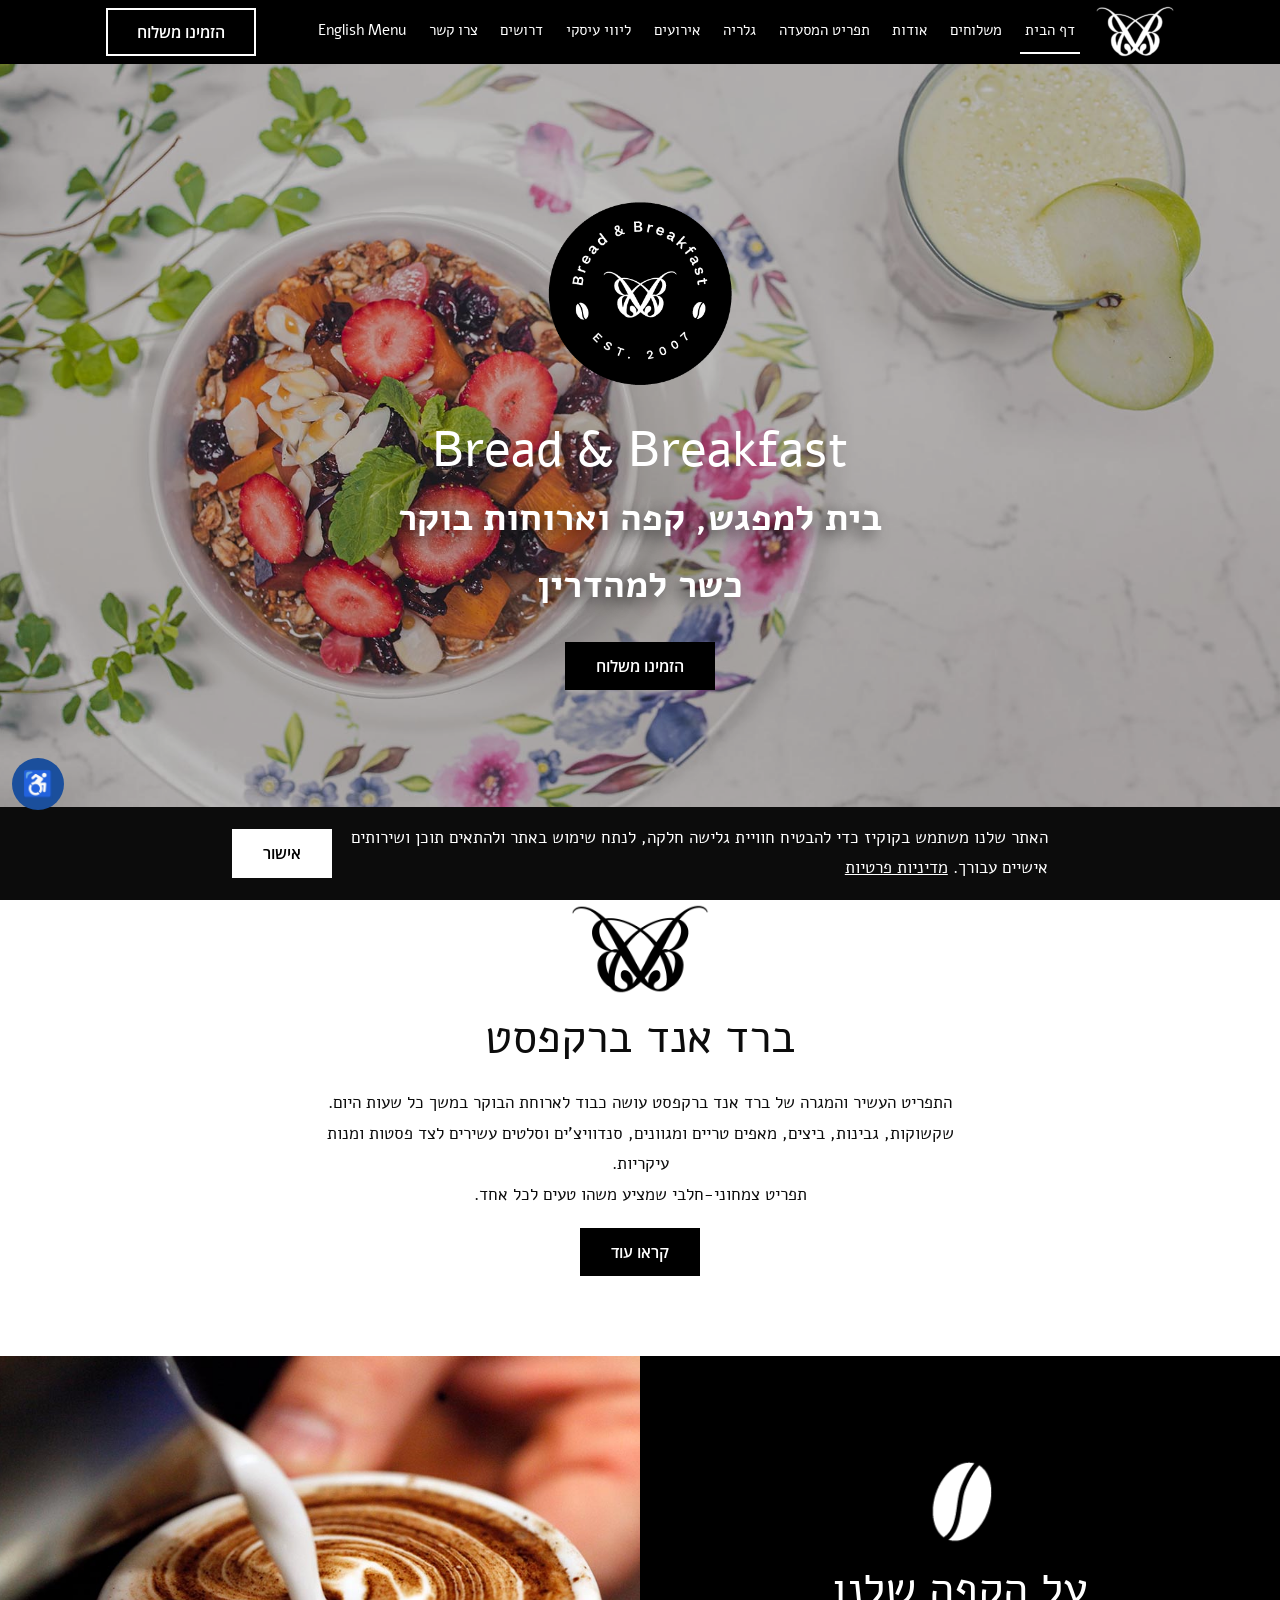
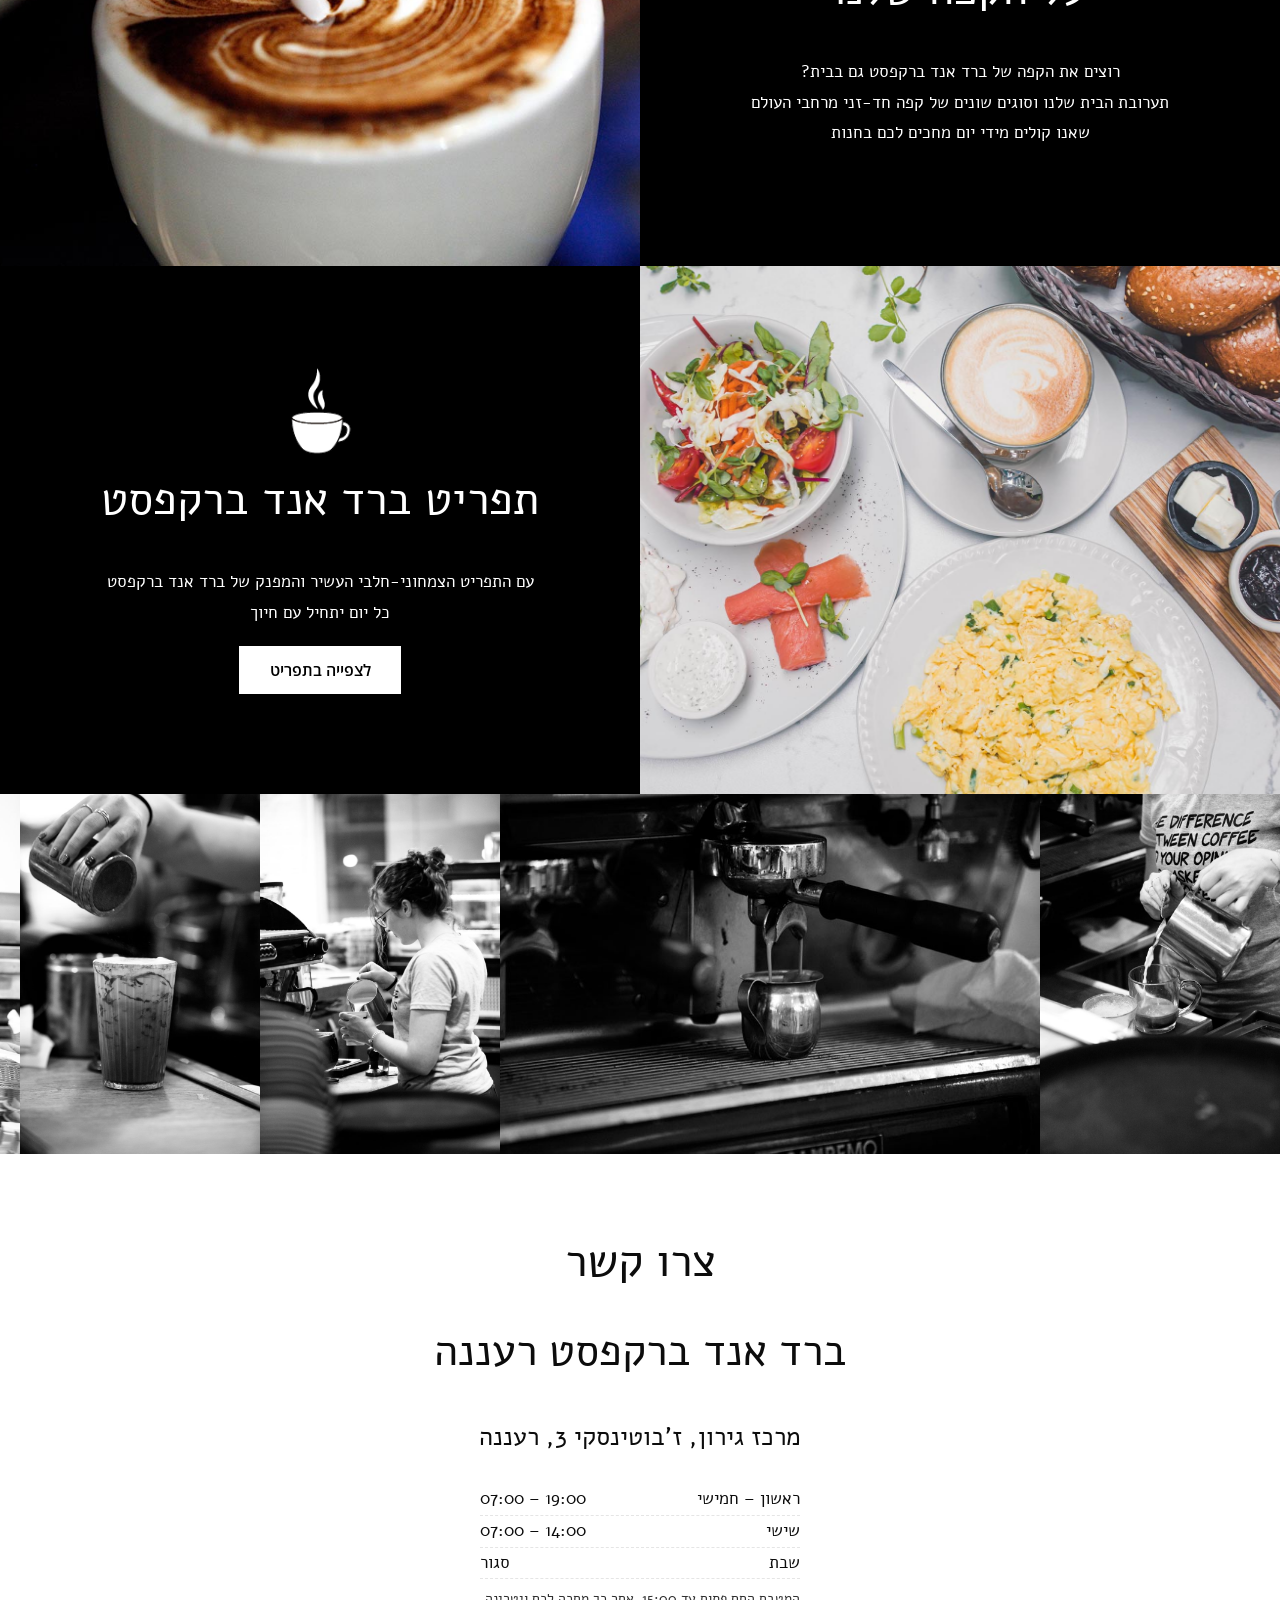
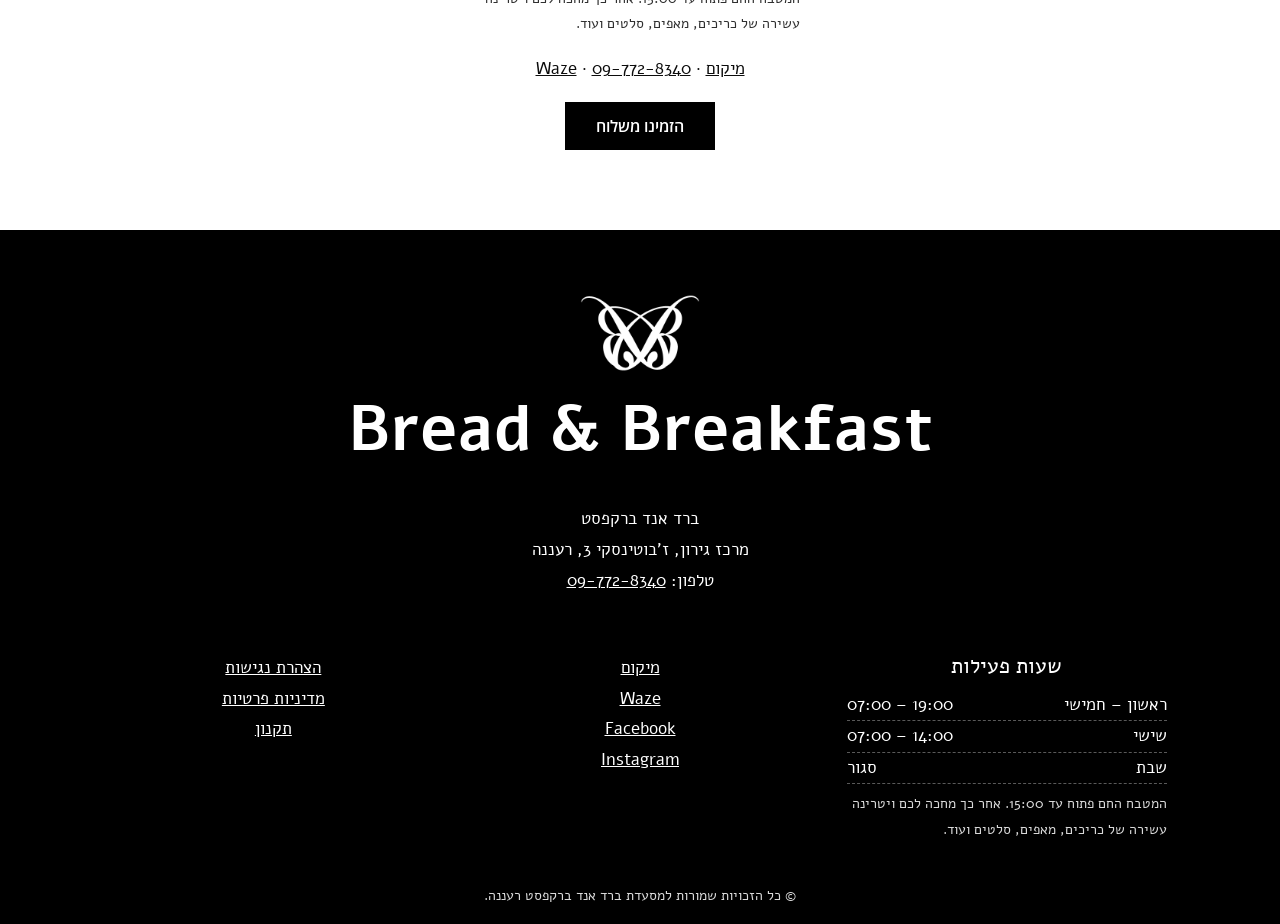
<file: index.html>
<!doctype html>
<html lang="he" dir="rtl">
<head>
<meta charset="utf-8">
<meta name="viewport" content="width=device-width, initial-scale=1">
<title>ברד אנד ברקפסט רעננה | בית למפגש, קפה וארוחות בוקר</title>
<meta name="description" content="ברד אנד ברקפסט רעננה – בית למפגש, קפה וארוחות בוקר. כשר למהדרין.">
<link rel="icon" href="./images/2019-12-cropped-logo-01-270x270.png">
<link rel="preconnect" href="https://fonts.googleapis.com">
<link rel="preconnect" href="https://fonts.gstatic.com" crossorigin>
<link href="https://fonts.googleapis.com/css2?family=Alef:wght@400;700&family=Open+Sans:wght@400;600&display=swap" rel="stylesheet">
<link rel="stylesheet" href="./assets/style.css?v=308ce4e1">
</head>
<body>
<a class="skip" href="#main">דילוג לתוכן</a>
<header class="site-header">
  <div class="wrap header-row">
    <a class="brand" href="./"><img src="./images/2019-12-cropped-logo-04-78x51.png" alt="ברד אנד ברקפסט – דף הבית" width="78" height="51"></a>
    <button class="menu-toggle" aria-expanded="false" aria-controls="site-nav">תפריט</button>
    <nav id="site-nav" aria-label="ניווט ראשי"><ul><li><a href="./" aria-current="page">דף הבית</a></li><li><a href="https://wolt.com/he/isr/hasharon/restaurant/bread-breakfast-raanana" target="_blank" rel="noopener">משלוחים</a></li><li><a href="./about/">אודות</a></li><li><a href="./breadandbreakfast_menu/">תפריט המסעדה</a></li><li><a href="./gallery/">גלריה</a></li><li><a href="./event/">אירועים</a></li><li><a href="./company/">ליווי עיסקי</a></li><li><a href="./jobs/">דרושים</a></li><li><a href="./contact/">צרו קשר</a></li><li><a href="./menu_eng/">English Menu</a></li></ul></nav>
    <a class="btn btn-order" href="https://wolt.com/he/isr/hasharon/restaurant/bread-breakfast-raanana" target="_blank" rel="noopener">הזמינו משלוח</a>
  </div>
</header>
<main id="main">

<section class="hero">
  <div class="hero-slides" aria-hidden="true"><span style="background-image:url(./images/2019-12-bg_0019_258A2090.jpg)"></span><span style="background-image:url(./images/2019-12-bg_0016_258A2008.jpg)"></span><span style="background-image:url(./images/2019-12-bg_0010_258A2380.jpg)"></span><span style="background-image:url(./images/2019-12-bg_0005_258A2410.jpg)"></span></div>
  <div class="wrap hero-text">
    <img src="./images/2019-11-1-01.png" alt="" class="hero-img">
    <p class="hero-name" lang="en" dir="ltr">Bread &amp; Breakfast</p>
    <h1>בית למפגש, קפה וארוחות בוקר</h1>
    <p class="kosher">כשר למהדרין</p>
    <a class="btn" href="https://wolt.com/he/isr/hasharon/restaurant/bread-breakfast-raanana" target="_blank" rel="noopener">הזמינו משלוח</a>
  </div>
</section>
<section class="band">
  <div class="wrap prose center">
    <img src="./images/2019-12-logo-03.png" alt="" class="icon" loading="lazy">
    <h2>ברד אנד ברקפסט</h2>
    <p>התפריט העשיר והמגרה של ברד אנד ברקפסט עושה כבוד לארוחת הבוקר במשך כל שעות היום.<br>
    שקשוקות, גבינות, ביצים, מאפים טריים ומגוונים, סנדוויצ'ים וסלטים עשירים לצד פסטות ומנות עיקריות.<br>
    תפריט צמחוני-חלבי שמציע משהו טעים לכל אחד.</p>
    <a class="btn" href="./about/">קראו עוד</a>
  </div>
</section>
<section class="duo">
  <div class="duo-text">
    <img src="./images/2019-11-2-06.png" alt="" class="icon" loading="lazy">
    <h2>על הקפה שלנו</h2>
    <p>רוצים את הקפה של ברד אנד ברקפסט גם בבית?<br>תערובת הבית שלנו וסוגים שונים של קפה חד-זני מרחבי העולם שאנו קולים מידי יום מחכים לכם בחנות</p>
  </div>
  <div class="duo-img" style="background-image:url(./images/2019-11-2_0000__MG_0481.jpg)"></div>
</section>
<section class="duo">
  <div class="duo-img" style="background-image:url(./images/2019-12-bg_0004_258A2338.jpg)"></div>
  <div class="duo-text">
    <img src="./images/2019-11-icon-07.png" alt="" class="icon" loading="lazy">
    <h2>תפריט ברד אנד ברקפסט</h2>
    <p>עם התפריט הצמחוני-חלבי העשיר והמפנק של ברד אנד ברקפסט כל יום יתחיל עם חיוך</p>
    <a class="btn btn-light" href="./breadandbreakfast_menu/">לצפייה בתפריט</a>
  </div>
</section>
<section class="strip" aria-label="תמונות מהמסעדה"><div class="strip-row"><img src="./images/2020-02-g_MG_8709.jpg" alt="" loading="lazy"><img src="./images/2020-02-g_MG_8711.jpg" alt="" loading="lazy"><img src="./images/2020-02-g_MG_8728.jpg" alt="" loading="lazy"><img src="./images/2020-02-g_MG_8676.jpg" alt="" loading="lazy"><img src="./images/2020-02-g_MG_8687.jpg" alt="" loading="lazy"><img src="./images/2020-02-g_MG_8719.jpg" alt="" loading="lazy"><img src="./images/2020-02-g_MG_8767.jpg" alt="" loading="lazy"><img src="./images/2020-02-g_MG_8696.jpg" alt="" loading="lazy"></div></section>
<section class="band">
  <div class="wrap center contact-home">
    <h2>צרו קשר</h2>
    <p class="contact-name">ברד אנד ברקפסט רעננה</p>
    <p class="contact-addr">מרכז גירון, ז'בוטינסקי 3, רעננה</p>
    <ul class="hours"><li><span>ראשון – חמישי</span><span dir='ltr'>07:00 – 19:00</span></li><li><span>שישי</span><span dir='ltr'>07:00 – 14:00</span></li><li><span>שבת</span><span dir='ltr'>סגור</span></li><li class="note">המטבח החם פתוח עד 15:00. אחר כך מחכה לכם ויטרינה עשירה של כריכים, מאפים, סלטים ועוד.</li></ul>
    <p class="social"><a href="https://g.page/bnbreakfast?share" target="_blank" rel="noopener">מיקום</a> · <a href="https://www.waze.com/he/livemap/directions/israel/center-district/raanana/%D7%91%D7%A8%D7%93-%D7%90%D7%A0%D7%93-%D7%91%D7%A8%D7%A7%D7%A4%D7%A1%D7%98-bread-and-breakfast?place=ChIJk-ovmhI4HRURC1-Mr70MzH0" target="_blank" rel="noopener">Waze</a> · <a href="tel:097728340">09-772-8340</a></p>
    <a class="btn" href="https://wolt.com/he/isr/hasharon/restaurant/bread-breakfast-raanana" target="_blank" rel="noopener">הזמינו משלוח</a>
  </div>
</section>

</main>
<footer class="site-footer" style="background-image:url(./images/2019-12-bg_0008_258A2446.jpg)">
  <div class="wrap footer-top">
    <img src="./images/2019-12-logo-04.png" alt="" class="footer-logo" loading="lazy">
    <p class="footer-title" lang="en" dir="ltr">Bread &amp; Breakfast</p>
    <p>ברד אנד ברקפסט<br>מרכז גירון, ז'בוטינסקי 3, רעננה<br>טלפון: <a href="tel:097728340">09-772-8340</a></p>
  </div>
  <div class="wrap footer-grid">
    <div>
      <h2>שעות פעילות</h2>
      <ul class="hours"><li><span>ראשון – חמישי</span><span dir='ltr'>07:00 – 19:00</span></li><li><span>שישי</span><span dir='ltr'>07:00 – 14:00</span></li><li><span>שבת</span><span dir='ltr'>סגור</span></li><li class="note">המטבח החם פתוח עד 15:00. אחר כך מחכה לכם ויטרינה עשירה של כריכים, מאפים, סלטים ועוד.</li></ul>
    </div>
    <div>
      <ul class="links">
        <li><a href="https://g.page/bnbreakfast?share" target="_blank" rel="noopener">מיקום</a></li>
        <li><a href="https://www.waze.com/he/livemap/directions/israel/center-district/raanana/%D7%91%D7%A8%D7%93-%D7%90%D7%A0%D7%93-%D7%91%D7%A8%D7%A7%D7%A4%D7%A1%D7%98-bread-and-breakfast?place=ChIJk-ovmhI4HRURC1-Mr70MzH0" target="_blank" rel="noopener">Waze</a></li>
        <li><a href="https://www.facebook.com/Bread.Breakfast.Coffee/" target="_blank" rel="noopener">Facebook</a></li>
        <li><a href="https://www.instagram.com/bread.breakfast.coffee/" target="_blank" rel="noopener">Instagram</a></li>
      </ul>
    </div>
    <div>
      <ul class="links">
        <li><a href="./accessibility/">הצהרת נגישות</a></li>
        <li><a href="./privacy/">מדיניות פרטיות</a></li>
        <li><a href="./terms/">תקנון</a></li>
      </ul>
    </div>
  </div>
  <p class="copy wrap">© כל הזכויות שמורות למסעדת ברד אנד ברקפסט רעננה.</p>
</footer>
<div class="cookie" id="cookie" hidden>
  <p>האתר שלנו משתמש בקוקיז כדי להבטיח חוויית גלישה חלקה, לנתח שימוש באתר ולהתאים תוכן ושירותים אישיים עבורך. <a href="./privacy/">מדיניות פרטיות</a></p>
  <button class="btn" id="cookie-ok">אישור</button>
</div>
<button class="a11y-toggle" aria-expanded="false" aria-controls="a11y-panel" aria-label="תפריט נגישות">♿</button>
<div class="a11y-panel" id="a11y-panel" hidden role="dialog" aria-label="תפריט נגישות">
  <h2>נגישות</h2>
  <button data-a11y="font-up">הגדלת טקסט</button>
  <button data-a11y="font-down">הקטנת טקסט</button>
  <button data-a11y="contrast">ניגודיות גבוהה</button>
  <button data-a11y="mono">מונוכרום</button>
  <button data-a11y="readable">גופן קריא</button>
  <button data-a11y="links">הדגשת קישורים</button>
  <button data-a11y="headings">הדגשת כותרות</button>
  <button data-a11y="cursor">סמן גדול</button>
  <button data-a11y="motion">עצירת אנימציות</button>
  <button data-a11y="reset">איפוס</button>
  <a href="./accessibility/">הצהרת נגישות</a>
</div>
<script src="./assets/site.js?v=308ce4e1" defer></script>
</body>
</html>
</file>
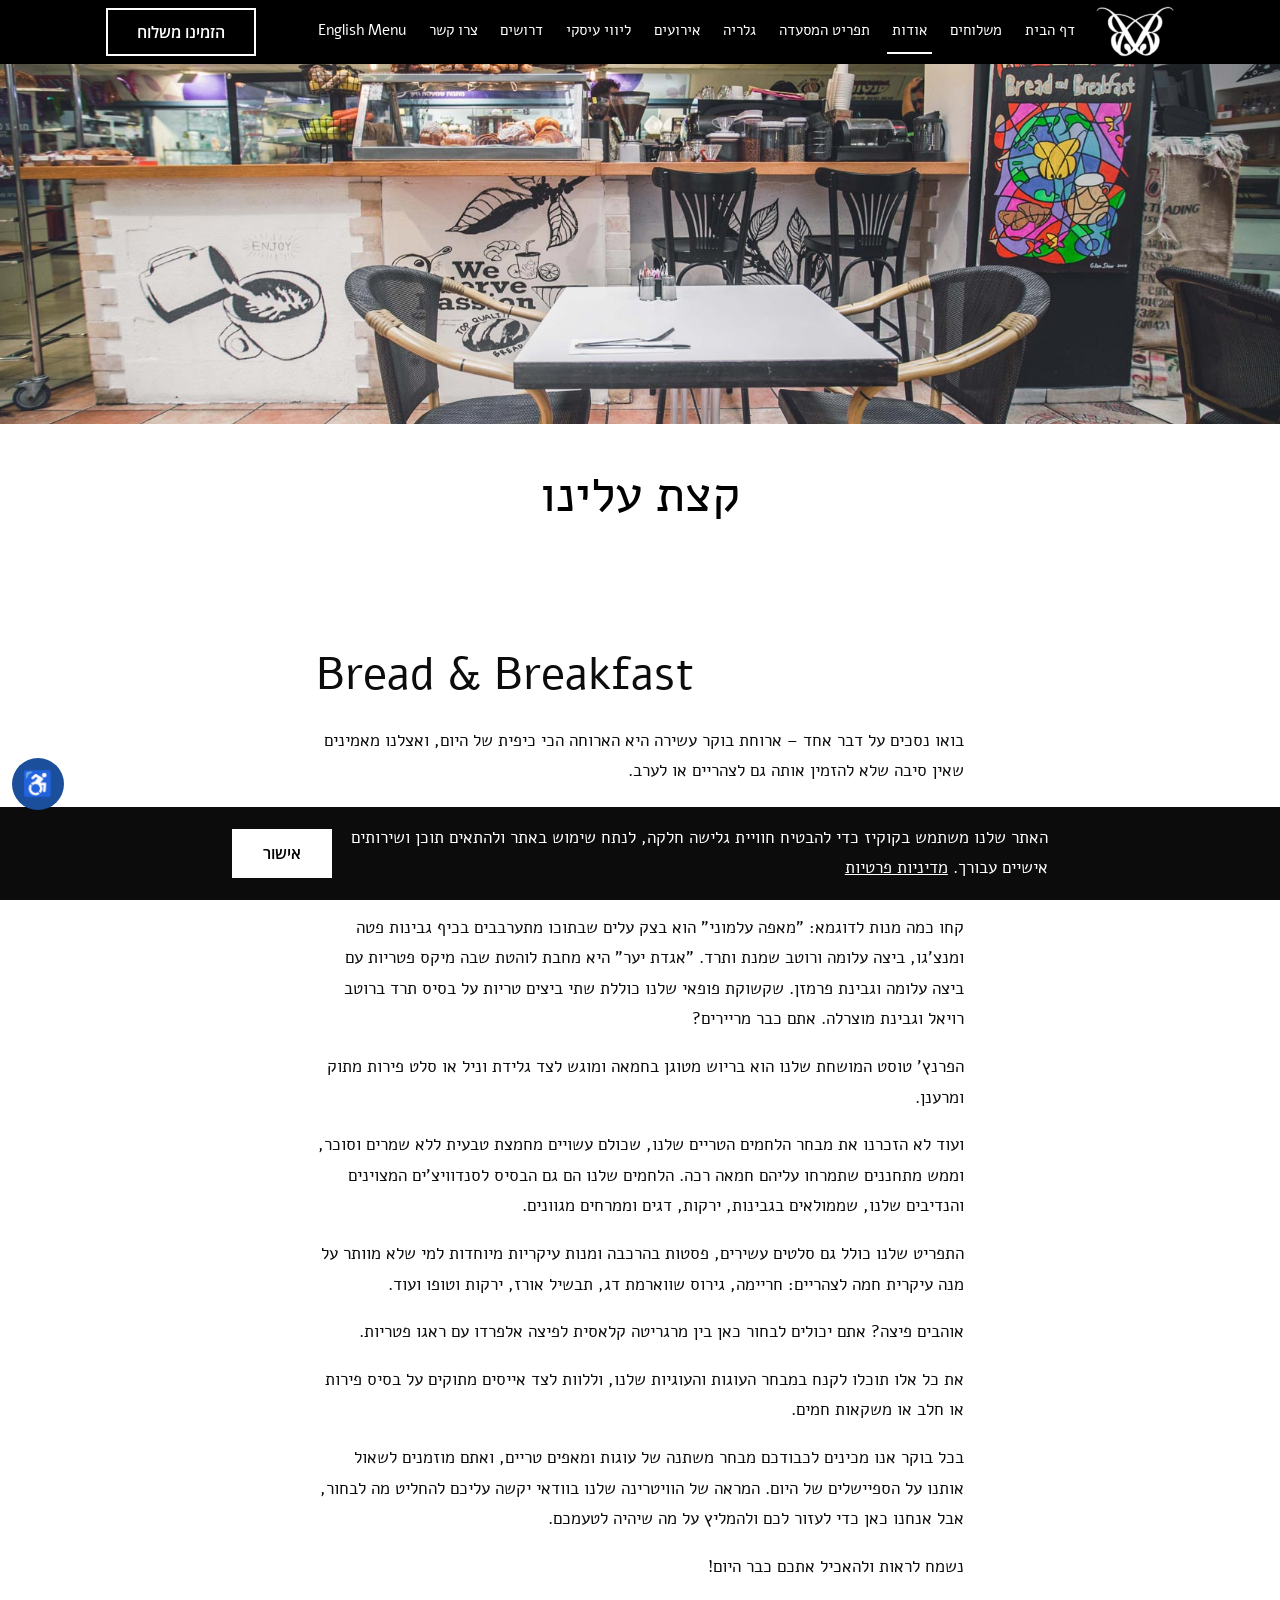
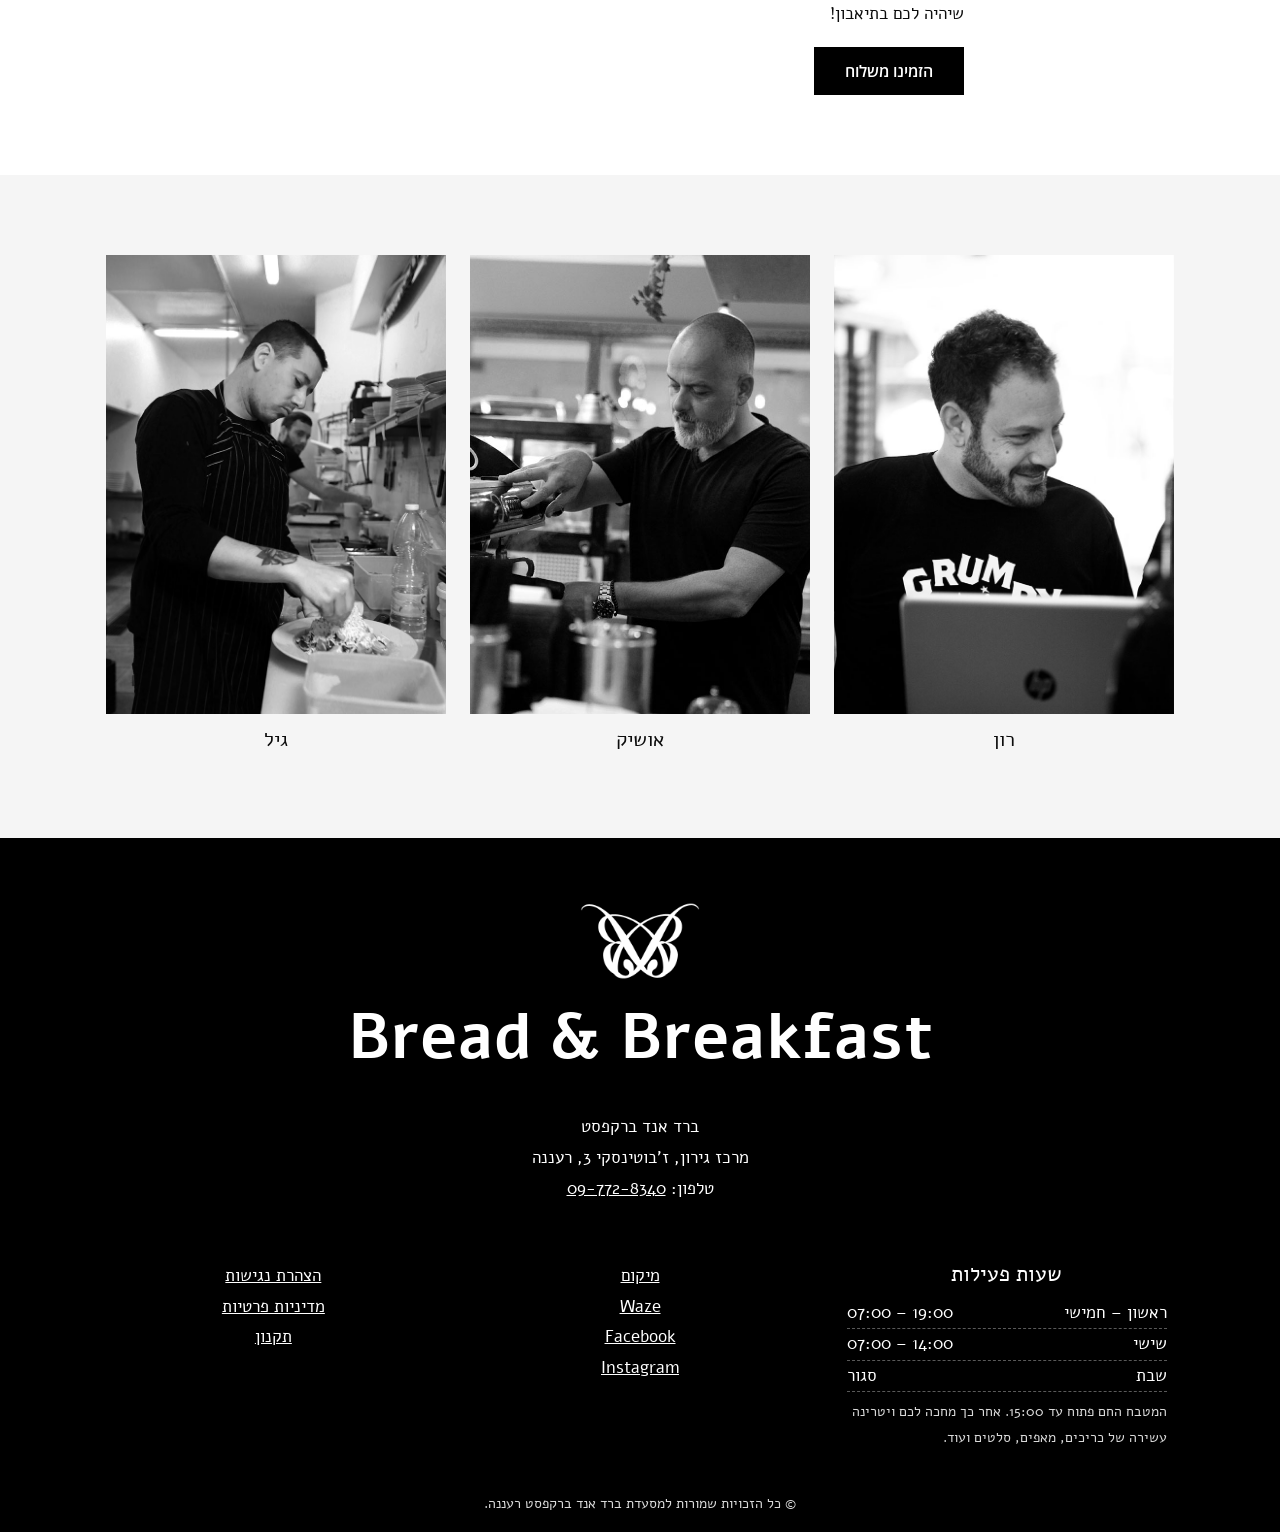
<file: about/index.html>
<!doctype html>
<html lang="he" dir="rtl">
<head>
<meta charset="utf-8">
<meta name="viewport" content="width=device-width, initial-scale=1">
<title>קצת עלינו | ברד אנד ברקפסט רעננה</title>
<meta name="description" content="ברד אנד ברקפסט רעננה – בית למפגש, קפה וארוחות בוקר. כשר למהדרין.">
<link rel="icon" href="../images/2019-12-cropped-logo-01-270x270.png">
<link rel="preconnect" href="https://fonts.googleapis.com">
<link rel="preconnect" href="https://fonts.gstatic.com" crossorigin>
<link href="https://fonts.googleapis.com/css2?family=Alef:wght@400;700&family=Open+Sans:wght@400;600&display=swap" rel="stylesheet">
<link rel="stylesheet" href="../assets/style.css?v=308ce4e1">
</head>
<body>
<a class="skip" href="#main">דילוג לתוכן</a>
<header class="site-header">
  <div class="wrap header-row">
    <a class="brand" href="../"><img src="../images/2019-12-cropped-logo-04-78x51.png" alt="ברד אנד ברקפסט – דף הבית" width="78" height="51"></a>
    <button class="menu-toggle" aria-expanded="false" aria-controls="site-nav">תפריט</button>
    <nav id="site-nav" aria-label="ניווט ראשי"><ul><li><a href="../">דף הבית</a></li><li><a href="https://wolt.com/he/isr/hasharon/restaurant/bread-breakfast-raanana" target="_blank" rel="noopener">משלוחים</a></li><li><a href="../about/" aria-current="page">אודות</a></li><li><a href="../breadandbreakfast_menu/">תפריט המסעדה</a></li><li><a href="../gallery/">גלריה</a></li><li><a href="../event/">אירועים</a></li><li><a href="../company/">ליווי עיסקי</a></li><li><a href="../jobs/">דרושים</a></li><li><a href="../contact/">צרו קשר</a></li><li><a href="../menu_eng/">English Menu</a></li></ul></nav>
    <a class="btn btn-order" href="https://wolt.com/he/isr/hasharon/restaurant/bread-breakfast-raanana" target="_blank" rel="noopener">הזמינו משלוח</a>
  </div>
</header>
<main id="main">
<div class="banner" style="background-image:url(../images/2020-02-about.jpg)"></div>
<section class="band page-head"><div class="wrap"><h1>קצת עלינו</h1></div></section>
<section class="band"><div class="wrap prose">
  <h2 lang="en" dir="ltr">Bread &amp; Breakfast</h2>
  <p>בואו נסכים על דבר אחד – ארוחת בוקר עשירה היא הארוחה הכי כיפית של היום, ואצלנו מאמינים שאין סיבה שלא להזמין אותה גם לצהריים או לערב.</p><p>תפריט ברד אנד ברקפסט כשר מהדרין בהשגחת הרבנות, ומציע לכם מבחר גדול של ארוחות בוקר שמשלבות לחם טרי, ביצים כבקשתכם, גבינות, ירקות ועוד מאזטים טעימים – כל אבות המזון ומגוון של טעמים בארוחה אחת. לצד אלו תמצאו כאן שקשוקות מצוינות ומאפים מעלפים.</p><p>קחו כמה מנות לדוגמא: "מאפה עלמוני" הוא בצק עלים שבתוכו מתערבבים בכיף גבינות פטה ומנצ'גו, ביצה עלומה ורוטב שמנת ותרד. "אגדת יער" היא מחבת לוהטת שבה מיקס פטריות עם ביצה עלומה וגבינת פרמזן. שקשוקת פופאי שלנו כוללת שתי ביצים טריות על בסיס תרד ברוטב רויאל וגבינת מוצרלה. אתם כבר מריירים?</p><p>הפרנץ' טוסט המושחת שלנו הוא בריוש מטוגן בחמאה ומוגש לצד גלידת וניל או סלט פירות מתוק ומרענן.</p><p>ועוד לא הזכרנו את מבחר הלחמים הטריים שלנו, שכולם עשויים מחמצת טבעית ללא שמרים וסוכר, וממש מתחננים שתמרחו עליהם חמאה רכה. הלחמים שלנו הם גם הבסיס לסנדוויצ'ים המצוינים והנדיבים שלנו, שממולאים בגבינות, ירקות, דגים וממרחים מגוונים.</p><p>התפריט שלנו כולל גם סלטים עשירים, פסטות בהרכבה ומנות עיקריות מיוחדות למי שלא מוותר על מנה עיקרית חמה לצהריים: חריימה, גירוס שווארמת דג, תבשיל אורז, ירקות וטופו ועוד.</p><p>אוהבים פיצה? אתם יכולים לבחור כאן בין מרגריטה קלאסית לפיצה אלפרדו עם ראגו פטריות.</p><p>את כל אלו תוכלו לקנח במבחר העוגות והעוגיות שלנו, וללוות לצד אייסים מתוקים על בסיס פירות או חלב או משקאות חמים.</p><p>בכל בוקר אנו מכינים לכבודכם מבחר משתנה של עוגות ומאפים טריים, ואתם מוזמנים לשאול אותנו על הספיישלים של היום. המראה של הוויטרינה שלנו בוודאי יקשה עליכם להחליט מה לבחור, אבל אנחנו כאן כדי לעזור לכם ולהמליץ על מה שיהיה לטעמכם.</p><p>נשמח לראות ולהאכיל אתכם כבר היום!</p><p>שיהיה לכם בתיאבון!</p>
  <a class="btn" href="https://wolt.com/he/isr/hasharon/restaurant/bread-breakfast-raanana" target="_blank" rel="noopener">הזמינו משלוח</a>
</div></section>
<section class="band alt"><div class="wrap team"><figure><img src="../images/2020-02-ron.jpg" alt="רון" loading="lazy"><figcaption>רון</figcaption></figure><figure><img src="../images/2020-02-oshik.jpg" alt="אושיק" loading="lazy"><figcaption>אושיק</figcaption></figure><figure><img src="../images/2020-02-gil.jpg" alt="גיל" loading="lazy"><figcaption>גיל</figcaption></figure></div></section>

</main>
<footer class="site-footer" style="background-image:url(../images/2019-12-bg_0008_258A2446.jpg)">
  <div class="wrap footer-top">
    <img src="../images/2019-12-logo-04.png" alt="" class="footer-logo" loading="lazy">
    <p class="footer-title" lang="en" dir="ltr">Bread &amp; Breakfast</p>
    <p>ברד אנד ברקפסט<br>מרכז גירון, ז'בוטינסקי 3, רעננה<br>טלפון: <a href="tel:097728340">09-772-8340</a></p>
  </div>
  <div class="wrap footer-grid">
    <div>
      <h2>שעות פעילות</h2>
      <ul class="hours"><li><span>ראשון – חמישי</span><span dir='ltr'>07:00 – 19:00</span></li><li><span>שישי</span><span dir='ltr'>07:00 – 14:00</span></li><li><span>שבת</span><span dir='ltr'>סגור</span></li><li class="note">המטבח החם פתוח עד 15:00. אחר כך מחכה לכם ויטרינה עשירה של כריכים, מאפים, סלטים ועוד.</li></ul>
    </div>
    <div>
      <ul class="links">
        <li><a href="https://g.page/bnbreakfast?share" target="_blank" rel="noopener">מיקום</a></li>
        <li><a href="https://www.waze.com/he/livemap/directions/israel/center-district/raanana/%D7%91%D7%A8%D7%93-%D7%90%D7%A0%D7%93-%D7%91%D7%A8%D7%A7%D7%A4%D7%A1%D7%98-bread-and-breakfast?place=ChIJk-ovmhI4HRURC1-Mr70MzH0" target="_blank" rel="noopener">Waze</a></li>
        <li><a href="https://www.facebook.com/Bread.Breakfast.Coffee/" target="_blank" rel="noopener">Facebook</a></li>
        <li><a href="https://www.instagram.com/bread.breakfast.coffee/" target="_blank" rel="noopener">Instagram</a></li>
      </ul>
    </div>
    <div>
      <ul class="links">
        <li><a href="../accessibility/">הצהרת נגישות</a></li>
        <li><a href="../privacy/">מדיניות פרטיות</a></li>
        <li><a href="../terms/">תקנון</a></li>
      </ul>
    </div>
  </div>
  <p class="copy wrap">© כל הזכויות שמורות למסעדת ברד אנד ברקפסט רעננה.</p>
</footer>
<div class="cookie" id="cookie" hidden>
  <p>האתר שלנו משתמש בקוקיז כדי להבטיח חוויית גלישה חלקה, לנתח שימוש באתר ולהתאים תוכן ושירותים אישיים עבורך. <a href="../privacy/">מדיניות פרטיות</a></p>
  <button class="btn" id="cookie-ok">אישור</button>
</div>
<button class="a11y-toggle" aria-expanded="false" aria-controls="a11y-panel" aria-label="תפריט נגישות">♿</button>
<div class="a11y-panel" id="a11y-panel" hidden role="dialog" aria-label="תפריט נגישות">
  <h2>נגישות</h2>
  <button data-a11y="font-up">הגדלת טקסט</button>
  <button data-a11y="font-down">הקטנת טקסט</button>
  <button data-a11y="contrast">ניגודיות גבוהה</button>
  <button data-a11y="mono">מונוכרום</button>
  <button data-a11y="readable">גופן קריא</button>
  <button data-a11y="links">הדגשת קישורים</button>
  <button data-a11y="headings">הדגשת כותרות</button>
  <button data-a11y="cursor">סמן גדול</button>
  <button data-a11y="motion">עצירת אנימציות</button>
  <button data-a11y="reset">איפוס</button>
  <a href="../accessibility/">הצהרת נגישות</a>
</div>
<script src="../assets/site.js?v=308ce4e1" defer></script>
</body>
</html>
</file>
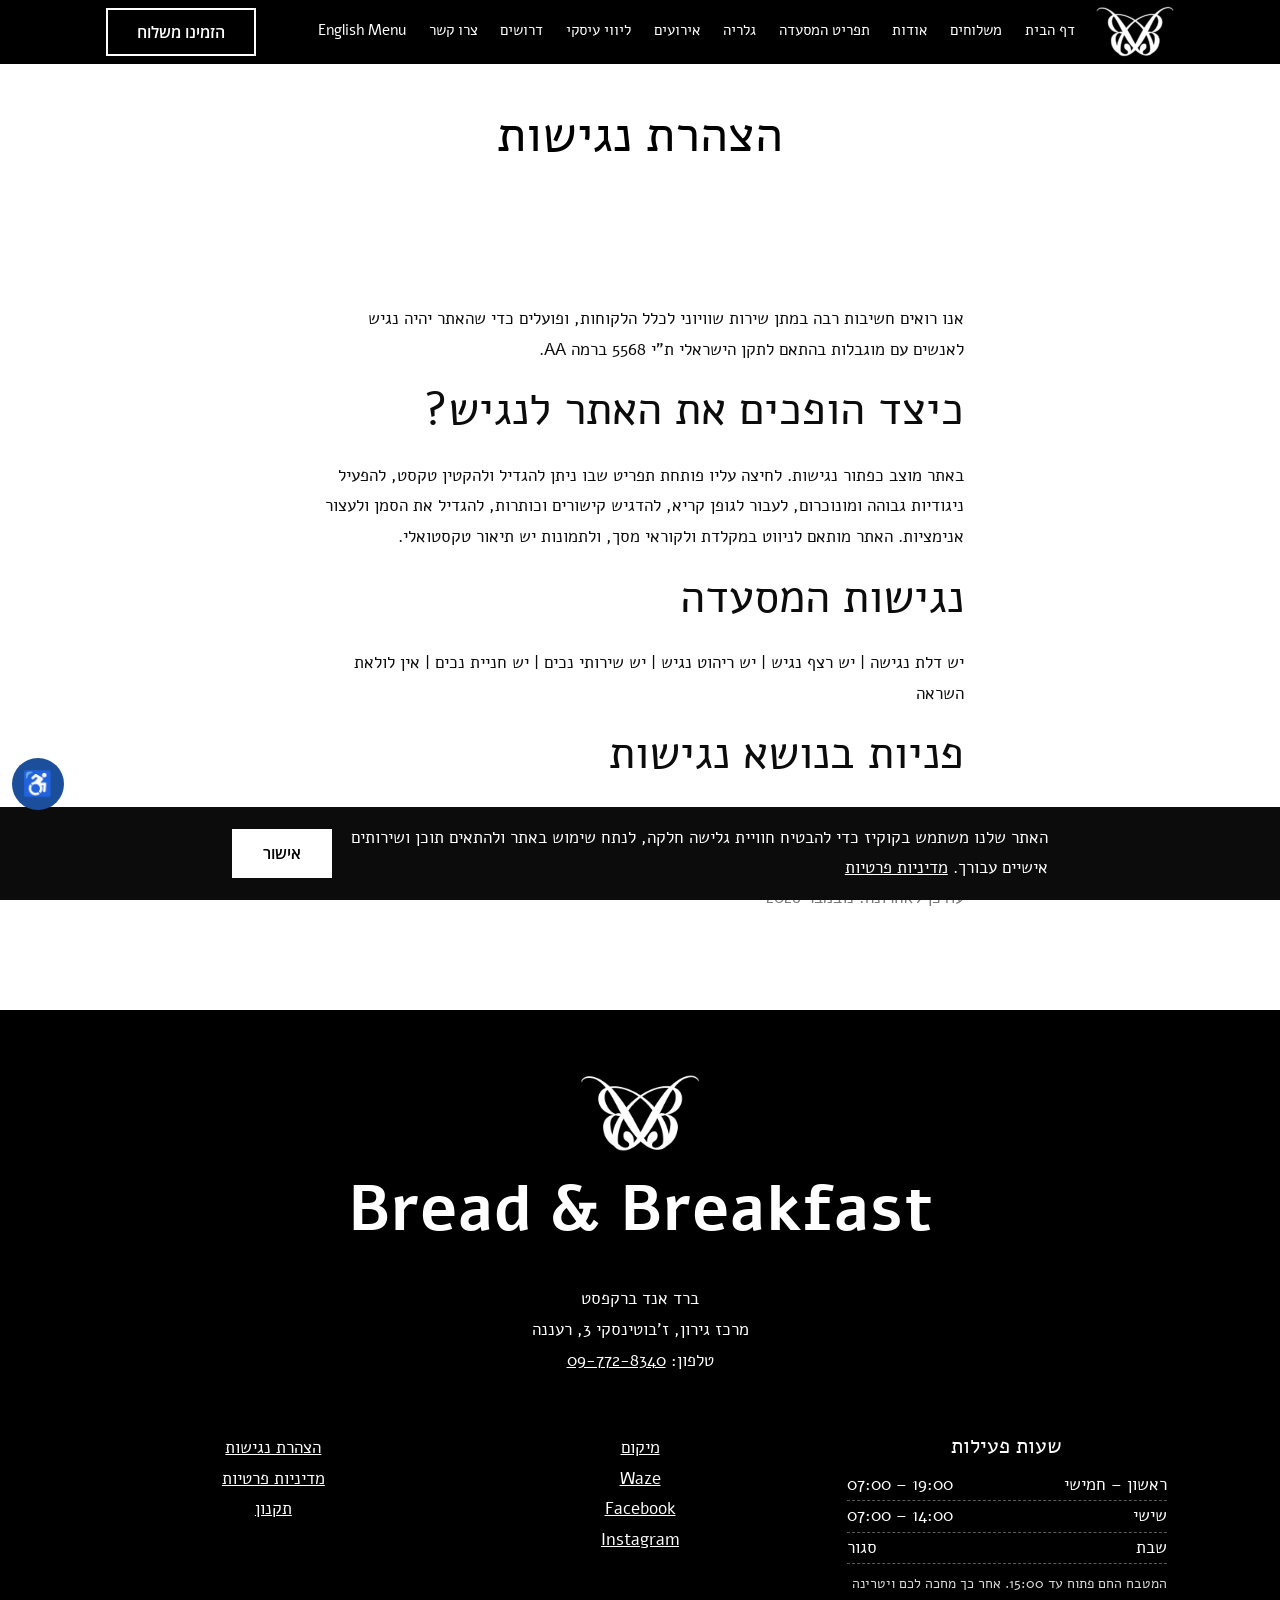
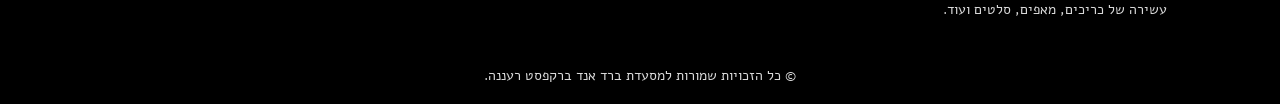
<file: accessibility/index.html>
<!doctype html>
<html lang="he" dir="rtl">
<head>
<meta charset="utf-8">
<meta name="viewport" content="width=device-width, initial-scale=1">
<title>הצהרת נגישות | ברד אנד ברקפסט רעננה</title>
<meta name="description" content="ברד אנד ברקפסט רעננה – בית למפגש, קפה וארוחות בוקר. כשר למהדרין.">
<link rel="icon" href="../images/2019-12-cropped-logo-01-270x270.png">
<link rel="preconnect" href="https://fonts.googleapis.com">
<link rel="preconnect" href="https://fonts.gstatic.com" crossorigin>
<link href="https://fonts.googleapis.com/css2?family=Alef:wght@400;700&family=Open+Sans:wght@400;600&display=swap" rel="stylesheet">
<link rel="stylesheet" href="../assets/style.css?v=308ce4e1">
</head>
<body>
<a class="skip" href="#main">דילוג לתוכן</a>
<header class="site-header">
  <div class="wrap header-row">
    <a class="brand" href="../"><img src="../images/2019-12-cropped-logo-04-78x51.png" alt="ברד אנד ברקפסט – דף הבית" width="78" height="51"></a>
    <button class="menu-toggle" aria-expanded="false" aria-controls="site-nav">תפריט</button>
    <nav id="site-nav" aria-label="ניווט ראשי"><ul><li><a href="../">דף הבית</a></li><li><a href="https://wolt.com/he/isr/hasharon/restaurant/bread-breakfast-raanana" target="_blank" rel="noopener">משלוחים</a></li><li><a href="../about/">אודות</a></li><li><a href="../breadandbreakfast_menu/">תפריט המסעדה</a></li><li><a href="../gallery/">גלריה</a></li><li><a href="../event/">אירועים</a></li><li><a href="../company/">ליווי עיסקי</a></li><li><a href="../jobs/">דרושים</a></li><li><a href="../contact/">צרו קשר</a></li><li><a href="../menu_eng/">English Menu</a></li></ul></nav>
    <a class="btn btn-order" href="https://wolt.com/he/isr/hasharon/restaurant/bread-breakfast-raanana" target="_blank" rel="noopener">הזמינו משלוח</a>
  </div>
</header>
<main id="main">

<section class="band page-head"><div class="wrap"><h1>הצהרת נגישות</h1></div></section>
<section class="band"><div class="wrap prose">
<p>אנו רואים חשיבות רבה במתן שירות שוויוני לכלל הלקוחות, ופועלים כדי שהאתר יהיה נגיש לאנשים עם מוגבלות בהתאם לתקן הישראלי ת"י 5568 ברמה AA.</p>
<h2>כיצד הופכים את האתר לנגיש?</h2>
<p>באתר מוצב כפתור נגישות. לחיצה עליו פותחת תפריט שבו ניתן להגדיל ולהקטין טקסט, להפעיל ניגודיות גבוהה ומונוכרום, לעבור לגופן קריא, להדגיש קישורים וכותרות, להגדיל את הסמן ולעצור אנימציות. האתר מותאם לניווט במקלדת ולקוראי מסך, ולתמונות יש תיאור טקסטואלי.</p>
<h2>נגישות המסעדה</h2>
<p>יש דלת נגישה | יש רצף נגיש | יש ריהוט נגיש | יש שירותי נכים | יש חניית נכים | אין לולאת השראה</p>
<h2>פניות בנושא נגישות</h2>
<p>נתקלתם בבעיה? נשמח לשמוע. אחראי נגישות: אשר, טלפון <a href="tel:0547707746">054-7707746</a>, או דרך <a href="../contact/">טופס יצירת הקשר</a>.</p>
<p class="muted">עודכן לאחרונה: נובמבר 2026</p>
</div></section>

</main>
<footer class="site-footer" style="background-image:url(../images/2019-12-bg_0008_258A2446.jpg)">
  <div class="wrap footer-top">
    <img src="../images/2019-12-logo-04.png" alt="" class="footer-logo" loading="lazy">
    <p class="footer-title" lang="en" dir="ltr">Bread &amp; Breakfast</p>
    <p>ברד אנד ברקפסט<br>מרכז גירון, ז'בוטינסקי 3, רעננה<br>טלפון: <a href="tel:097728340">09-772-8340</a></p>
  </div>
  <div class="wrap footer-grid">
    <div>
      <h2>שעות פעילות</h2>
      <ul class="hours"><li><span>ראשון – חמישי</span><span dir='ltr'>07:00 – 19:00</span></li><li><span>שישי</span><span dir='ltr'>07:00 – 14:00</span></li><li><span>שבת</span><span dir='ltr'>סגור</span></li><li class="note">המטבח החם פתוח עד 15:00. אחר כך מחכה לכם ויטרינה עשירה של כריכים, מאפים, סלטים ועוד.</li></ul>
    </div>
    <div>
      <ul class="links">
        <li><a href="https://g.page/bnbreakfast?share" target="_blank" rel="noopener">מיקום</a></li>
        <li><a href="https://www.waze.com/he/livemap/directions/israel/center-district/raanana/%D7%91%D7%A8%D7%93-%D7%90%D7%A0%D7%93-%D7%91%D7%A8%D7%A7%D7%A4%D7%A1%D7%98-bread-and-breakfast?place=ChIJk-ovmhI4HRURC1-Mr70MzH0" target="_blank" rel="noopener">Waze</a></li>
        <li><a href="https://www.facebook.com/Bread.Breakfast.Coffee/" target="_blank" rel="noopener">Facebook</a></li>
        <li><a href="https://www.instagram.com/bread.breakfast.coffee/" target="_blank" rel="noopener">Instagram</a></li>
      </ul>
    </div>
    <div>
      <ul class="links">
        <li><a href="../accessibility/">הצהרת נגישות</a></li>
        <li><a href="../privacy/">מדיניות פרטיות</a></li>
        <li><a href="../terms/">תקנון</a></li>
      </ul>
    </div>
  </div>
  <p class="copy wrap">© כל הזכויות שמורות למסעדת ברד אנד ברקפסט רעננה.</p>
</footer>
<div class="cookie" id="cookie" hidden>
  <p>האתר שלנו משתמש בקוקיז כדי להבטיח חוויית גלישה חלקה, לנתח שימוש באתר ולהתאים תוכן ושירותים אישיים עבורך. <a href="../privacy/">מדיניות פרטיות</a></p>
  <button class="btn" id="cookie-ok">אישור</button>
</div>
<button class="a11y-toggle" aria-expanded="false" aria-controls="a11y-panel" aria-label="תפריט נגישות">♿</button>
<div class="a11y-panel" id="a11y-panel" hidden role="dialog" aria-label="תפריט נגישות">
  <h2>נגישות</h2>
  <button data-a11y="font-up">הגדלת טקסט</button>
  <button data-a11y="font-down">הקטנת טקסט</button>
  <button data-a11y="contrast">ניגודיות גבוהה</button>
  <button data-a11y="mono">מונוכרום</button>
  <button data-a11y="readable">גופן קריא</button>
  <button data-a11y="links">הדגשת קישורים</button>
  <button data-a11y="headings">הדגשת כותרות</button>
  <button data-a11y="cursor">סמן גדול</button>
  <button data-a11y="motion">עצירת אנימציות</button>
  <button data-a11y="reset">איפוס</button>
  <a href="../accessibility/">הצהרת נגישות</a>
</div>
<script src="../assets/site.js?v=308ce4e1" defer></script>
</body>
</html>
</file>
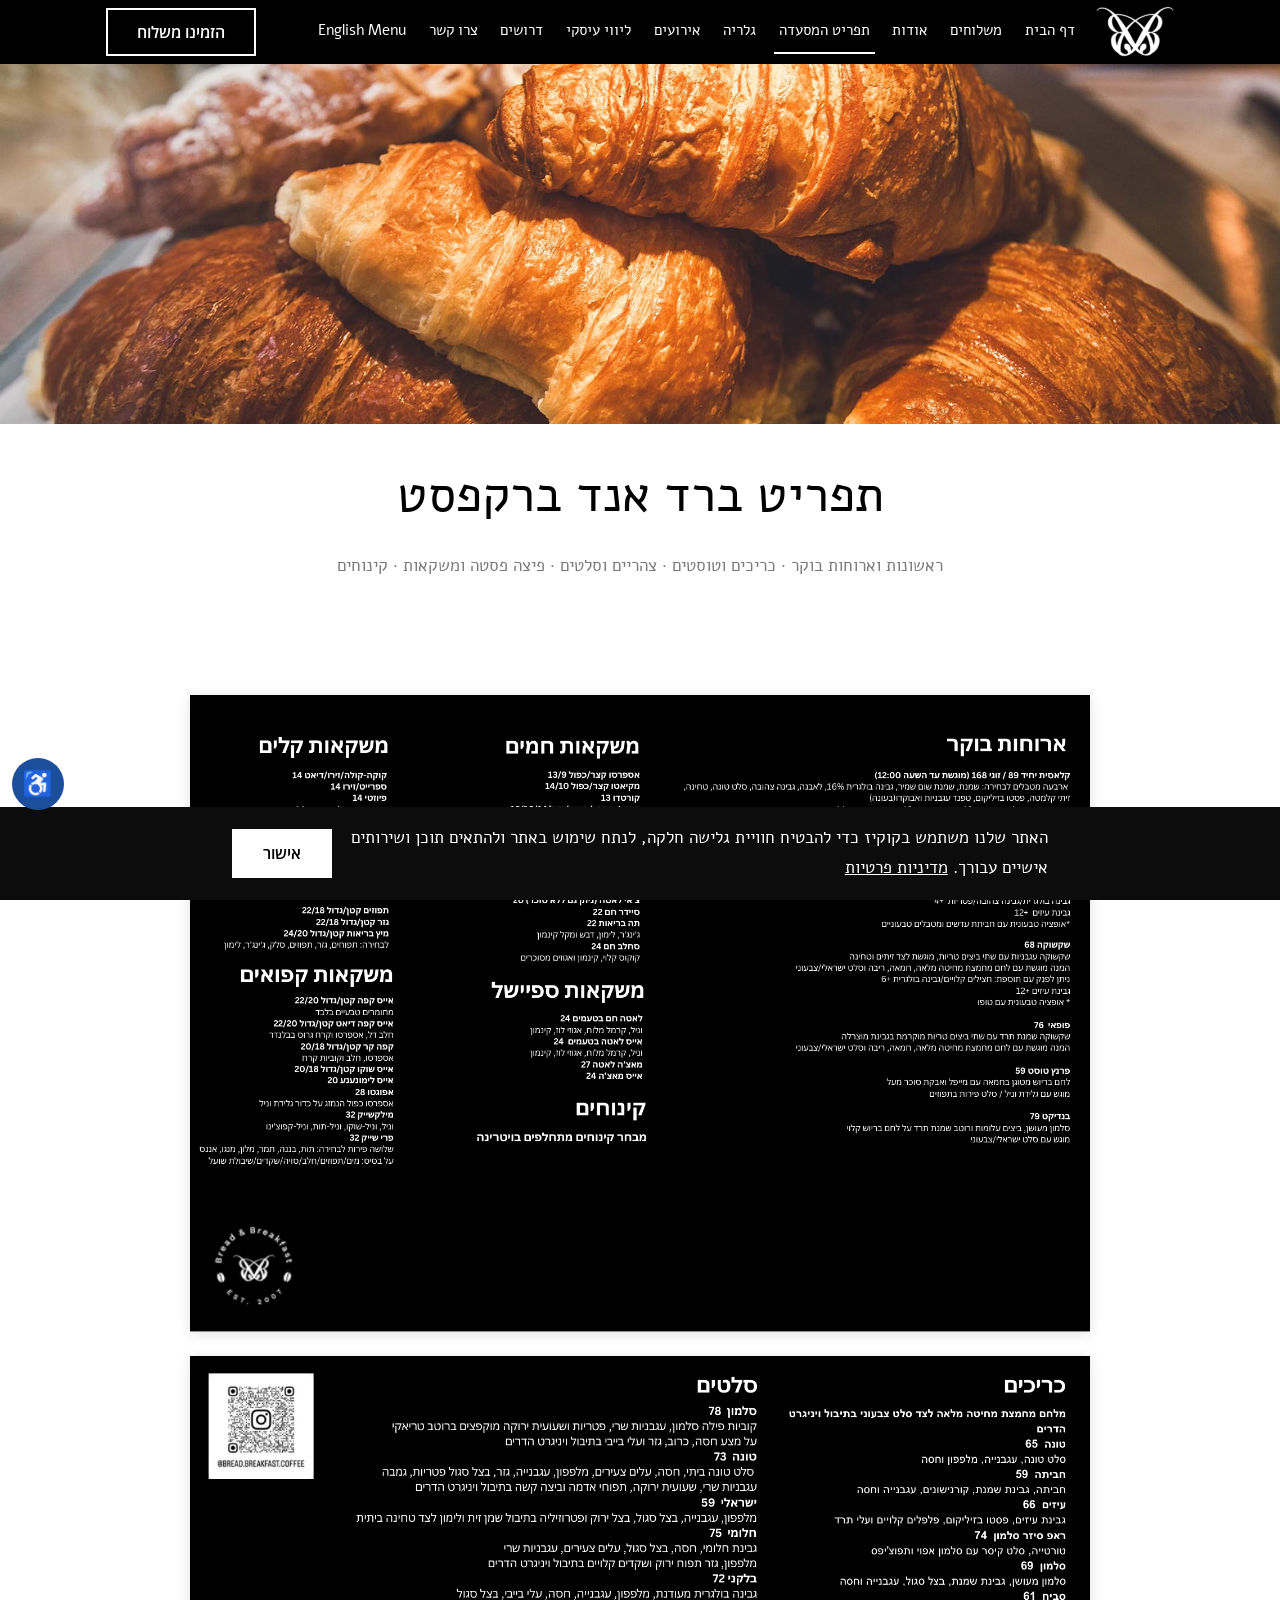
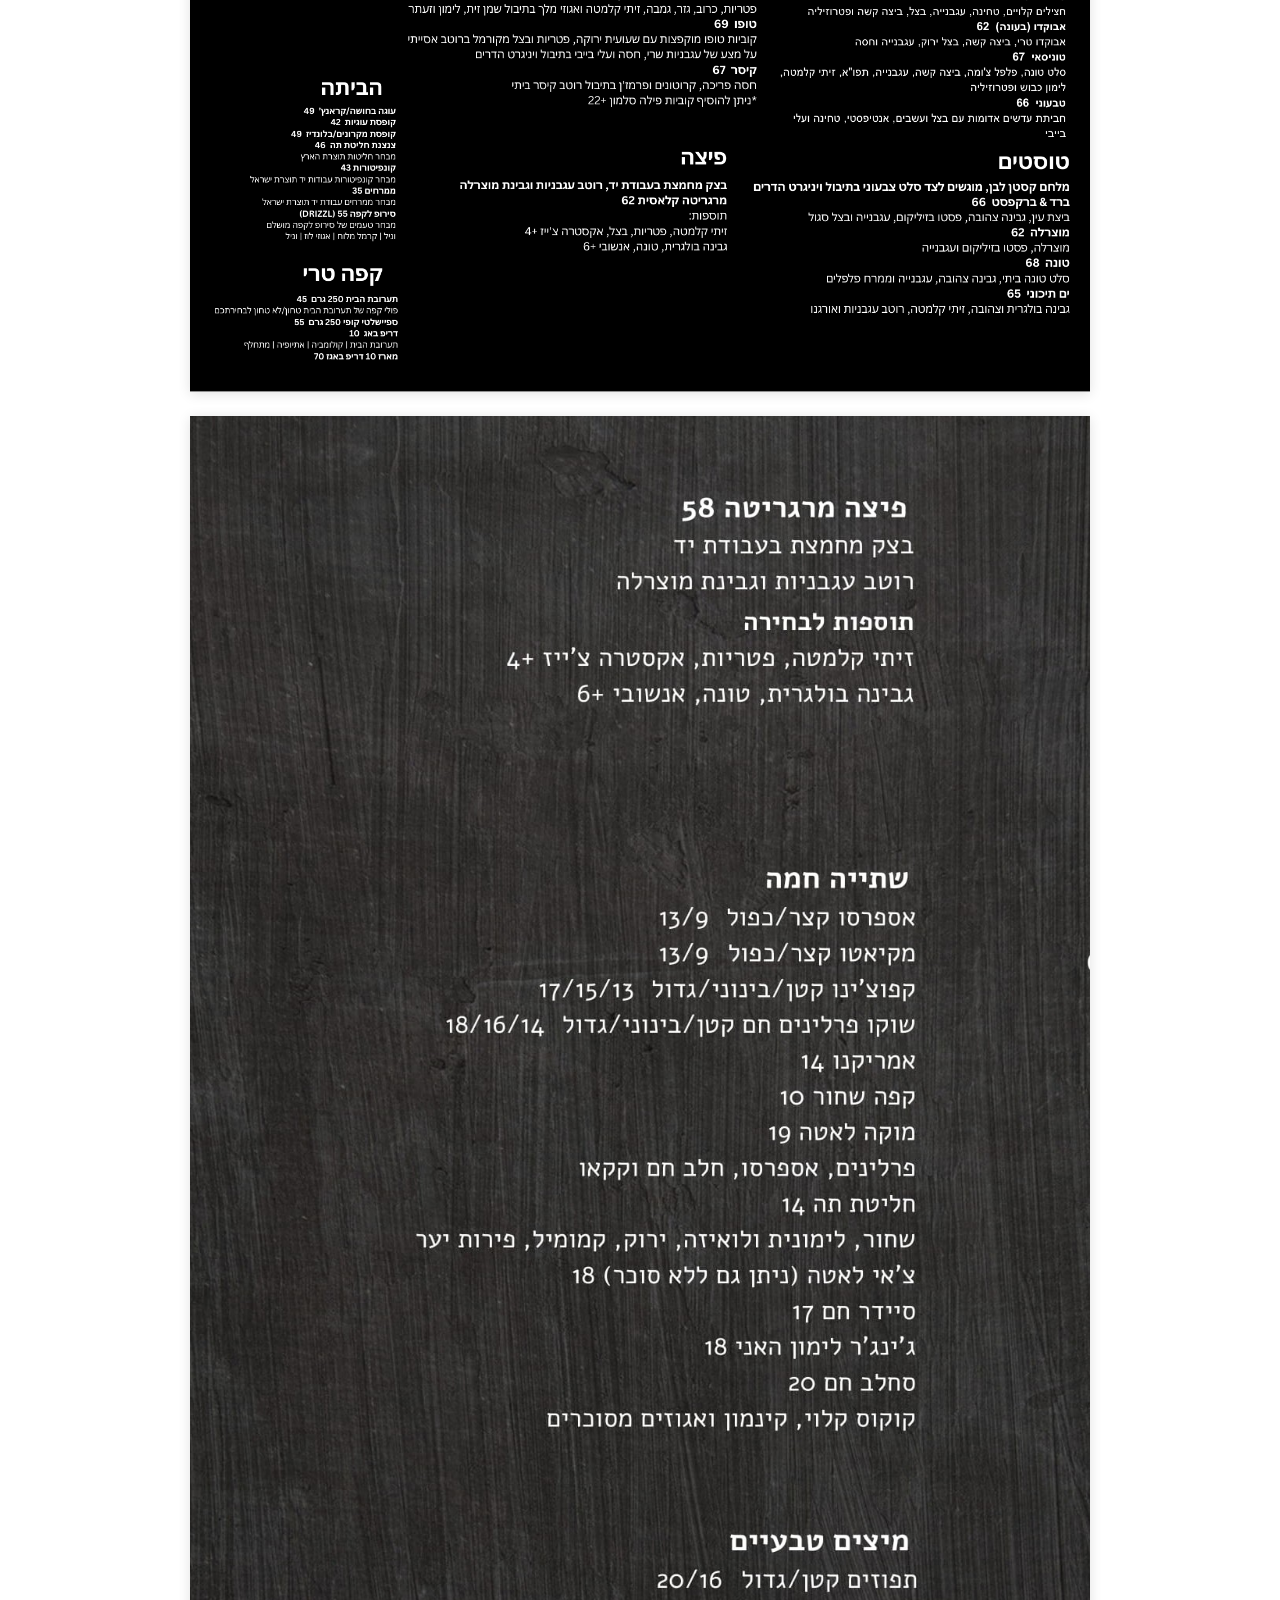
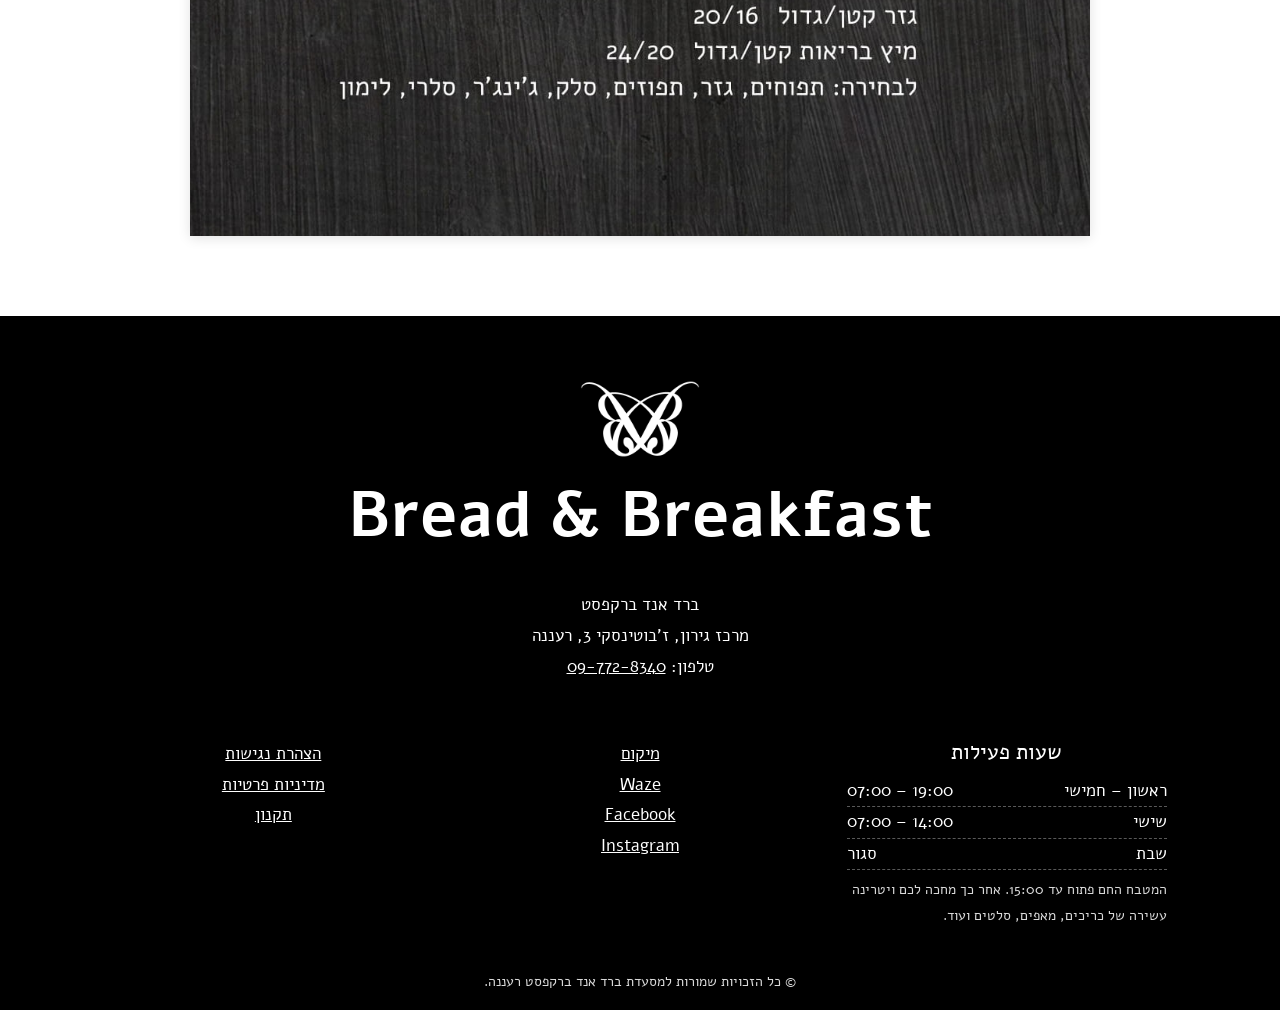
<file: breadandbreakfast_menu/index.html>
<!doctype html>
<html lang="he" dir="rtl">
<head>
<meta charset="utf-8">
<meta name="viewport" content="width=device-width, initial-scale=1">
<title>תפריט המסעדה | ברד אנד ברקפסט רעננה</title>
<meta name="description" content="ברד אנד ברקפסט רעננה – בית למפגש, קפה וארוחות בוקר. כשר למהדרין.">
<link rel="icon" href="../images/2019-12-cropped-logo-01-270x270.png">
<link rel="preconnect" href="https://fonts.googleapis.com">
<link rel="preconnect" href="https://fonts.gstatic.com" crossorigin>
<link href="https://fonts.googleapis.com/css2?family=Alef:wght@400;700&family=Open+Sans:wght@400;600&display=swap" rel="stylesheet">
<link rel="stylesheet" href="../assets/style.css?v=308ce4e1">
</head>
<body>
<a class="skip" href="#main">דילוג לתוכן</a>
<header class="site-header">
  <div class="wrap header-row">
    <a class="brand" href="../"><img src="../images/2019-12-cropped-logo-04-78x51.png" alt="ברד אנד ברקפסט – דף הבית" width="78" height="51"></a>
    <button class="menu-toggle" aria-expanded="false" aria-controls="site-nav">תפריט</button>
    <nav id="site-nav" aria-label="ניווט ראשי"><ul><li><a href="../">דף הבית</a></li><li><a href="https://wolt.com/he/isr/hasharon/restaurant/bread-breakfast-raanana" target="_blank" rel="noopener">משלוחים</a></li><li><a href="../about/">אודות</a></li><li><a href="../breadandbreakfast_menu/" aria-current="page">תפריט המסעדה</a></li><li><a href="../gallery/">גלריה</a></li><li><a href="../event/">אירועים</a></li><li><a href="../company/">ליווי עיסקי</a></li><li><a href="../jobs/">דרושים</a></li><li><a href="../contact/">צרו קשר</a></li><li><a href="../menu_eng/">English Menu</a></li></ul></nav>
    <a class="btn btn-order" href="https://wolt.com/he/isr/hasharon/restaurant/bread-breakfast-raanana" target="_blank" rel="noopener">הזמינו משלוח</a>
  </div>
</header>
<main id="main">
<div class="banner" style="background-image:url(../images/2019-12-bg_0014_258A2023.jpg)"></div>
<section class="band page-head"><div class="wrap"><h1>תפריט ברד אנד ברקפסט</h1>
<p class="cats">ראשונות וארוחות בוקר · כריכים וטוסטים · צהריים וסלטים · פיצה פסטה ומשקאות · קינוחים</p></div></section>
<section class="band"><div class="wrap menu-pages">
  <a href="../images/2023-05-menu_page_1.jpg"><img src="../images/2023-05-menu_page_1.jpg" alt="תפריט ברד אנד ברקפסט – עמוד 1"></a>
  <a href="../images/2023-05-menu_page_2.jpg"><img src="../images/2023-05-menu_page_2.jpg" alt="תפריט ברד אנד ברקפסט – עמוד 2"></a>
  <a href="../images/2025-02-pizza.jpg"><img src="../images/2025-02-pizza.jpg" alt="תפריט פיצות" loading="lazy"></a>
</div></section>

</main>
<footer class="site-footer" style="background-image:url(../images/2019-12-bg_0008_258A2446.jpg)">
  <div class="wrap footer-top">
    <img src="../images/2019-12-logo-04.png" alt="" class="footer-logo" loading="lazy">
    <p class="footer-title" lang="en" dir="ltr">Bread &amp; Breakfast</p>
    <p>ברד אנד ברקפסט<br>מרכז גירון, ז'בוטינסקי 3, רעננה<br>טלפון: <a href="tel:097728340">09-772-8340</a></p>
  </div>
  <div class="wrap footer-grid">
    <div>
      <h2>שעות פעילות</h2>
      <ul class="hours"><li><span>ראשון – חמישי</span><span dir='ltr'>07:00 – 19:00</span></li><li><span>שישי</span><span dir='ltr'>07:00 – 14:00</span></li><li><span>שבת</span><span dir='ltr'>סגור</span></li><li class="note">המטבח החם פתוח עד 15:00. אחר כך מחכה לכם ויטרינה עשירה של כריכים, מאפים, סלטים ועוד.</li></ul>
    </div>
    <div>
      <ul class="links">
        <li><a href="https://g.page/bnbreakfast?share" target="_blank" rel="noopener">מיקום</a></li>
        <li><a href="https://www.waze.com/he/livemap/directions/israel/center-district/raanana/%D7%91%D7%A8%D7%93-%D7%90%D7%A0%D7%93-%D7%91%D7%A8%D7%A7%D7%A4%D7%A1%D7%98-bread-and-breakfast?place=ChIJk-ovmhI4HRURC1-Mr70MzH0" target="_blank" rel="noopener">Waze</a></li>
        <li><a href="https://www.facebook.com/Bread.Breakfast.Coffee/" target="_blank" rel="noopener">Facebook</a></li>
        <li><a href="https://www.instagram.com/bread.breakfast.coffee/" target="_blank" rel="noopener">Instagram</a></li>
      </ul>
    </div>
    <div>
      <ul class="links">
        <li><a href="../accessibility/">הצהרת נגישות</a></li>
        <li><a href="../privacy/">מדיניות פרטיות</a></li>
        <li><a href="../terms/">תקנון</a></li>
      </ul>
    </div>
  </div>
  <p class="copy wrap">© כל הזכויות שמורות למסעדת ברד אנד ברקפסט רעננה.</p>
</footer>
<div class="cookie" id="cookie" hidden>
  <p>האתר שלנו משתמש בקוקיז כדי להבטיח חוויית גלישה חלקה, לנתח שימוש באתר ולהתאים תוכן ושירותים אישיים עבורך. <a href="../privacy/">מדיניות פרטיות</a></p>
  <button class="btn" id="cookie-ok">אישור</button>
</div>
<button class="a11y-toggle" aria-expanded="false" aria-controls="a11y-panel" aria-label="תפריט נגישות">♿</button>
<div class="a11y-panel" id="a11y-panel" hidden role="dialog" aria-label="תפריט נגישות">
  <h2>נגישות</h2>
  <button data-a11y="font-up">הגדלת טקסט</button>
  <button data-a11y="font-down">הקטנת טקסט</button>
  <button data-a11y="contrast">ניגודיות גבוהה</button>
  <button data-a11y="mono">מונוכרום</button>
  <button data-a11y="readable">גופן קריא</button>
  <button data-a11y="links">הדגשת קישורים</button>
  <button data-a11y="headings">הדגשת כותרות</button>
  <button data-a11y="cursor">סמן גדול</button>
  <button data-a11y="motion">עצירת אנימציות</button>
  <button data-a11y="reset">איפוס</button>
  <a href="../accessibility/">הצהרת נגישות</a>
</div>
<script src="../assets/site.js?v=308ce4e1" defer></script>
</body>
</html>
</file>
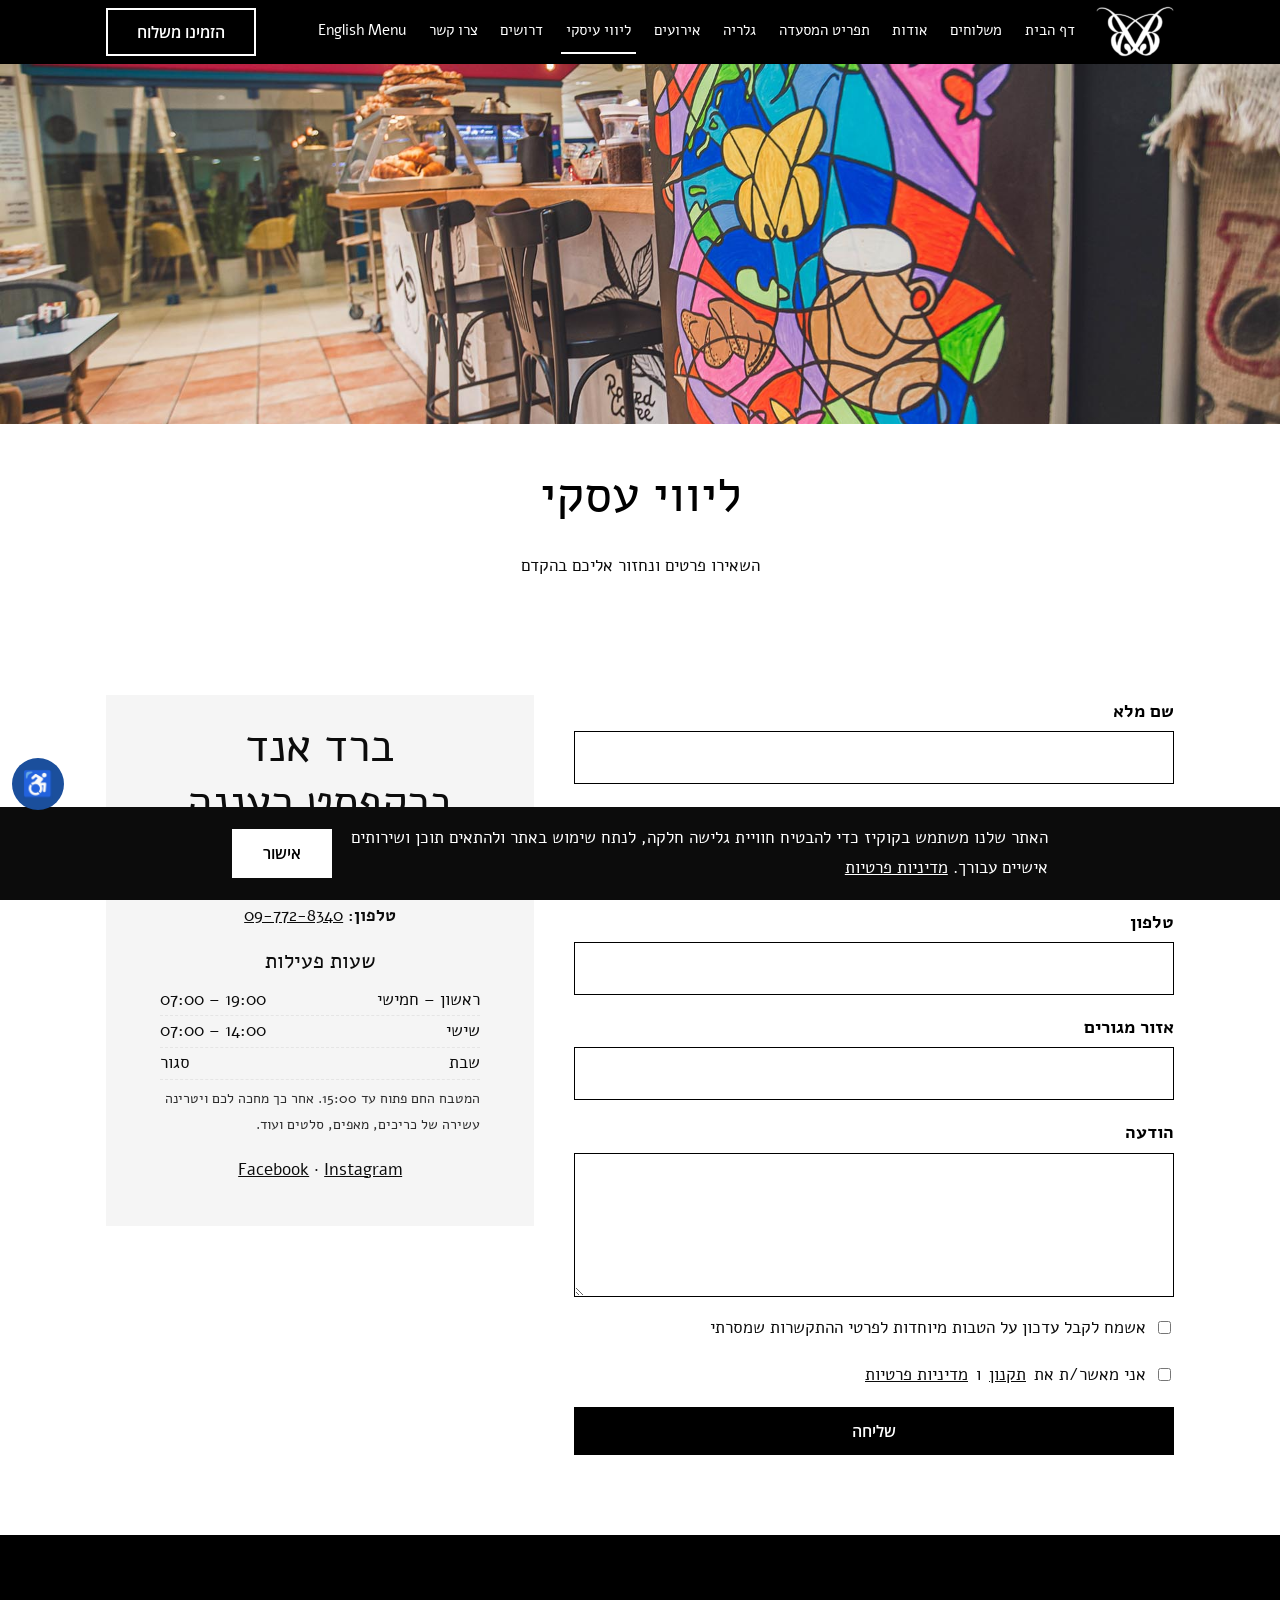
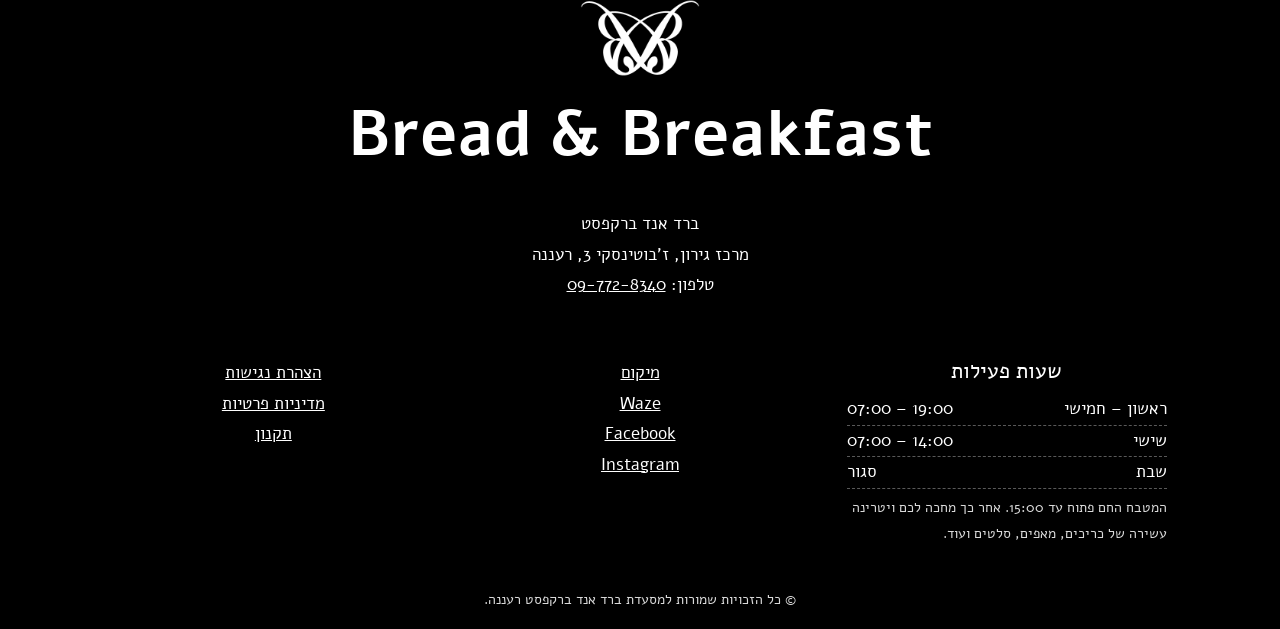
<file: company/index.html>
<!doctype html>
<html lang="he" dir="rtl">
<head>
<meta charset="utf-8">
<meta name="viewport" content="width=device-width, initial-scale=1">
<title>ליווי עסקי | ברד אנד ברקפסט רעננה</title>
<meta name="description" content="ברד אנד ברקפסט רעננה – בית למפגש, קפה וארוחות בוקר. כשר למהדרין.">
<link rel="icon" href="../images/2019-12-cropped-logo-01-270x270.png">
<link rel="preconnect" href="https://fonts.googleapis.com">
<link rel="preconnect" href="https://fonts.gstatic.com" crossorigin>
<link href="https://fonts.googleapis.com/css2?family=Alef:wght@400;700&family=Open+Sans:wght@400;600&display=swap" rel="stylesheet">
<link rel="stylesheet" href="../assets/style.css?v=308ce4e1">
</head>
<body>
<a class="skip" href="#main">דילוג לתוכן</a>
<header class="site-header">
  <div class="wrap header-row">
    <a class="brand" href="../"><img src="../images/2019-12-cropped-logo-04-78x51.png" alt="ברד אנד ברקפסט – דף הבית" width="78" height="51"></a>
    <button class="menu-toggle" aria-expanded="false" aria-controls="site-nav">תפריט</button>
    <nav id="site-nav" aria-label="ניווט ראשי"><ul><li><a href="../">דף הבית</a></li><li><a href="https://wolt.com/he/isr/hasharon/restaurant/bread-breakfast-raanana" target="_blank" rel="noopener">משלוחים</a></li><li><a href="../about/">אודות</a></li><li><a href="../breadandbreakfast_menu/">תפריט המסעדה</a></li><li><a href="../gallery/">גלריה</a></li><li><a href="../event/">אירועים</a></li><li><a href="../company/" aria-current="page">ליווי עיסקי</a></li><li><a href="../jobs/">דרושים</a></li><li><a href="../contact/">צרו קשר</a></li><li><a href="../menu_eng/">English Menu</a></li></ul></nav>
    <a class="btn btn-order" href="https://wolt.com/he/isr/hasharon/restaurant/bread-breakfast-raanana" target="_blank" rel="noopener">הזמינו משלוח</a>
  </div>
</header>
<main id="main">
<div class="banner" style="background-image:url(../images/2019-12-bg2_0003_258A2052.jpg)"></div>
<section class="band page-head"><div class="wrap"><h1>ליווי עסקי</h1><p>השאירו פרטים ונחזור אליכם בהקדם</p></div></section>
<section class="band"><div class="wrap form-split"><form class="lead-form" data-form="company" method="post" action="https://formsubmit.co/ajax/breadandbrekfast2007@gmail.com">
  <input type="hidden" name="_subject" value="פנייה מהאתר: ליווי עסקי">
  <input type="hidden" name="_cc" value="asaf021@gmail.com">
  <input type="hidden" name="_template" value="table">
  <input type="text" name="_honey" style="display:none" tabindex="-1" autocomplete="off" aria-hidden="true">
  <div class="field"><label for="company-name">שם מלא</label><input id="company-name" name="שם מלא" type="text" required></div><div class="field"><label for="company-email">דואר אלקטרוני</label><input id="company-email" name="דואר אלקטרוני" type="email" required></div><div class="field"><label for="company-phone">טלפון</label><input id="company-phone" name="טלפון" type="tel" required></div><div class="field"><label for="company-area">אזור מגורים</label><input id="company-area" name="אזור מגורים" type="text"></div><div class="field"><label for="company-msg">הודעה</label><textarea id="company-msg" name="הודעה" rows="4"></textarea></div>
  <label class="check"><input type="checkbox" name="עדכונים" value="כן"> אשמח לקבל עדכון על הטבות מיוחדות לפרטי ההתקשרות שמסרתי</label>
  <label class="check"><input type="checkbox" required> אני מאשר/ת את <a href="../terms/">תקנון</a> ו<a href="../privacy/">מדיניות פרטיות</a></label>
  <button class="btn" type="submit">שליחה</button>
  <p class="form-ok" hidden role="status">ההודעה נשלחה בהצלחה !</p>
</form><aside class="info">
  <h2>ברד אנד ברקפסט רעננה</h2>
  <p>מרכז גירון, ז'בוטינסקי 3, רעננה</p>
  <p><strong>טלפון:</strong> <a href="tel:097728340">09-772-8340</a></p>
  <h3>שעות פעילות</h3>
  <ul class="hours"><li><span>ראשון – חמישי</span><span dir='ltr'>07:00 – 19:00</span></li><li><span>שישי</span><span dir='ltr'>07:00 – 14:00</span></li><li><span>שבת</span><span dir='ltr'>סגור</span></li><li class="note">המטבח החם פתוח עד 15:00. אחר כך מחכה לכם ויטרינה עשירה של כריכים, מאפים, סלטים ועוד.</li></ul>
  <p class="social"><a href="https://www.facebook.com/Bread.Breakfast.Coffee/" target="_blank" rel="noopener">Facebook</a> · <a href="https://www.instagram.com/bread.breakfast.coffee/" target="_blank" rel="noopener">Instagram</a></p>
</aside></div></section>

</main>
<footer class="site-footer" style="background-image:url(../images/2019-12-bg_0008_258A2446.jpg)">
  <div class="wrap footer-top">
    <img src="../images/2019-12-logo-04.png" alt="" class="footer-logo" loading="lazy">
    <p class="footer-title" lang="en" dir="ltr">Bread &amp; Breakfast</p>
    <p>ברד אנד ברקפסט<br>מרכז גירון, ז'בוטינסקי 3, רעננה<br>טלפון: <a href="tel:097728340">09-772-8340</a></p>
  </div>
  <div class="wrap footer-grid">
    <div>
      <h2>שעות פעילות</h2>
      <ul class="hours"><li><span>ראשון – חמישי</span><span dir='ltr'>07:00 – 19:00</span></li><li><span>שישי</span><span dir='ltr'>07:00 – 14:00</span></li><li><span>שבת</span><span dir='ltr'>סגור</span></li><li class="note">המטבח החם פתוח עד 15:00. אחר כך מחכה לכם ויטרינה עשירה של כריכים, מאפים, סלטים ועוד.</li></ul>
    </div>
    <div>
      <ul class="links">
        <li><a href="https://g.page/bnbreakfast?share" target="_blank" rel="noopener">מיקום</a></li>
        <li><a href="https://www.waze.com/he/livemap/directions/israel/center-district/raanana/%D7%91%D7%A8%D7%93-%D7%90%D7%A0%D7%93-%D7%91%D7%A8%D7%A7%D7%A4%D7%A1%D7%98-bread-and-breakfast?place=ChIJk-ovmhI4HRURC1-Mr70MzH0" target="_blank" rel="noopener">Waze</a></li>
        <li><a href="https://www.facebook.com/Bread.Breakfast.Coffee/" target="_blank" rel="noopener">Facebook</a></li>
        <li><a href="https://www.instagram.com/bread.breakfast.coffee/" target="_blank" rel="noopener">Instagram</a></li>
      </ul>
    </div>
    <div>
      <ul class="links">
        <li><a href="../accessibility/">הצהרת נגישות</a></li>
        <li><a href="../privacy/">מדיניות פרטיות</a></li>
        <li><a href="../terms/">תקנון</a></li>
      </ul>
    </div>
  </div>
  <p class="copy wrap">© כל הזכויות שמורות למסעדת ברד אנד ברקפסט רעננה.</p>
</footer>
<div class="cookie" id="cookie" hidden>
  <p>האתר שלנו משתמש בקוקיז כדי להבטיח חוויית גלישה חלקה, לנתח שימוש באתר ולהתאים תוכן ושירותים אישיים עבורך. <a href="../privacy/">מדיניות פרטיות</a></p>
  <button class="btn" id="cookie-ok">אישור</button>
</div>
<button class="a11y-toggle" aria-expanded="false" aria-controls="a11y-panel" aria-label="תפריט נגישות">♿</button>
<div class="a11y-panel" id="a11y-panel" hidden role="dialog" aria-label="תפריט נגישות">
  <h2>נגישות</h2>
  <button data-a11y="font-up">הגדלת טקסט</button>
  <button data-a11y="font-down">הקטנת טקסט</button>
  <button data-a11y="contrast">ניגודיות גבוהה</button>
  <button data-a11y="mono">מונוכרום</button>
  <button data-a11y="readable">גופן קריא</button>
  <button data-a11y="links">הדגשת קישורים</button>
  <button data-a11y="headings">הדגשת כותרות</button>
  <button data-a11y="cursor">סמן גדול</button>
  <button data-a11y="motion">עצירת אנימציות</button>
  <button data-a11y="reset">איפוס</button>
  <a href="../accessibility/">הצהרת נגישות</a>
</div>
<script src="../assets/site.js?v=308ce4e1" defer></script>
</body>
</html>
</file>
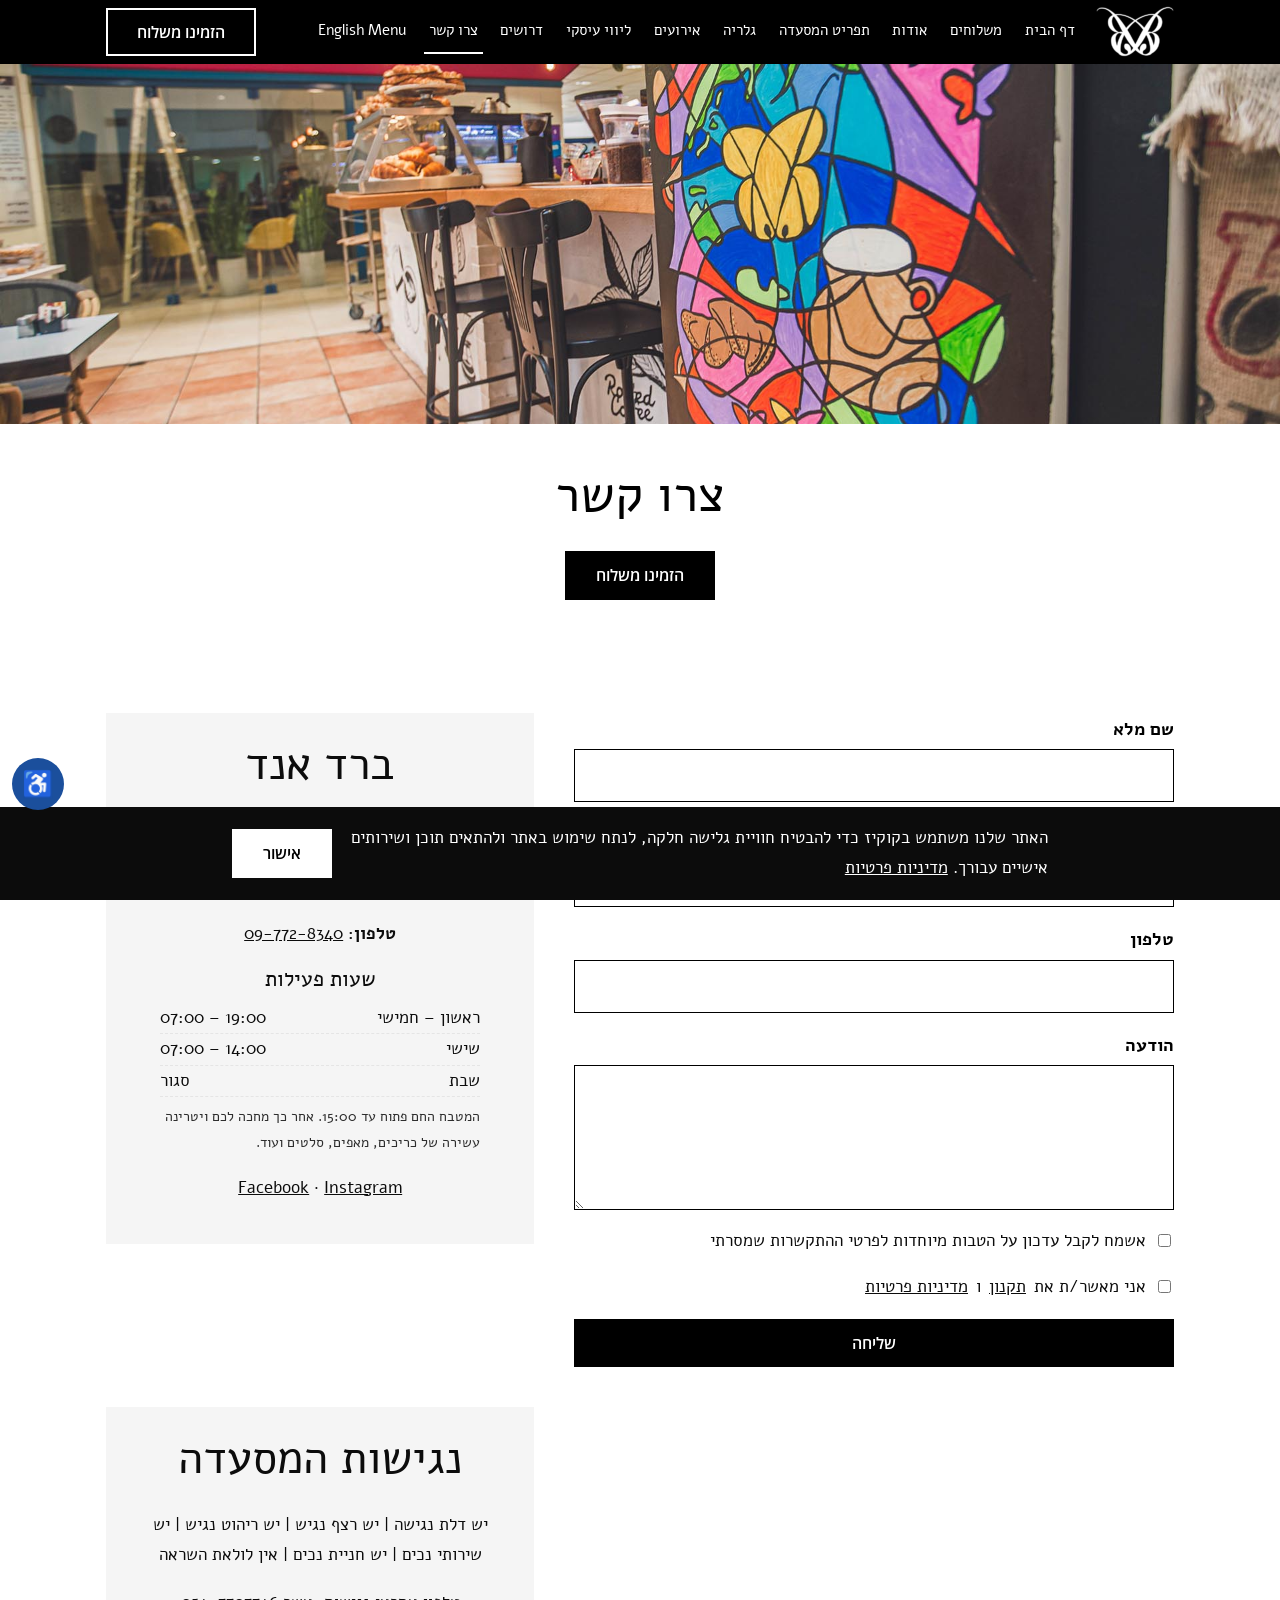
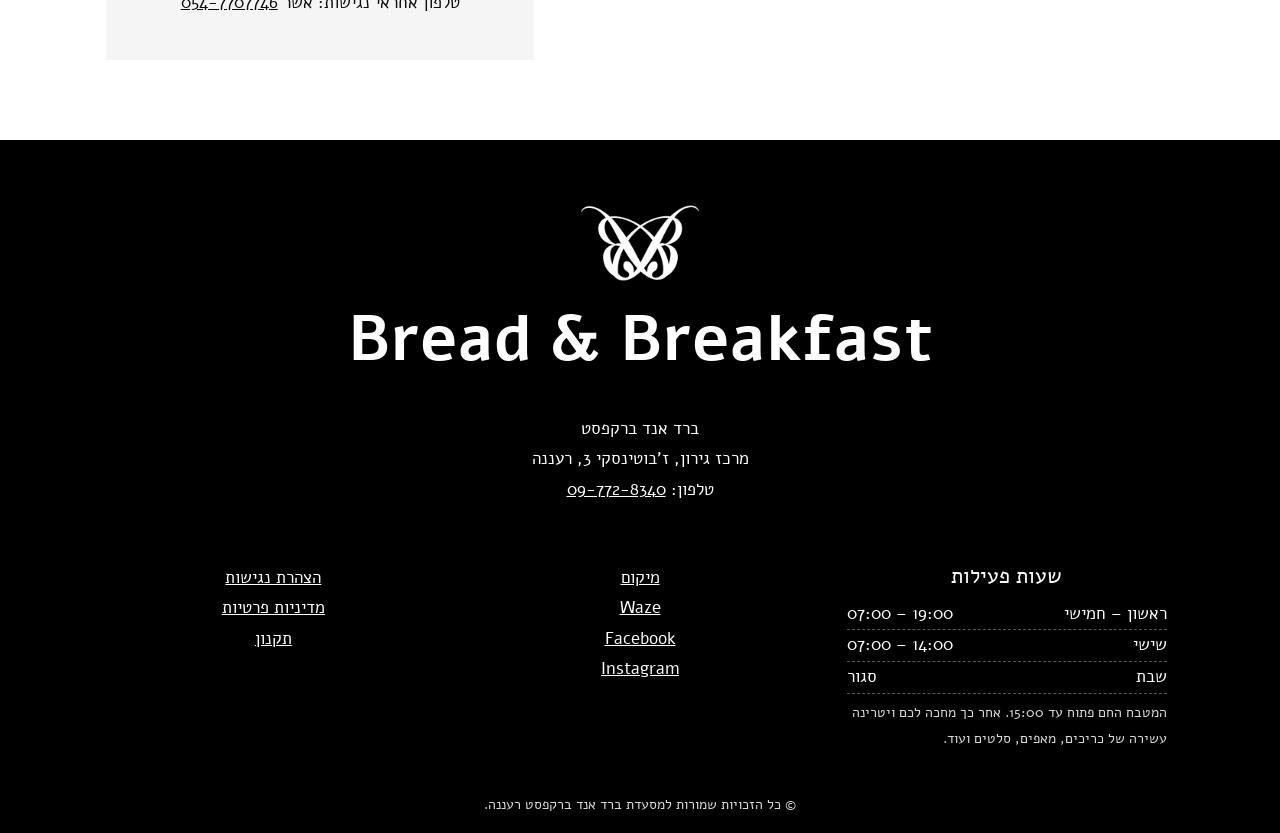
<file: contact/index.html>
<!doctype html>
<html lang="he" dir="rtl">
<head>
<meta charset="utf-8">
<meta name="viewport" content="width=device-width, initial-scale=1">
<title>צרו קשר | ברד אנד ברקפסט רעננה</title>
<meta name="description" content="ברד אנד ברקפסט רעננה – בית למפגש, קפה וארוחות בוקר. כשר למהדרין.">
<link rel="icon" href="../images/2019-12-cropped-logo-01-270x270.png">
<link rel="preconnect" href="https://fonts.googleapis.com">
<link rel="preconnect" href="https://fonts.gstatic.com" crossorigin>
<link href="https://fonts.googleapis.com/css2?family=Alef:wght@400;700&family=Open+Sans:wght@400;600&display=swap" rel="stylesheet">
<link rel="stylesheet" href="../assets/style.css?v=308ce4e1">
</head>
<body>
<a class="skip" href="#main">דילוג לתוכן</a>
<header class="site-header">
  <div class="wrap header-row">
    <a class="brand" href="../"><img src="../images/2019-12-cropped-logo-04-78x51.png" alt="ברד אנד ברקפסט – דף הבית" width="78" height="51"></a>
    <button class="menu-toggle" aria-expanded="false" aria-controls="site-nav">תפריט</button>
    <nav id="site-nav" aria-label="ניווט ראשי"><ul><li><a href="../">דף הבית</a></li><li><a href="https://wolt.com/he/isr/hasharon/restaurant/bread-breakfast-raanana" target="_blank" rel="noopener">משלוחים</a></li><li><a href="../about/">אודות</a></li><li><a href="../breadandbreakfast_menu/">תפריט המסעדה</a></li><li><a href="../gallery/">גלריה</a></li><li><a href="../event/">אירועים</a></li><li><a href="../company/">ליווי עיסקי</a></li><li><a href="../jobs/">דרושים</a></li><li><a href="../contact/" aria-current="page">צרו קשר</a></li><li><a href="../menu_eng/">English Menu</a></li></ul></nav>
    <a class="btn btn-order" href="https://wolt.com/he/isr/hasharon/restaurant/bread-breakfast-raanana" target="_blank" rel="noopener">הזמינו משלוח</a>
  </div>
</header>
<main id="main">
<div class="banner" style="background-image:url(../images/2019-12-bg2_0003_258A2052.jpg)"></div>
<section class="band page-head"><div class="wrap"><h1>צרו קשר</h1><p><a class="btn" href="https://wolt.com/he/isr/hasharon/restaurant/bread-breakfast-raanana" target="_blank" rel="noopener">הזמינו משלוח</a></p></div></section>
<section class="band"><div class="wrap form-split"><form class="lead-form" data-form="contact" method="post" action="https://formsubmit.co/ajax/breadandbrekfast2007@gmail.com">
  <input type="hidden" name="_subject" value="פנייה מהאתר: צרו קשר">
  <input type="hidden" name="_cc" value="asaf021@gmail.com">
  <input type="hidden" name="_template" value="table">
  <input type="text" name="_honey" style="display:none" tabindex="-1" autocomplete="off" aria-hidden="true">
  <div class="field"><label for="contact-name">שם מלא</label><input id="contact-name" name="שם מלא" type="text" required></div><div class="field"><label for="contact-email">דואר אלקטרוני</label><input id="contact-email" name="דואר אלקטרוני" type="email" required></div><div class="field"><label for="contact-phone">טלפון</label><input id="contact-phone" name="טלפון" type="tel" required></div><div class="field"><label for="contact-msg">הודעה</label><textarea id="contact-msg" name="הודעה" rows="4"></textarea></div>
  <label class="check"><input type="checkbox" name="עדכונים" value="כן"> אשמח לקבל עדכון על הטבות מיוחדות לפרטי ההתקשרות שמסרתי</label>
  <label class="check"><input type="checkbox" required> אני מאשר/ת את <a href="../terms/">תקנון</a> ו<a href="../privacy/">מדיניות פרטיות</a></label>
  <button class="btn" type="submit">שליחה</button>
  <p class="form-ok" hidden role="status">ההודעה נשלחה בהצלחה !</p>
</form><aside class="info">
  <h2>ברד אנד ברקפסט רעננה</h2>
  <p>מרכז גירון, ז'בוטינסקי 3, רעננה</p>
  <p><strong>טלפון:</strong> <a href="tel:097728340">09-772-8340</a></p>
  <h3>שעות פעילות</h3>
  <ul class="hours"><li><span>ראשון – חמישי</span><span dir='ltr'>07:00 – 19:00</span></li><li><span>שישי</span><span dir='ltr'>07:00 – 14:00</span></li><li><span>שבת</span><span dir='ltr'>סגור</span></li><li class="note">המטבח החם פתוח עד 15:00. אחר כך מחכה לכם ויטרינה עשירה של כריכים, מאפים, סלטים ועוד.</li></ul>
  <p class="social"><a href="https://www.facebook.com/Bread.Breakfast.Coffee/" target="_blank" rel="noopener">Facebook</a> · <a href="https://www.instagram.com/bread.breakfast.coffee/" target="_blank" rel="noopener">Instagram</a></p>
</aside>
<aside class="info">
  <h2>נגישות המסעדה</h2>
  <p>יש דלת נגישה | יש רצף נגיש | יש ריהוט נגיש | יש שירותי נכים | יש חניית נכים | אין לולאת השראה</p>
  <p>טלפון אחראי נגישות: אשר <a href="tel:0547707746">054-7707746</a></p>
</aside></div></section>

</main>
<footer class="site-footer" style="background-image:url(../images/2019-12-bg_0008_258A2446.jpg)">
  <div class="wrap footer-top">
    <img src="../images/2019-12-logo-04.png" alt="" class="footer-logo" loading="lazy">
    <p class="footer-title" lang="en" dir="ltr">Bread &amp; Breakfast</p>
    <p>ברד אנד ברקפסט<br>מרכז גירון, ז'בוטינסקי 3, רעננה<br>טלפון: <a href="tel:097728340">09-772-8340</a></p>
  </div>
  <div class="wrap footer-grid">
    <div>
      <h2>שעות פעילות</h2>
      <ul class="hours"><li><span>ראשון – חמישי</span><span dir='ltr'>07:00 – 19:00</span></li><li><span>שישי</span><span dir='ltr'>07:00 – 14:00</span></li><li><span>שבת</span><span dir='ltr'>סגור</span></li><li class="note">המטבח החם פתוח עד 15:00. אחר כך מחכה לכם ויטרינה עשירה של כריכים, מאפים, סלטים ועוד.</li></ul>
    </div>
    <div>
      <ul class="links">
        <li><a href="https://g.page/bnbreakfast?share" target="_blank" rel="noopener">מיקום</a></li>
        <li><a href="https://www.waze.com/he/livemap/directions/israel/center-district/raanana/%D7%91%D7%A8%D7%93-%D7%90%D7%A0%D7%93-%D7%91%D7%A8%D7%A7%D7%A4%D7%A1%D7%98-bread-and-breakfast?place=ChIJk-ovmhI4HRURC1-Mr70MzH0" target="_blank" rel="noopener">Waze</a></li>
        <li><a href="https://www.facebook.com/Bread.Breakfast.Coffee/" target="_blank" rel="noopener">Facebook</a></li>
        <li><a href="https://www.instagram.com/bread.breakfast.coffee/" target="_blank" rel="noopener">Instagram</a></li>
      </ul>
    </div>
    <div>
      <ul class="links">
        <li><a href="../accessibility/">הצהרת נגישות</a></li>
        <li><a href="../privacy/">מדיניות פרטיות</a></li>
        <li><a href="../terms/">תקנון</a></li>
      </ul>
    </div>
  </div>
  <p class="copy wrap">© כל הזכויות שמורות למסעדת ברד אנד ברקפסט רעננה.</p>
</footer>
<div class="cookie" id="cookie" hidden>
  <p>האתר שלנו משתמש בקוקיז כדי להבטיח חוויית גלישה חלקה, לנתח שימוש באתר ולהתאים תוכן ושירותים אישיים עבורך. <a href="../privacy/">מדיניות פרטיות</a></p>
  <button class="btn" id="cookie-ok">אישור</button>
</div>
<button class="a11y-toggle" aria-expanded="false" aria-controls="a11y-panel" aria-label="תפריט נגישות">♿</button>
<div class="a11y-panel" id="a11y-panel" hidden role="dialog" aria-label="תפריט נגישות">
  <h2>נגישות</h2>
  <button data-a11y="font-up">הגדלת טקסט</button>
  <button data-a11y="font-down">הקטנת טקסט</button>
  <button data-a11y="contrast">ניגודיות גבוהה</button>
  <button data-a11y="mono">מונוכרום</button>
  <button data-a11y="readable">גופן קריא</button>
  <button data-a11y="links">הדגשת קישורים</button>
  <button data-a11y="headings">הדגשת כותרות</button>
  <button data-a11y="cursor">סמן גדול</button>
  <button data-a11y="motion">עצירת אנימציות</button>
  <button data-a11y="reset">איפוס</button>
  <a href="../accessibility/">הצהרת נגישות</a>
</div>
<script src="../assets/site.js?v=308ce4e1" defer></script>
</body>
</html>
</file>
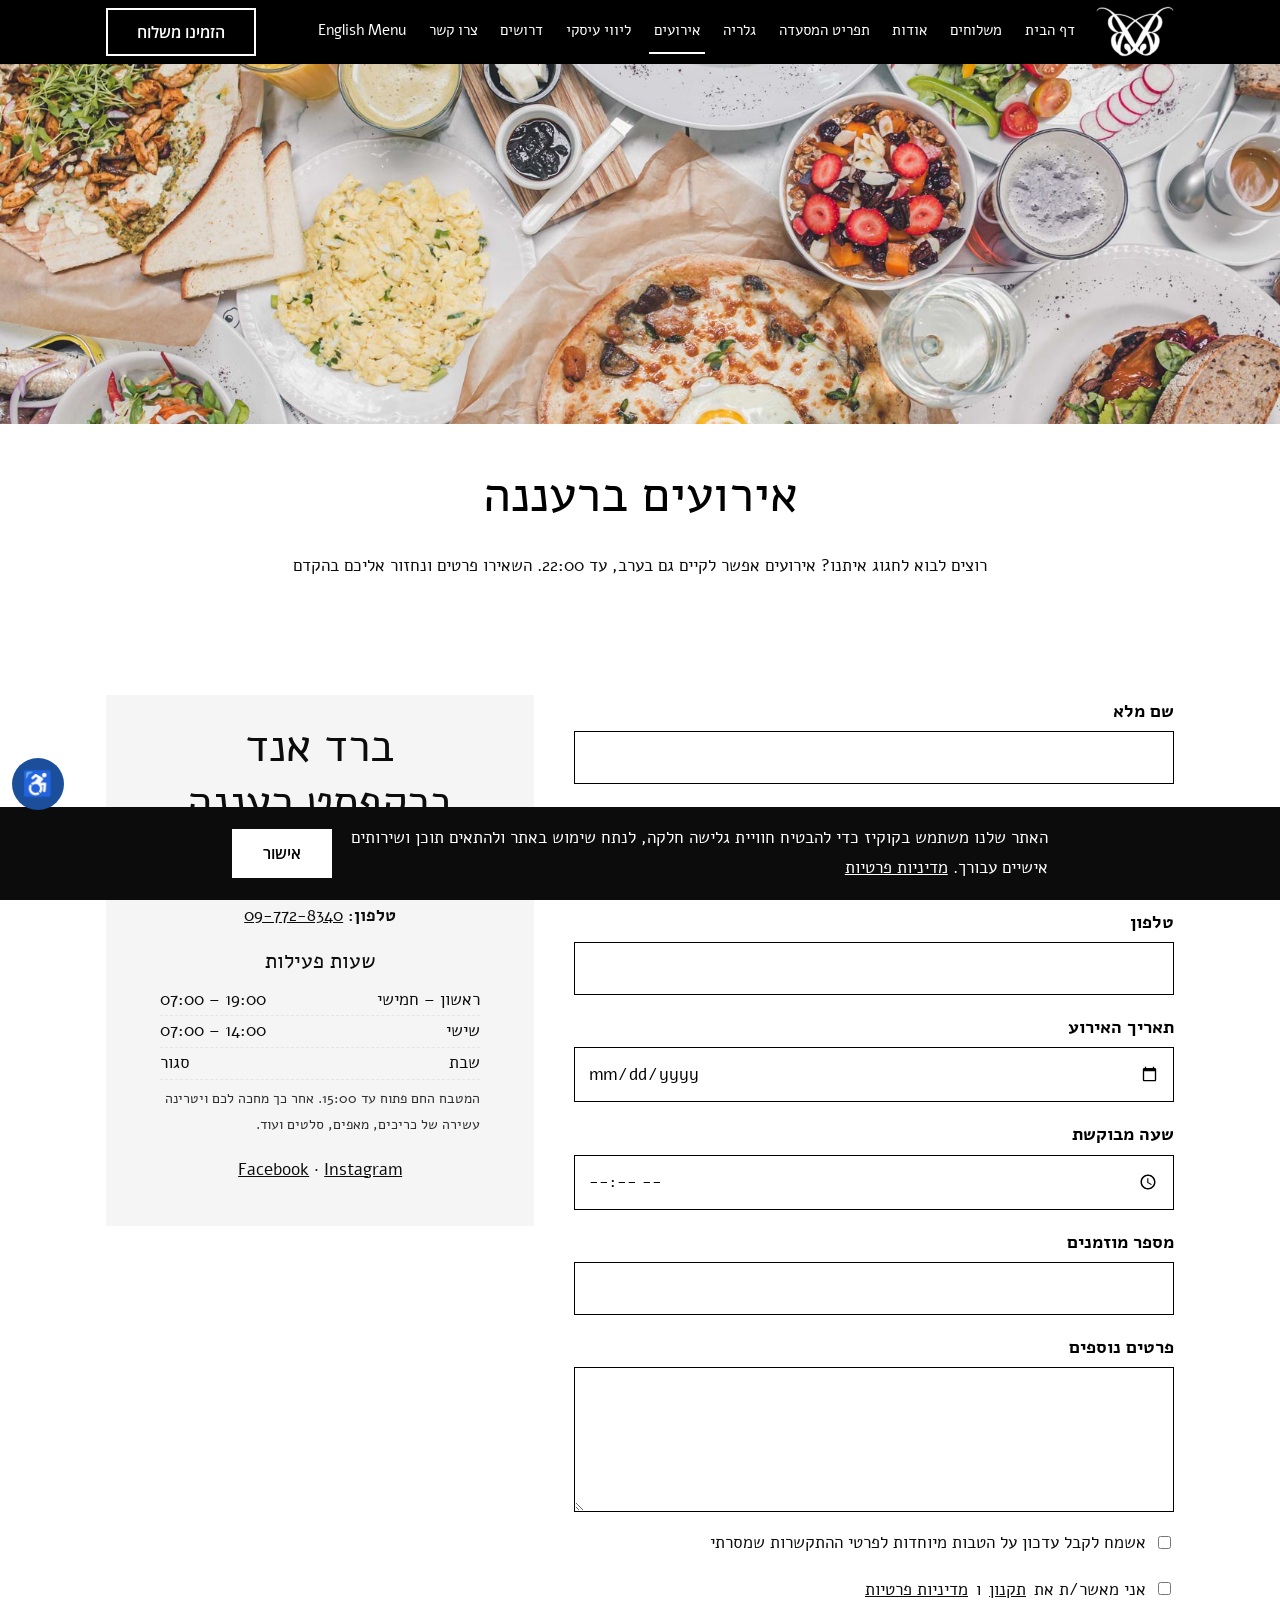
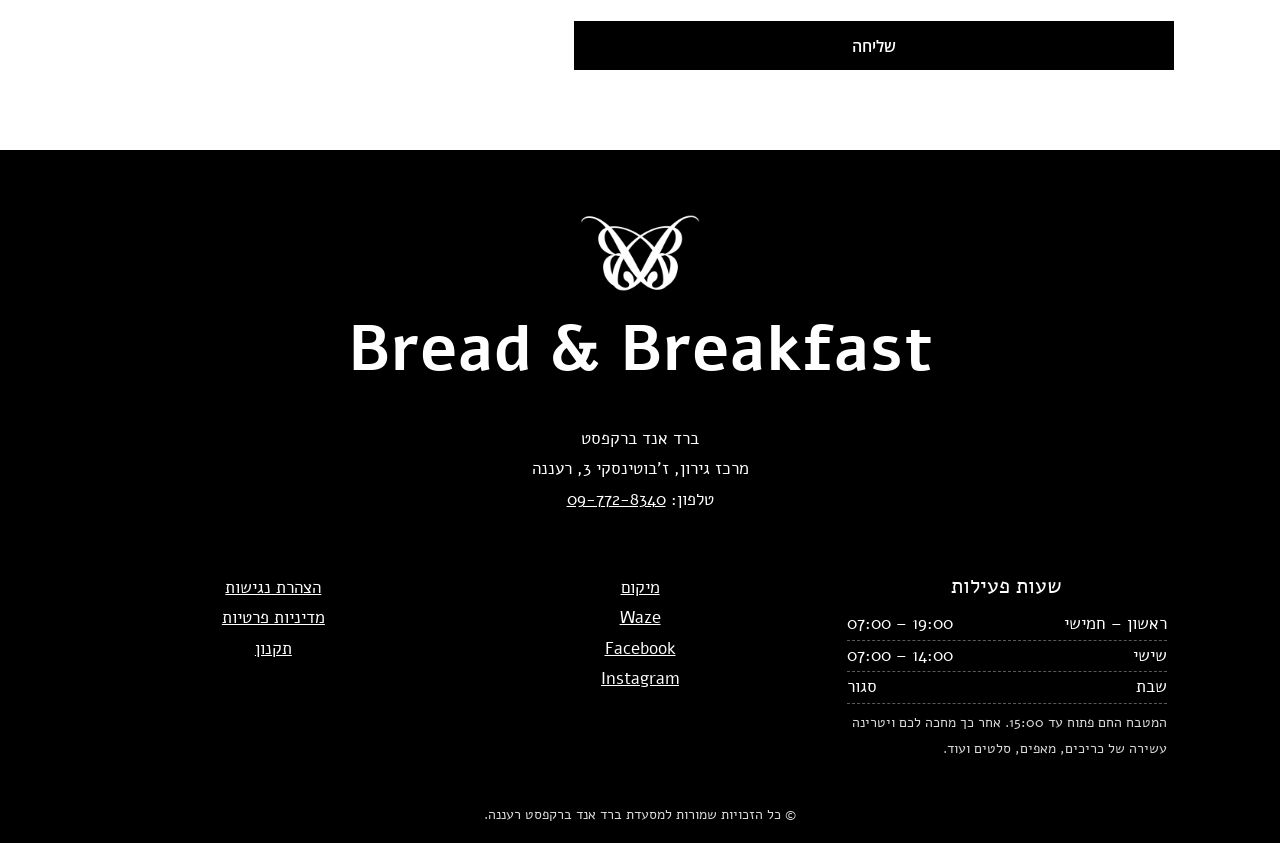
<file: event/index.html>
<!doctype html>
<html lang="he" dir="rtl">
<head>
<meta charset="utf-8">
<meta name="viewport" content="width=device-width, initial-scale=1">
<title>אירועים | ברד אנד ברקפסט רעננה</title>
<meta name="description" content="ברד אנד ברקפסט רעננה – בית למפגש, קפה וארוחות בוקר. כשר למהדרין.">
<link rel="icon" href="../images/2019-12-cropped-logo-01-270x270.png">
<link rel="preconnect" href="https://fonts.googleapis.com">
<link rel="preconnect" href="https://fonts.gstatic.com" crossorigin>
<link href="https://fonts.googleapis.com/css2?family=Alef:wght@400;700&family=Open+Sans:wght@400;600&display=swap" rel="stylesheet">
<link rel="stylesheet" href="../assets/style.css?v=308ce4e1">
</head>
<body>
<a class="skip" href="#main">דילוג לתוכן</a>
<header class="site-header">
  <div class="wrap header-row">
    <a class="brand" href="../"><img src="../images/2019-12-cropped-logo-04-78x51.png" alt="ברד אנד ברקפסט – דף הבית" width="78" height="51"></a>
    <button class="menu-toggle" aria-expanded="false" aria-controls="site-nav">תפריט</button>
    <nav id="site-nav" aria-label="ניווט ראשי"><ul><li><a href="../">דף הבית</a></li><li><a href="https://wolt.com/he/isr/hasharon/restaurant/bread-breakfast-raanana" target="_blank" rel="noopener">משלוחים</a></li><li><a href="../about/">אודות</a></li><li><a href="../breadandbreakfast_menu/">תפריט המסעדה</a></li><li><a href="../gallery/">גלריה</a></li><li><a href="../event/" aria-current="page">אירועים</a></li><li><a href="../company/">ליווי עיסקי</a></li><li><a href="../jobs/">דרושים</a></li><li><a href="../contact/">צרו קשר</a></li><li><a href="../menu_eng/">English Menu</a></li></ul></nav>
    <a class="btn btn-order" href="https://wolt.com/he/isr/hasharon/restaurant/bread-breakfast-raanana" target="_blank" rel="noopener">הזמינו משלוח</a>
  </div>
</header>
<main id="main">
<div class="banner" style="background-image:url(../images/2020-02-events.jpg)"></div>
<section class="band page-head"><div class="wrap"><h1>אירועים ברעננה</h1><p>רוצים לבוא לחגוג איתנו? אירועים אפשר לקיים גם בערב, עד 22:00. השאירו פרטים ונחזור אליכם בהקדם</p></div></section>
<section class="band"><div class="wrap form-split"><form class="lead-form" data-form="event" method="post" action="https://formsubmit.co/ajax/breadandbrekfast2007@gmail.com">
  <input type="hidden" name="_subject" value="פנייה מהאתר: אירועים">
  <input type="hidden" name="_cc" value="asaf021@gmail.com">
  <input type="hidden" name="_template" value="table">
  <input type="text" name="_honey" style="display:none" tabindex="-1" autocomplete="off" aria-hidden="true">
  <div class="field"><label for="event-name">שם מלא</label><input id="event-name" name="שם מלא" type="text" required></div><div class="field"><label for="event-email">דואר אלקטרוני</label><input id="event-email" name="דואר אלקטרוני" type="email" required></div><div class="field"><label for="event-phone">טלפון</label><input id="event-phone" name="טלפון" type="tel" required></div><div class="field"><label for="event-date">תאריך האירוע</label><input id="event-date" name="תאריך האירוע" type="date" required></div><div class="field"><label for="event-time">שעה מבוקשת</label><input id="event-time" name="שעה מבוקשת" type="time" required></div><div class="field"><label for="event-guests">מספר מוזמנים</label><input id="event-guests" name="מספר מוזמנים" type="number" required></div><div class="field"><label for="event-more">פרטים נוספים</label><textarea id="event-more" name="פרטים נוספים" rows="4"></textarea></div>
  <label class="check"><input type="checkbox" name="עדכונים" value="כן"> אשמח לקבל עדכון על הטבות מיוחדות לפרטי ההתקשרות שמסרתי</label>
  <label class="check"><input type="checkbox" required> אני מאשר/ת את <a href="../terms/">תקנון</a> ו<a href="../privacy/">מדיניות פרטיות</a></label>
  <button class="btn" type="submit">שליחה</button>
  <p class="form-ok" hidden role="status">ההודעה נשלחה בהצלחה !</p>
</form><aside class="info">
  <h2>ברד אנד ברקפסט רעננה</h2>
  <p>מרכז גירון, ז'בוטינסקי 3, רעננה</p>
  <p><strong>טלפון:</strong> <a href="tel:097728340">09-772-8340</a></p>
  <h3>שעות פעילות</h3>
  <ul class="hours"><li><span>ראשון – חמישי</span><span dir='ltr'>07:00 – 19:00</span></li><li><span>שישי</span><span dir='ltr'>07:00 – 14:00</span></li><li><span>שבת</span><span dir='ltr'>סגור</span></li><li class="note">המטבח החם פתוח עד 15:00. אחר כך מחכה לכם ויטרינה עשירה של כריכים, מאפים, סלטים ועוד.</li></ul>
  <p class="social"><a href="https://www.facebook.com/Bread.Breakfast.Coffee/" target="_blank" rel="noopener">Facebook</a> · <a href="https://www.instagram.com/bread.breakfast.coffee/" target="_blank" rel="noopener">Instagram</a></p>
</aside></div></section>

</main>
<footer class="site-footer" style="background-image:url(../images/2019-12-bg_0008_258A2446.jpg)">
  <div class="wrap footer-top">
    <img src="../images/2019-12-logo-04.png" alt="" class="footer-logo" loading="lazy">
    <p class="footer-title" lang="en" dir="ltr">Bread &amp; Breakfast</p>
    <p>ברד אנד ברקפסט<br>מרכז גירון, ז'בוטינסקי 3, רעננה<br>טלפון: <a href="tel:097728340">09-772-8340</a></p>
  </div>
  <div class="wrap footer-grid">
    <div>
      <h2>שעות פעילות</h2>
      <ul class="hours"><li><span>ראשון – חמישי</span><span dir='ltr'>07:00 – 19:00</span></li><li><span>שישי</span><span dir='ltr'>07:00 – 14:00</span></li><li><span>שבת</span><span dir='ltr'>סגור</span></li><li class="note">המטבח החם פתוח עד 15:00. אחר כך מחכה לכם ויטרינה עשירה של כריכים, מאפים, סלטים ועוד.</li></ul>
    </div>
    <div>
      <ul class="links">
        <li><a href="https://g.page/bnbreakfast?share" target="_blank" rel="noopener">מיקום</a></li>
        <li><a href="https://www.waze.com/he/livemap/directions/israel/center-district/raanana/%D7%91%D7%A8%D7%93-%D7%90%D7%A0%D7%93-%D7%91%D7%A8%D7%A7%D7%A4%D7%A1%D7%98-bread-and-breakfast?place=ChIJk-ovmhI4HRURC1-Mr70MzH0" target="_blank" rel="noopener">Waze</a></li>
        <li><a href="https://www.facebook.com/Bread.Breakfast.Coffee/" target="_blank" rel="noopener">Facebook</a></li>
        <li><a href="https://www.instagram.com/bread.breakfast.coffee/" target="_blank" rel="noopener">Instagram</a></li>
      </ul>
    </div>
    <div>
      <ul class="links">
        <li><a href="../accessibility/">הצהרת נגישות</a></li>
        <li><a href="../privacy/">מדיניות פרטיות</a></li>
        <li><a href="../terms/">תקנון</a></li>
      </ul>
    </div>
  </div>
  <p class="copy wrap">© כל הזכויות שמורות למסעדת ברד אנד ברקפסט רעננה.</p>
</footer>
<div class="cookie" id="cookie" hidden>
  <p>האתר שלנו משתמש בקוקיז כדי להבטיח חוויית גלישה חלקה, לנתח שימוש באתר ולהתאים תוכן ושירותים אישיים עבורך. <a href="../privacy/">מדיניות פרטיות</a></p>
  <button class="btn" id="cookie-ok">אישור</button>
</div>
<button class="a11y-toggle" aria-expanded="false" aria-controls="a11y-panel" aria-label="תפריט נגישות">♿</button>
<div class="a11y-panel" id="a11y-panel" hidden role="dialog" aria-label="תפריט נגישות">
  <h2>נגישות</h2>
  <button data-a11y="font-up">הגדלת טקסט</button>
  <button data-a11y="font-down">הקטנת טקסט</button>
  <button data-a11y="contrast">ניגודיות גבוהה</button>
  <button data-a11y="mono">מונוכרום</button>
  <button data-a11y="readable">גופן קריא</button>
  <button data-a11y="links">הדגשת קישורים</button>
  <button data-a11y="headings">הדגשת כותרות</button>
  <button data-a11y="cursor">סמן גדול</button>
  <button data-a11y="motion">עצירת אנימציות</button>
  <button data-a11y="reset">איפוס</button>
  <a href="../accessibility/">הצהרת נגישות</a>
</div>
<script src="../assets/site.js?v=308ce4e1" defer></script>
</body>
</html>
</file>
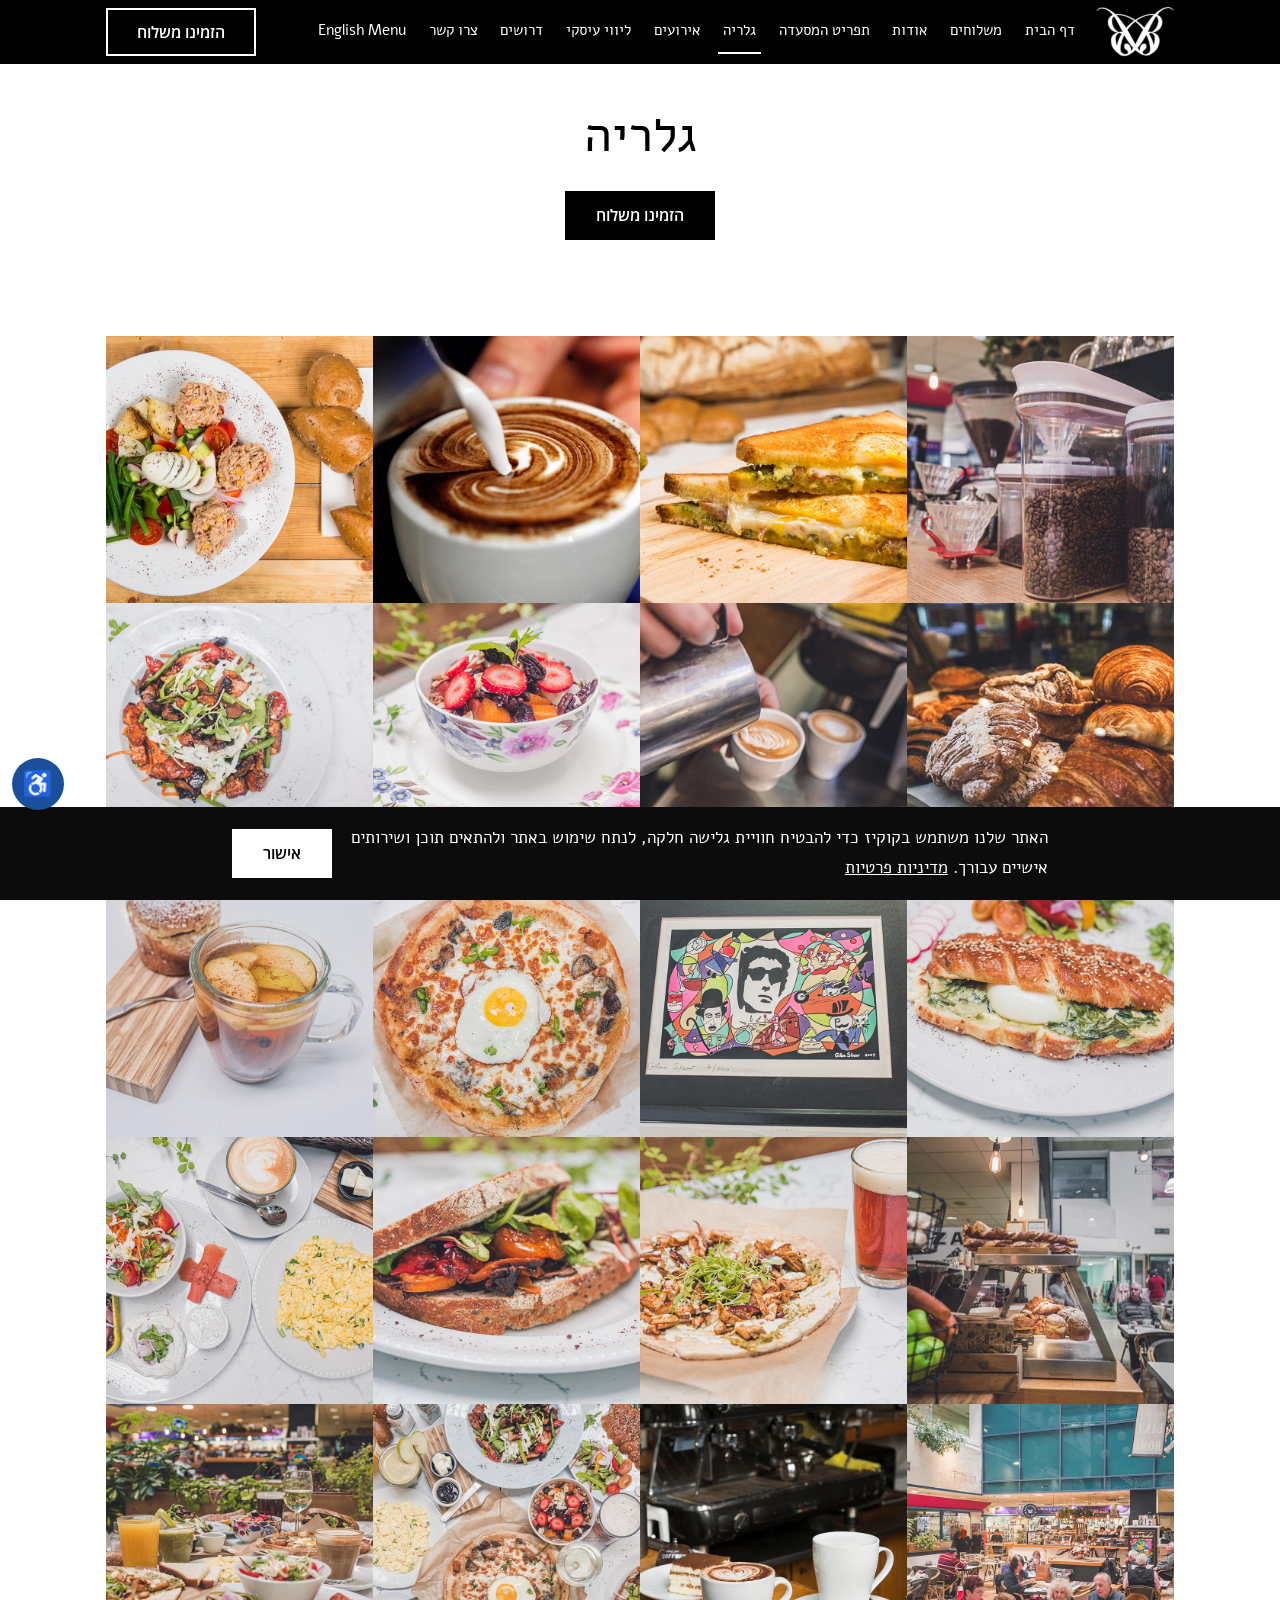
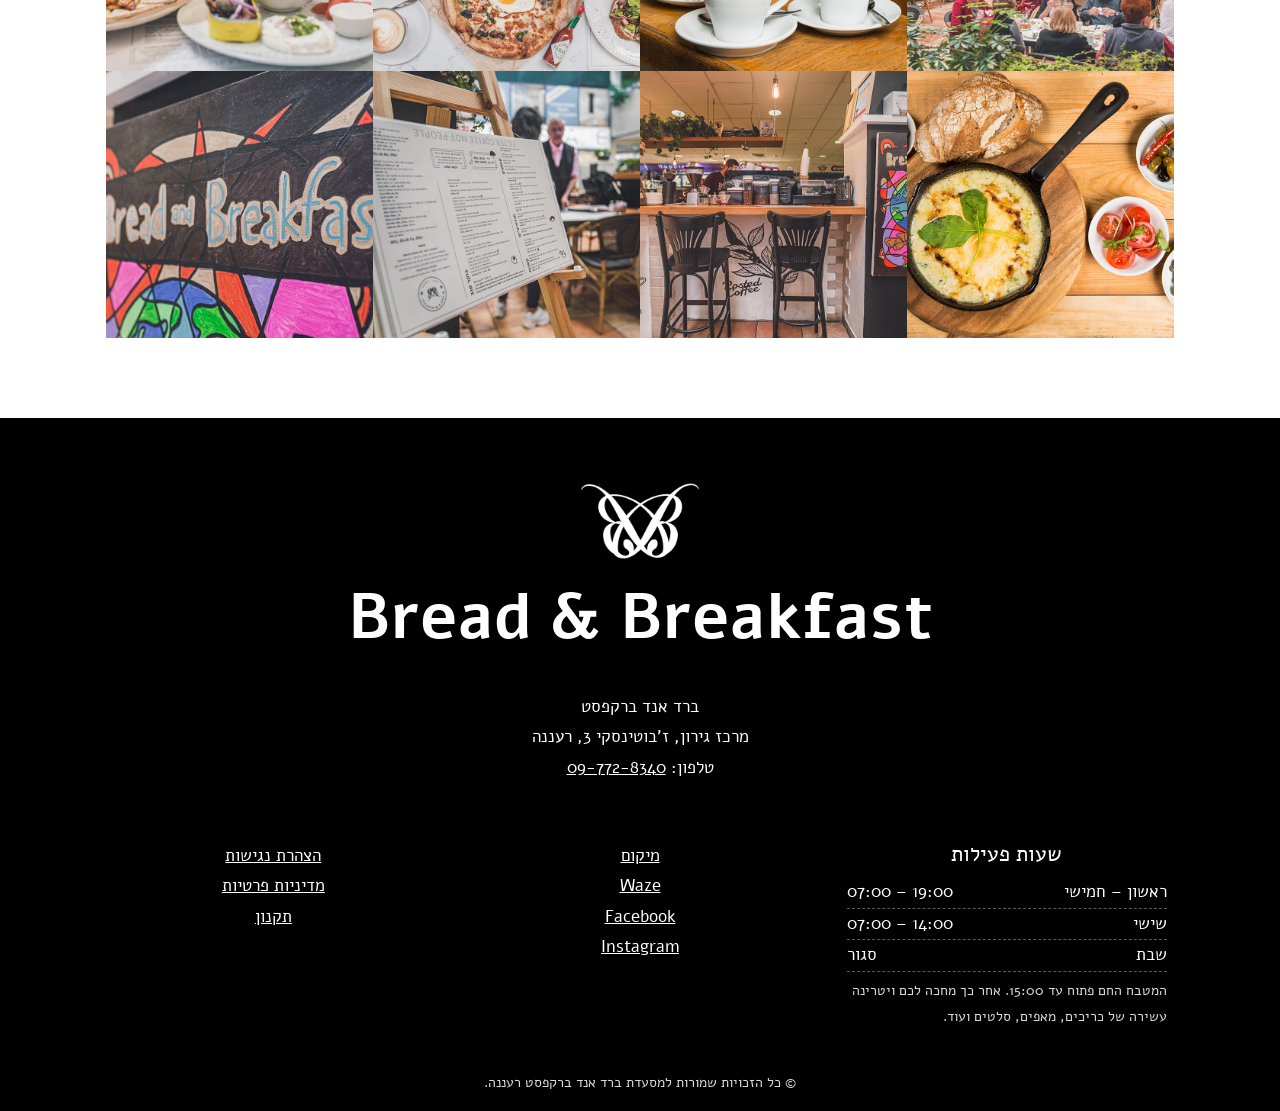
<file: gallery/index.html>
<!doctype html>
<html lang="he" dir="rtl">
<head>
<meta charset="utf-8">
<meta name="viewport" content="width=device-width, initial-scale=1">
<title>גלריה | ברד אנד ברקפסט רעננה</title>
<meta name="description" content="ברד אנד ברקפסט רעננה – בית למפגש, קפה וארוחות בוקר. כשר למהדרין.">
<link rel="icon" href="../images/2019-12-cropped-logo-01-270x270.png">
<link rel="preconnect" href="https://fonts.googleapis.com">
<link rel="preconnect" href="https://fonts.gstatic.com" crossorigin>
<link href="https://fonts.googleapis.com/css2?family=Alef:wght@400;700&family=Open+Sans:wght@400;600&display=swap" rel="stylesheet">
<link rel="stylesheet" href="../assets/style.css?v=308ce4e1">
</head>
<body>
<a class="skip" href="#main">דילוג לתוכן</a>
<header class="site-header">
  <div class="wrap header-row">
    <a class="brand" href="../"><img src="../images/2019-12-cropped-logo-04-78x51.png" alt="ברד אנד ברקפסט – דף הבית" width="78" height="51"></a>
    <button class="menu-toggle" aria-expanded="false" aria-controls="site-nav">תפריט</button>
    <nav id="site-nav" aria-label="ניווט ראשי"><ul><li><a href="../">דף הבית</a></li><li><a href="https://wolt.com/he/isr/hasharon/restaurant/bread-breakfast-raanana" target="_blank" rel="noopener">משלוחים</a></li><li><a href="../about/">אודות</a></li><li><a href="../breadandbreakfast_menu/">תפריט המסעדה</a></li><li><a href="../gallery/" aria-current="page">גלריה</a></li><li><a href="../event/">אירועים</a></li><li><a href="../company/">ליווי עיסקי</a></li><li><a href="../jobs/">דרושים</a></li><li><a href="../contact/">צרו קשר</a></li><li><a href="../menu_eng/">English Menu</a></li></ul></nav>
    <a class="btn btn-order" href="https://wolt.com/he/isr/hasharon/restaurant/bread-breakfast-raanana" target="_blank" rel="noopener">הזמינו משלוח</a>
  </div>
</header>
<main id="main">

<section class="band page-head"><div class="wrap"><h1>גלריה</h1>
<a class="btn" href="https://wolt.com/he/isr/hasharon/restaurant/bread-breakfast-raanana" target="_blank" rel="noopener">הזמינו משלוח</a></div></section>
<section class="band"><div class="wrap gallery"><a href="../images/2019-12-g_0008_258A2442.jpg"><img src="../images/2019-12-g_0008_258A2442.jpg" alt="" loading="lazy"></a><a href="../images/2019-11-2_0002_bread_and_breakfast__26.jpg"><img src="../images/2019-11-2_0002_bread_and_breakfast__26.jpg" alt="" loading="lazy"></a><a href="../images/2019-11-2_0000__MG_0481.jpg"><img src="../images/2019-11-2_0000__MG_0481.jpg" alt="" loading="lazy"></a><a href="../images/2019-11-2_0003_bread_and_breakfast__17.jpg"><img src="../images/2019-11-2_0003_bread_and_breakfast__17.jpg" alt="" loading="lazy"></a><a href="../images/2019-12-g_0001_258A2024.jpg"><img src="../images/2019-12-g_0001_258A2024.jpg" alt="" loading="lazy"></a><a href="../images/2019-12-g_0003_258A2468.jpg"><img src="../images/2019-12-g_0003_258A2468.jpg" alt="" loading="lazy"></a><a href="../images/2019-12-g_0040_258A2080.jpg"><img src="../images/2019-12-g_0040_258A2080.jpg" alt="" loading="lazy"></a><a href="../images/2019-12-g_0039_258A2117.jpg"><img src="../images/2019-12-g_0039_258A2117.jpg" alt="" loading="lazy"></a><a href="../images/2019-12-g_0037_258A2133.jpg"><img src="../images/2019-12-g_0037_258A2133.jpg" alt="" loading="lazy"></a><a href="../images/2019-12-g_0004_258A2448.jpg"><img src="../images/2019-12-g_0004_258A2448.jpg" alt="" loading="lazy"></a><a href="../images/2019-12-g_0035_258A2164.jpg"><img src="../images/2019-12-g_0035_258A2164.jpg" alt="" loading="lazy"></a><a href="../images/2019-12-g_0030_258A2233.jpg"><img src="../images/2019-12-g_0030_258A2233.jpg" alt="" loading="lazy"></a><a href="../images/2019-12-g_0045_258A2032.jpg"><img src="../images/2019-12-g_0045_258A2032.jpg" alt="" loading="lazy"></a><a href="../images/2019-12-g_0029_258A2237.jpg"><img src="../images/2019-12-g_0029_258A2237.jpg" alt="" loading="lazy"></a><a href="../images/2019-12-g_0026_258A2274.jpg"><img src="../images/2019-12-g_0026_258A2274.jpg" alt="" loading="lazy"></a><a href="../images/2019-12-g_0022_258A2345.jpg"><img src="../images/2019-12-g_0022_258A2345.jpg" alt="" loading="lazy"></a><a href="../images/2019-12-g_0043_258A2044.jpg"><img src="../images/2019-12-g_0043_258A2044.jpg" alt="" loading="lazy"></a><a href="../images/2019-11-2_0001_bread_and_breakfast__75.jpg"><img src="../images/2019-11-2_0001_bread_and_breakfast__75.jpg" alt="" loading="lazy"></a><a href="../images/2019-12-g_0015_258A2401.jpg"><img src="../images/2019-12-g_0015_258A2401.jpg" alt="" loading="lazy"></a><a href="../images/2019-12-g_0014_258A2410.jpg"><img src="../images/2019-12-g_0014_258A2410.jpg" alt="" loading="lazy"></a><a href="../images/2019-11-2_0004_bread_and_breakfast__13.jpg"><img src="../images/2019-11-2_0004_bread_and_breakfast__13.jpg" alt="" loading="lazy"></a><a href="../images/2019-12-g_0044_258A2036.jpg"><img src="../images/2019-12-g_0044_258A2036.jpg" alt="" loading="lazy"></a><a href="../images/2019-12-g_0046_258A2005.jpg"><img src="../images/2019-12-g_0046_258A2005.jpg" alt="" loading="lazy"></a><a href="../images/2019-12-g_0006_258A2445.jpg"><img src="../images/2019-12-g_0006_258A2445.jpg" alt="" loading="lazy"></a></div></section>

</main>
<footer class="site-footer" style="background-image:url(../images/2019-12-bg_0008_258A2446.jpg)">
  <div class="wrap footer-top">
    <img src="../images/2019-12-logo-04.png" alt="" class="footer-logo" loading="lazy">
    <p class="footer-title" lang="en" dir="ltr">Bread &amp; Breakfast</p>
    <p>ברד אנד ברקפסט<br>מרכז גירון, ז'בוטינסקי 3, רעננה<br>טלפון: <a href="tel:097728340">09-772-8340</a></p>
  </div>
  <div class="wrap footer-grid">
    <div>
      <h2>שעות פעילות</h2>
      <ul class="hours"><li><span>ראשון – חמישי</span><span dir='ltr'>07:00 – 19:00</span></li><li><span>שישי</span><span dir='ltr'>07:00 – 14:00</span></li><li><span>שבת</span><span dir='ltr'>סגור</span></li><li class="note">המטבח החם פתוח עד 15:00. אחר כך מחכה לכם ויטרינה עשירה של כריכים, מאפים, סלטים ועוד.</li></ul>
    </div>
    <div>
      <ul class="links">
        <li><a href="https://g.page/bnbreakfast?share" target="_blank" rel="noopener">מיקום</a></li>
        <li><a href="https://www.waze.com/he/livemap/directions/israel/center-district/raanana/%D7%91%D7%A8%D7%93-%D7%90%D7%A0%D7%93-%D7%91%D7%A8%D7%A7%D7%A4%D7%A1%D7%98-bread-and-breakfast?place=ChIJk-ovmhI4HRURC1-Mr70MzH0" target="_blank" rel="noopener">Waze</a></li>
        <li><a href="https://www.facebook.com/Bread.Breakfast.Coffee/" target="_blank" rel="noopener">Facebook</a></li>
        <li><a href="https://www.instagram.com/bread.breakfast.coffee/" target="_blank" rel="noopener">Instagram</a></li>
      </ul>
    </div>
    <div>
      <ul class="links">
        <li><a href="../accessibility/">הצהרת נגישות</a></li>
        <li><a href="../privacy/">מדיניות פרטיות</a></li>
        <li><a href="../terms/">תקנון</a></li>
      </ul>
    </div>
  </div>
  <p class="copy wrap">© כל הזכויות שמורות למסעדת ברד אנד ברקפסט רעננה.</p>
</footer>
<div class="cookie" id="cookie" hidden>
  <p>האתר שלנו משתמש בקוקיז כדי להבטיח חוויית גלישה חלקה, לנתח שימוש באתר ולהתאים תוכן ושירותים אישיים עבורך. <a href="../privacy/">מדיניות פרטיות</a></p>
  <button class="btn" id="cookie-ok">אישור</button>
</div>
<button class="a11y-toggle" aria-expanded="false" aria-controls="a11y-panel" aria-label="תפריט נגישות">♿</button>
<div class="a11y-panel" id="a11y-panel" hidden role="dialog" aria-label="תפריט נגישות">
  <h2>נגישות</h2>
  <button data-a11y="font-up">הגדלת טקסט</button>
  <button data-a11y="font-down">הקטנת טקסט</button>
  <button data-a11y="contrast">ניגודיות גבוהה</button>
  <button data-a11y="mono">מונוכרום</button>
  <button data-a11y="readable">גופן קריא</button>
  <button data-a11y="links">הדגשת קישורים</button>
  <button data-a11y="headings">הדגשת כותרות</button>
  <button data-a11y="cursor">סמן גדול</button>
  <button data-a11y="motion">עצירת אנימציות</button>
  <button data-a11y="reset">איפוס</button>
  <a href="../accessibility/">הצהרת נגישות</a>
</div>
<script src="../assets/site.js?v=308ce4e1" defer></script>
</body>
</html>
</file>
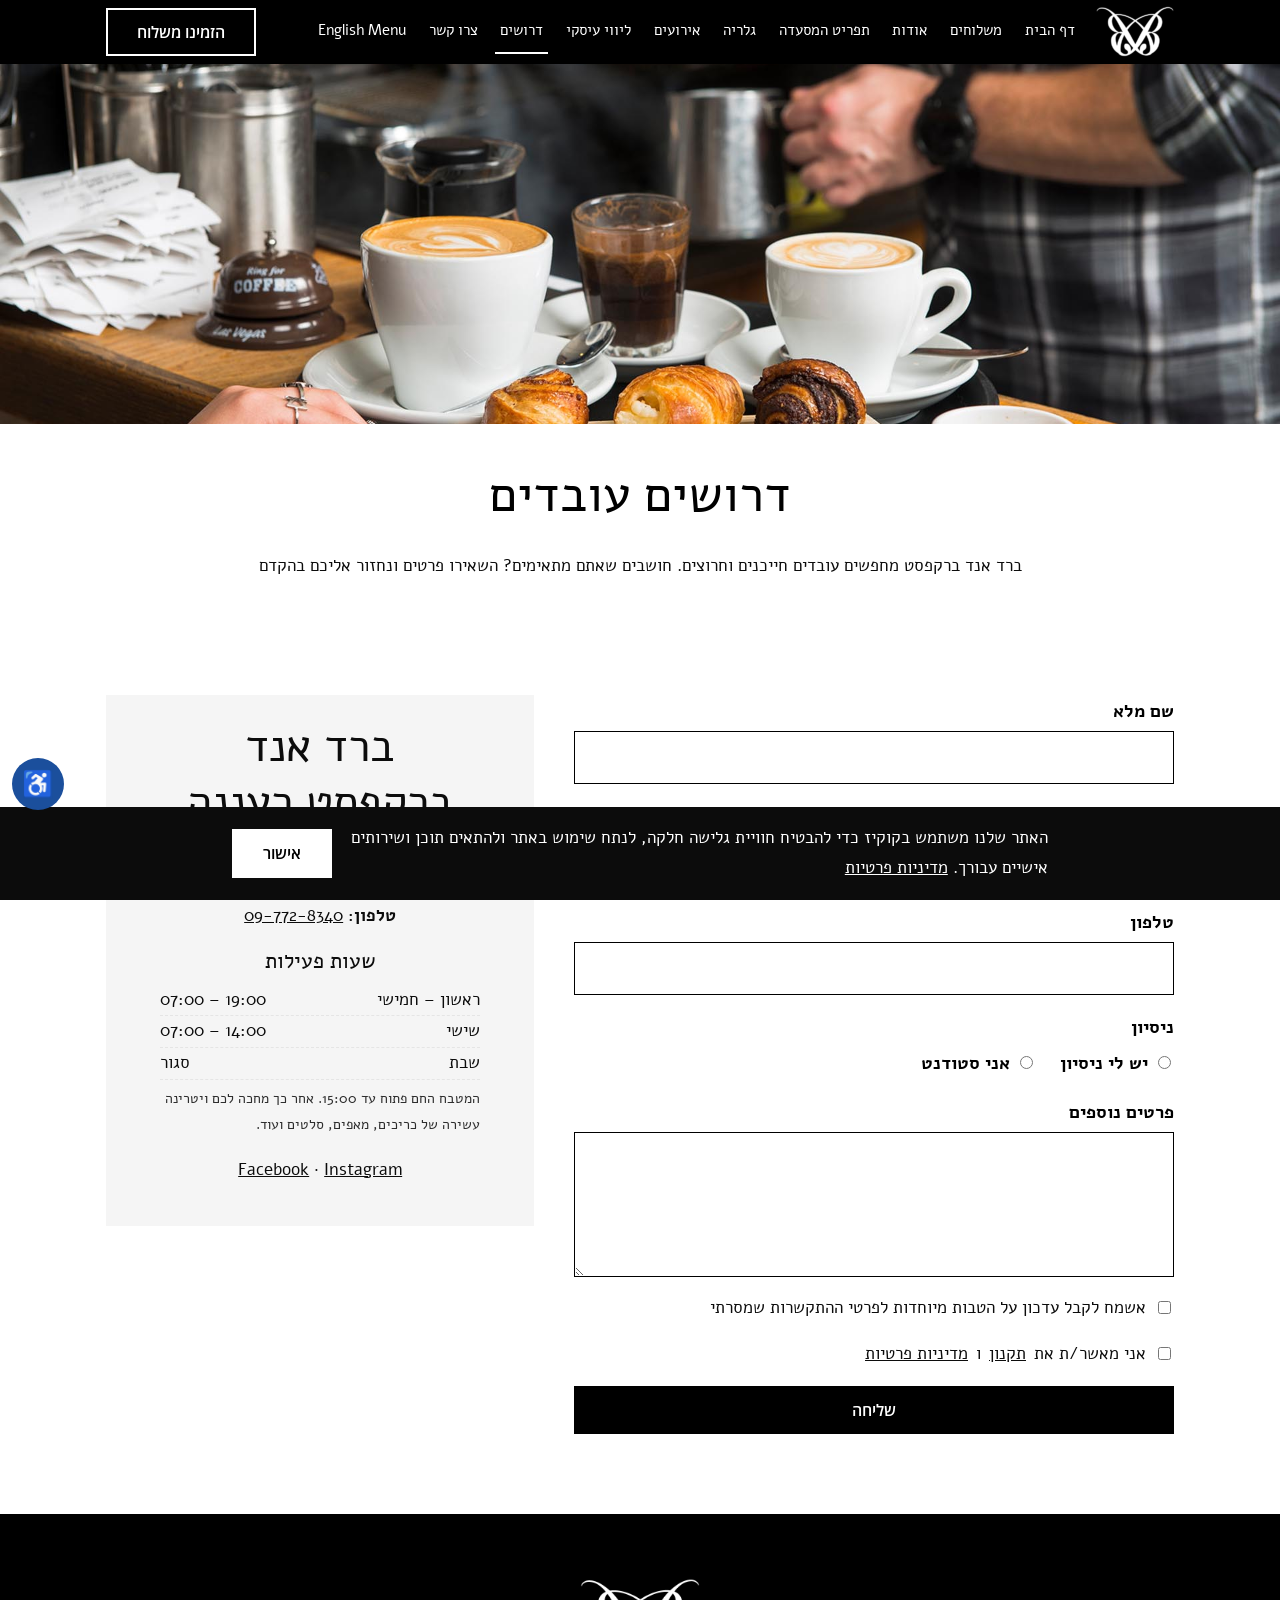
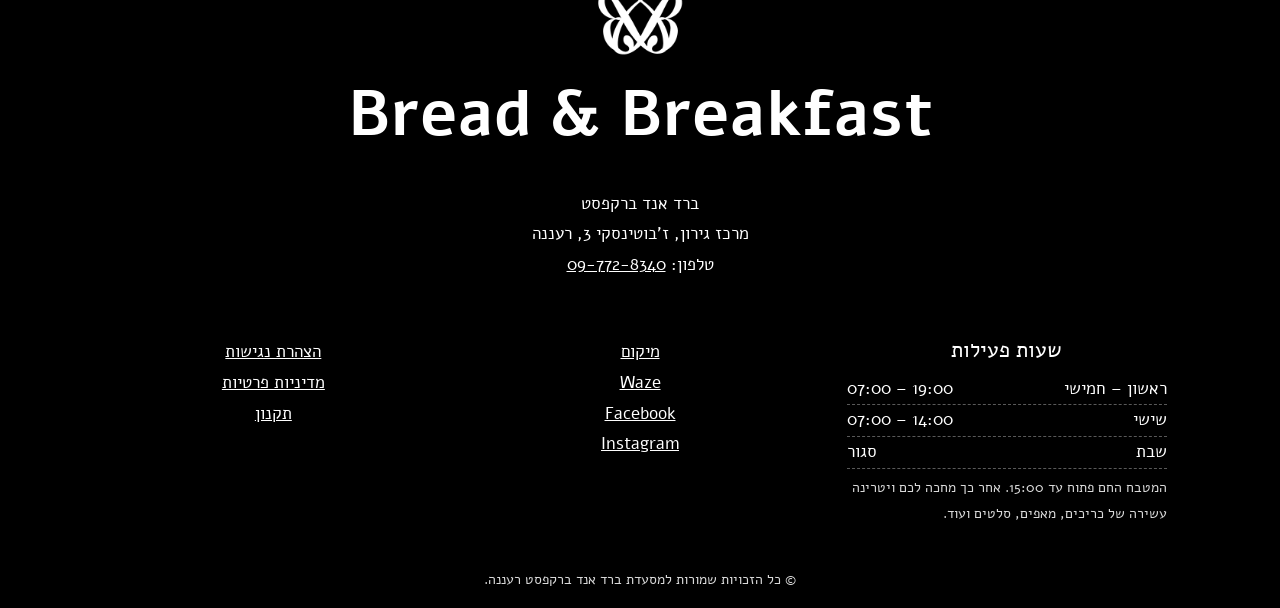
<file: jobs/index.html>
<!doctype html>
<html lang="he" dir="rtl">
<head>
<meta charset="utf-8">
<meta name="viewport" content="width=device-width, initial-scale=1">
<title>דרושים | ברד אנד ברקפסט רעננה</title>
<meta name="description" content="ברד אנד ברקפסט רעננה – בית למפגש, קפה וארוחות בוקר. כשר למהדרין.">
<link rel="icon" href="../images/2019-12-cropped-logo-01-270x270.png">
<link rel="preconnect" href="https://fonts.googleapis.com">
<link rel="preconnect" href="https://fonts.gstatic.com" crossorigin>
<link href="https://fonts.googleapis.com/css2?family=Alef:wght@400;700&family=Open+Sans:wght@400;600&display=swap" rel="stylesheet">
<link rel="stylesheet" href="../assets/style.css?v=308ce4e1">
</head>
<body>
<a class="skip" href="#main">דילוג לתוכן</a>
<header class="site-header">
  <div class="wrap header-row">
    <a class="brand" href="../"><img src="../images/2019-12-cropped-logo-04-78x51.png" alt="ברד אנד ברקפסט – דף הבית" width="78" height="51"></a>
    <button class="menu-toggle" aria-expanded="false" aria-controls="site-nav">תפריט</button>
    <nav id="site-nav" aria-label="ניווט ראשי"><ul><li><a href="../">דף הבית</a></li><li><a href="https://wolt.com/he/isr/hasharon/restaurant/bread-breakfast-raanana" target="_blank" rel="noopener">משלוחים</a></li><li><a href="../about/">אודות</a></li><li><a href="../breadandbreakfast_menu/">תפריט המסעדה</a></li><li><a href="../gallery/">גלריה</a></li><li><a href="../event/">אירועים</a></li><li><a href="../company/">ליווי עיסקי</a></li><li><a href="../jobs/" aria-current="page">דרושים</a></li><li><a href="../contact/">צרו קשר</a></li><li><a href="../menu_eng/">English Menu</a></li></ul></nav>
    <a class="btn btn-order" href="https://wolt.com/he/isr/hasharon/restaurant/bread-breakfast-raanana" target="_blank" rel="noopener">הזמינו משלוח</a>
  </div>
</header>
<main id="main">
<div class="banner" style="background-image:url(../images/2019-12-bg2_0006_bread_and_breakfast__86.jpg)"></div>
<section class="band page-head"><div class="wrap"><h1>דרושים עובדים</h1><p>ברד אנד ברקפסט מחפשים עובדים חייכנים וחרוצים. חושבים שאתם מתאימים? השאירו פרטים ונחזור אליכם בהקדם</p></div></section>
<section class="band"><div class="wrap form-split"><form class="lead-form" data-form="jobs" method="post" action="https://formsubmit.co/ajax/breadandbrekfast2007@gmail.com">
  <input type="hidden" name="_subject" value="פנייה מהאתר: דרושים">
  <input type="hidden" name="_cc" value="asaf021@gmail.com">
  <input type="hidden" name="_template" value="table">
  <input type="text" name="_honey" style="display:none" tabindex="-1" autocomplete="off" aria-hidden="true">
  <div class="field"><label for="jobs-name">שם מלא</label><input id="jobs-name" name="שם מלא" type="text" required></div><div class="field"><label for="jobs-email">דואר אלקטרוני</label><input id="jobs-email" name="דואר אלקטרוני" type="email" required></div><div class="field"><label for="jobs-phone">טלפון</label><input id="jobs-phone" name="טלפון" type="tel" required></div><div class="field"><span class="label">ניסיון</span><span class="choices"><label><input type="radio" name="ניסיון" value="יש לי ניסיון"> יש לי ניסיון</label><label><input type="radio" name="ניסיון" value="אני סטודנט"> אני סטודנט</label></span></div><div class="field"><label for="jobs-more">פרטים נוספים</label><textarea id="jobs-more" name="פרטים נוספים" rows="4"></textarea></div>
  <label class="check"><input type="checkbox" name="עדכונים" value="כן"> אשמח לקבל עדכון על הטבות מיוחדות לפרטי ההתקשרות שמסרתי</label>
  <label class="check"><input type="checkbox" required> אני מאשר/ת את <a href="../terms/">תקנון</a> ו<a href="../privacy/">מדיניות פרטיות</a></label>
  <button class="btn" type="submit">שליחה</button>
  <p class="form-ok" hidden role="status">ההודעה נשלחה בהצלחה !</p>
</form><aside class="info">
  <h2>ברד אנד ברקפסט רעננה</h2>
  <p>מרכז גירון, ז'בוטינסקי 3, רעננה</p>
  <p><strong>טלפון:</strong> <a href="tel:097728340">09-772-8340</a></p>
  <h3>שעות פעילות</h3>
  <ul class="hours"><li><span>ראשון – חמישי</span><span dir='ltr'>07:00 – 19:00</span></li><li><span>שישי</span><span dir='ltr'>07:00 – 14:00</span></li><li><span>שבת</span><span dir='ltr'>סגור</span></li><li class="note">המטבח החם פתוח עד 15:00. אחר כך מחכה לכם ויטרינה עשירה של כריכים, מאפים, סלטים ועוד.</li></ul>
  <p class="social"><a href="https://www.facebook.com/Bread.Breakfast.Coffee/" target="_blank" rel="noopener">Facebook</a> · <a href="https://www.instagram.com/bread.breakfast.coffee/" target="_blank" rel="noopener">Instagram</a></p>
</aside></div></section>

</main>
<footer class="site-footer" style="background-image:url(../images/2019-12-bg_0008_258A2446.jpg)">
  <div class="wrap footer-top">
    <img src="../images/2019-12-logo-04.png" alt="" class="footer-logo" loading="lazy">
    <p class="footer-title" lang="en" dir="ltr">Bread &amp; Breakfast</p>
    <p>ברד אנד ברקפסט<br>מרכז גירון, ז'בוטינסקי 3, רעננה<br>טלפון: <a href="tel:097728340">09-772-8340</a></p>
  </div>
  <div class="wrap footer-grid">
    <div>
      <h2>שעות פעילות</h2>
      <ul class="hours"><li><span>ראשון – חמישי</span><span dir='ltr'>07:00 – 19:00</span></li><li><span>שישי</span><span dir='ltr'>07:00 – 14:00</span></li><li><span>שבת</span><span dir='ltr'>סגור</span></li><li class="note">המטבח החם פתוח עד 15:00. אחר כך מחכה לכם ויטרינה עשירה של כריכים, מאפים, סלטים ועוד.</li></ul>
    </div>
    <div>
      <ul class="links">
        <li><a href="https://g.page/bnbreakfast?share" target="_blank" rel="noopener">מיקום</a></li>
        <li><a href="https://www.waze.com/he/livemap/directions/israel/center-district/raanana/%D7%91%D7%A8%D7%93-%D7%90%D7%A0%D7%93-%D7%91%D7%A8%D7%A7%D7%A4%D7%A1%D7%98-bread-and-breakfast?place=ChIJk-ovmhI4HRURC1-Mr70MzH0" target="_blank" rel="noopener">Waze</a></li>
        <li><a href="https://www.facebook.com/Bread.Breakfast.Coffee/" target="_blank" rel="noopener">Facebook</a></li>
        <li><a href="https://www.instagram.com/bread.breakfast.coffee/" target="_blank" rel="noopener">Instagram</a></li>
      </ul>
    </div>
    <div>
      <ul class="links">
        <li><a href="../accessibility/">הצהרת נגישות</a></li>
        <li><a href="../privacy/">מדיניות פרטיות</a></li>
        <li><a href="../terms/">תקנון</a></li>
      </ul>
    </div>
  </div>
  <p class="copy wrap">© כל הזכויות שמורות למסעדת ברד אנד ברקפסט רעננה.</p>
</footer>
<div class="cookie" id="cookie" hidden>
  <p>האתר שלנו משתמש בקוקיז כדי להבטיח חוויית גלישה חלקה, לנתח שימוש באתר ולהתאים תוכן ושירותים אישיים עבורך. <a href="../privacy/">מדיניות פרטיות</a></p>
  <button class="btn" id="cookie-ok">אישור</button>
</div>
<button class="a11y-toggle" aria-expanded="false" aria-controls="a11y-panel" aria-label="תפריט נגישות">♿</button>
<div class="a11y-panel" id="a11y-panel" hidden role="dialog" aria-label="תפריט נגישות">
  <h2>נגישות</h2>
  <button data-a11y="font-up">הגדלת טקסט</button>
  <button data-a11y="font-down">הקטנת טקסט</button>
  <button data-a11y="contrast">ניגודיות גבוהה</button>
  <button data-a11y="mono">מונוכרום</button>
  <button data-a11y="readable">גופן קריא</button>
  <button data-a11y="links">הדגשת קישורים</button>
  <button data-a11y="headings">הדגשת כותרות</button>
  <button data-a11y="cursor">סמן גדול</button>
  <button data-a11y="motion">עצירת אנימציות</button>
  <button data-a11y="reset">איפוס</button>
  <a href="../accessibility/">הצהרת נגישות</a>
</div>
<script src="../assets/site.js?v=308ce4e1" defer></script>
</body>
</html>
</file>
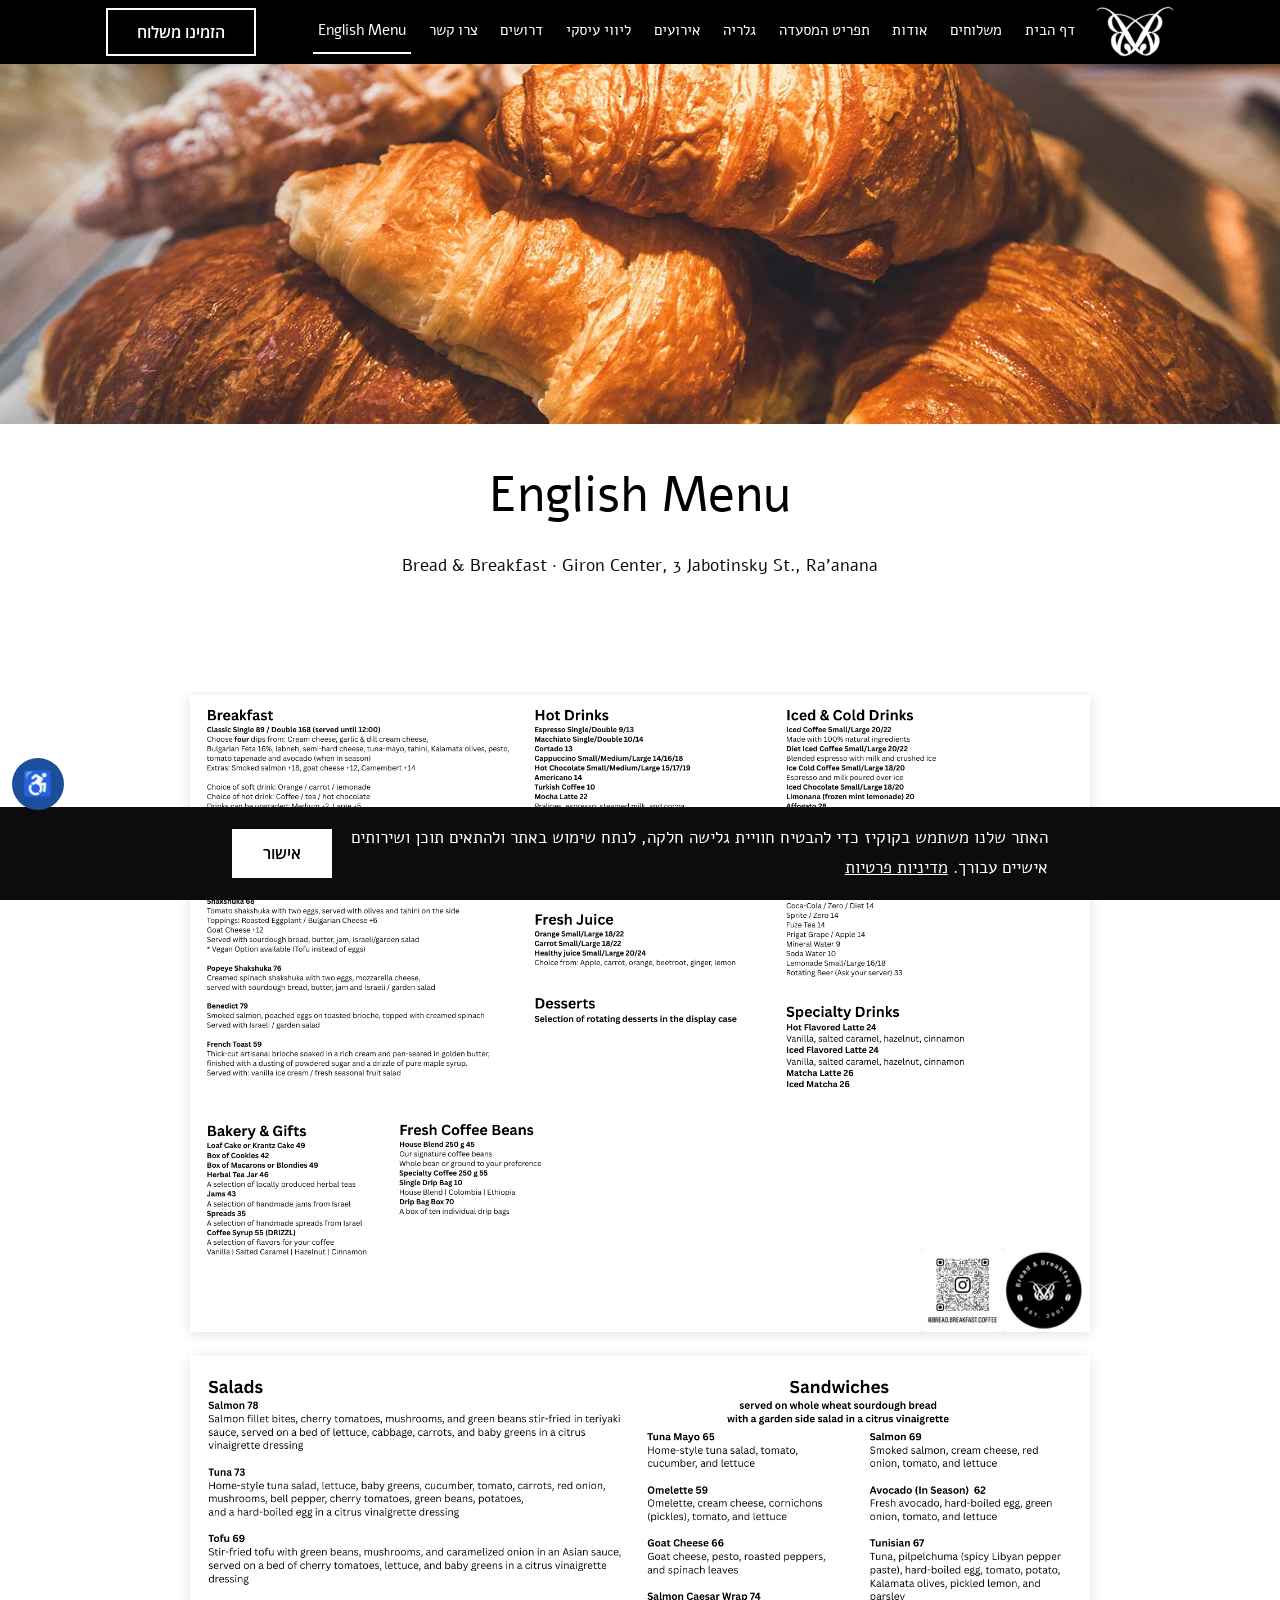
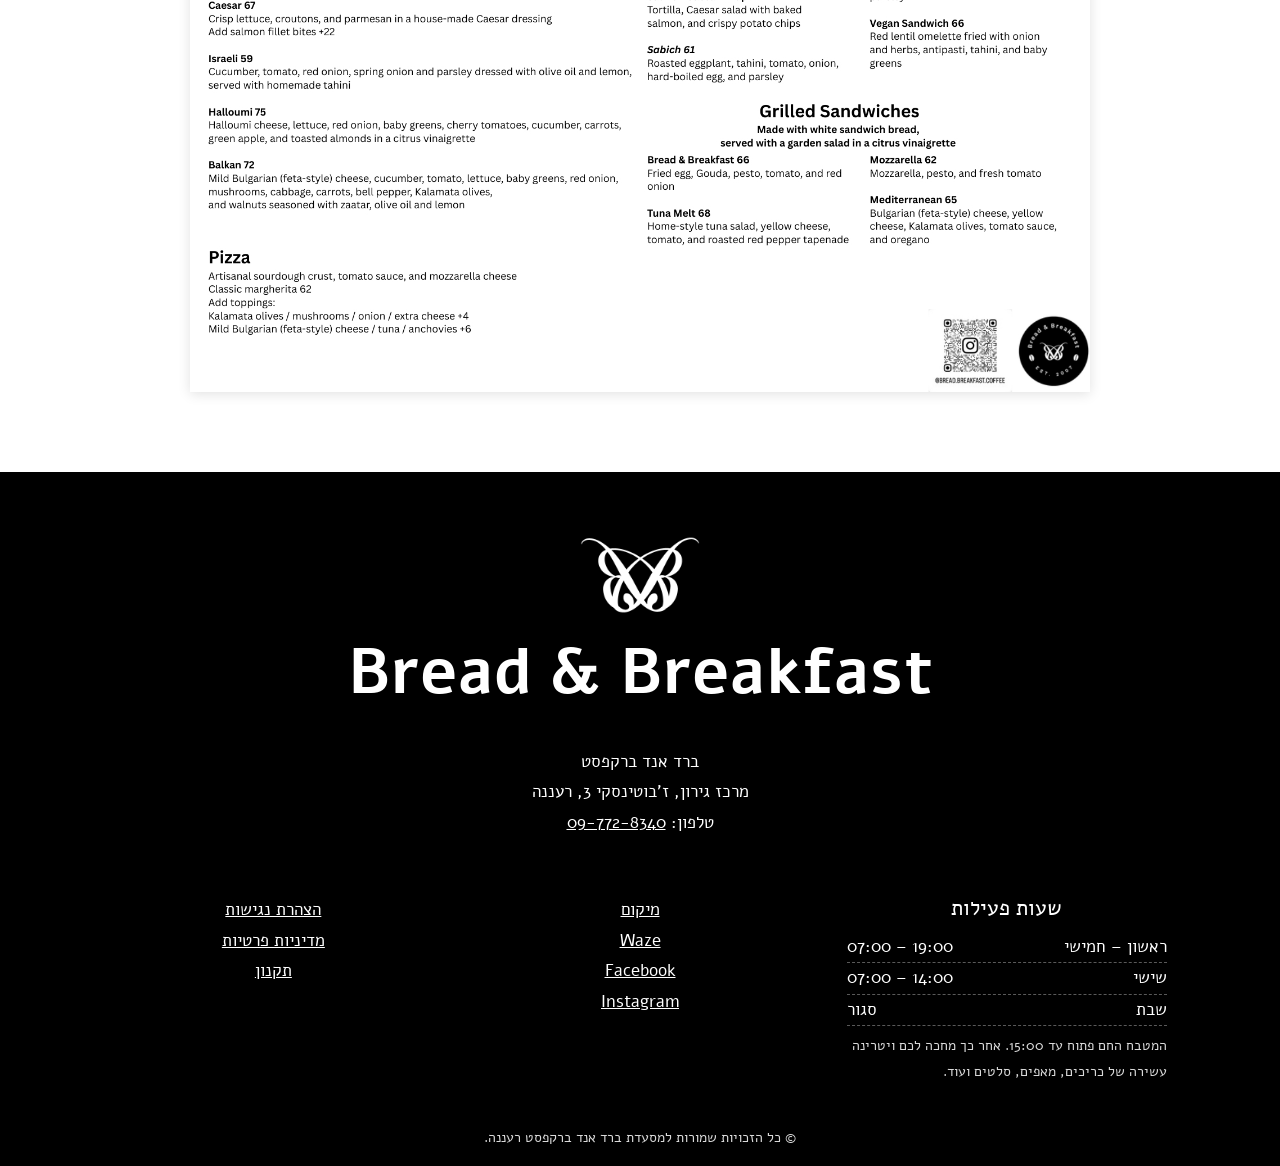
<file: menu_eng/index.html>
<!doctype html>
<html lang="he" dir="rtl">
<head>
<meta charset="utf-8">
<meta name="viewport" content="width=device-width, initial-scale=1">
<title>English Menu | Bread & Breakfast Ra'anana</title>
<meta name="description" content="ברד אנד ברקפסט רעננה – בית למפגש, קפה וארוחות בוקר. כשר למהדרין.">
<link rel="icon" href="../images/2019-12-cropped-logo-01-270x270.png">
<link rel="preconnect" href="https://fonts.googleapis.com">
<link rel="preconnect" href="https://fonts.gstatic.com" crossorigin>
<link href="https://fonts.googleapis.com/css2?family=Alef:wght@400;700&family=Open+Sans:wght@400;600&display=swap" rel="stylesheet">
<link rel="stylesheet" href="../assets/style.css?v=308ce4e1">
</head>
<body>
<a class="skip" href="#main">דילוג לתוכן</a>
<header class="site-header">
  <div class="wrap header-row">
    <a class="brand" href="../"><img src="../images/2019-12-cropped-logo-04-78x51.png" alt="ברד אנד ברקפסט – דף הבית" width="78" height="51"></a>
    <button class="menu-toggle" aria-expanded="false" aria-controls="site-nav">תפריט</button>
    <nav id="site-nav" aria-label="ניווט ראשי"><ul><li><a href="../">דף הבית</a></li><li><a href="https://wolt.com/he/isr/hasharon/restaurant/bread-breakfast-raanana" target="_blank" rel="noopener">משלוחים</a></li><li><a href="../about/">אודות</a></li><li><a href="../breadandbreakfast_menu/">תפריט המסעדה</a></li><li><a href="../gallery/">גלריה</a></li><li><a href="../event/">אירועים</a></li><li><a href="../company/">ליווי עיסקי</a></li><li><a href="../jobs/">דרושים</a></li><li><a href="../contact/">צרו קשר</a></li><li><a href="../menu_eng/" aria-current="page">English Menu</a></li></ul></nav>
    <a class="btn btn-order" href="https://wolt.com/he/isr/hasharon/restaurant/bread-breakfast-raanana" target="_blank" rel="noopener">הזמינו משלוח</a>
  </div>
</header>
<main id="main">
<div class="banner" style="background-image:url(../images/2019-12-bg_0014_258A2023.jpg)"></div>
<section class="band page-head"><div class="wrap" lang="en" dir="ltr"><h1>English Menu</h1>
<p>Bread &amp; Breakfast · Giron Center, 3 Jabotinsky St., Ra'anana</p></div></section>
<section class="band"><div class="wrap menu-pages">
  <a href="../images/2023-05-menu_page_eng.jpg"><img src="../images/2023-05-menu_page_eng.jpg" alt="Bread &amp; Breakfast menu, page 1" lang="en"></a>
  <a href="../images/2023-05-menu_page_2-menu_page_eng.jpg"><img src="../images/2023-05-menu_page_2-menu_page_eng.jpg" alt="Bread &amp; Breakfast menu, page 2" lang="en"></a>
</div></section>

</main>
<footer class="site-footer" style="background-image:url(../images/2019-12-bg_0008_258A2446.jpg)">
  <div class="wrap footer-top">
    <img src="../images/2019-12-logo-04.png" alt="" class="footer-logo" loading="lazy">
    <p class="footer-title" lang="en" dir="ltr">Bread &amp; Breakfast</p>
    <p>ברד אנד ברקפסט<br>מרכז גירון, ז'בוטינסקי 3, רעננה<br>טלפון: <a href="tel:097728340">09-772-8340</a></p>
  </div>
  <div class="wrap footer-grid">
    <div>
      <h2>שעות פעילות</h2>
      <ul class="hours"><li><span>ראשון – חמישי</span><span dir='ltr'>07:00 – 19:00</span></li><li><span>שישי</span><span dir='ltr'>07:00 – 14:00</span></li><li><span>שבת</span><span dir='ltr'>סגור</span></li><li class="note">המטבח החם פתוח עד 15:00. אחר כך מחכה לכם ויטרינה עשירה של כריכים, מאפים, סלטים ועוד.</li></ul>
    </div>
    <div>
      <ul class="links">
        <li><a href="https://g.page/bnbreakfast?share" target="_blank" rel="noopener">מיקום</a></li>
        <li><a href="https://www.waze.com/he/livemap/directions/israel/center-district/raanana/%D7%91%D7%A8%D7%93-%D7%90%D7%A0%D7%93-%D7%91%D7%A8%D7%A7%D7%A4%D7%A1%D7%98-bread-and-breakfast?place=ChIJk-ovmhI4HRURC1-Mr70MzH0" target="_blank" rel="noopener">Waze</a></li>
        <li><a href="https://www.facebook.com/Bread.Breakfast.Coffee/" target="_blank" rel="noopener">Facebook</a></li>
        <li><a href="https://www.instagram.com/bread.breakfast.coffee/" target="_blank" rel="noopener">Instagram</a></li>
      </ul>
    </div>
    <div>
      <ul class="links">
        <li><a href="../accessibility/">הצהרת נגישות</a></li>
        <li><a href="../privacy/">מדיניות פרטיות</a></li>
        <li><a href="../terms/">תקנון</a></li>
      </ul>
    </div>
  </div>
  <p class="copy wrap">© כל הזכויות שמורות למסעדת ברד אנד ברקפסט רעננה.</p>
</footer>
<div class="cookie" id="cookie" hidden>
  <p>האתר שלנו משתמש בקוקיז כדי להבטיח חוויית גלישה חלקה, לנתח שימוש באתר ולהתאים תוכן ושירותים אישיים עבורך. <a href="../privacy/">מדיניות פרטיות</a></p>
  <button class="btn" id="cookie-ok">אישור</button>
</div>
<button class="a11y-toggle" aria-expanded="false" aria-controls="a11y-panel" aria-label="תפריט נגישות">♿</button>
<div class="a11y-panel" id="a11y-panel" hidden role="dialog" aria-label="תפריט נגישות">
  <h2>נגישות</h2>
  <button data-a11y="font-up">הגדלת טקסט</button>
  <button data-a11y="font-down">הקטנת טקסט</button>
  <button data-a11y="contrast">ניגודיות גבוהה</button>
  <button data-a11y="mono">מונוכרום</button>
  <button data-a11y="readable">גופן קריא</button>
  <button data-a11y="links">הדגשת קישורים</button>
  <button data-a11y="headings">הדגשת כותרות</button>
  <button data-a11y="cursor">סמן גדול</button>
  <button data-a11y="motion">עצירת אנימציות</button>
  <button data-a11y="reset">איפוס</button>
  <a href="../accessibility/">הצהרת נגישות</a>
</div>
<script src="../assets/site.js?v=308ce4e1" defer></script>
</body>
</html>
</file>
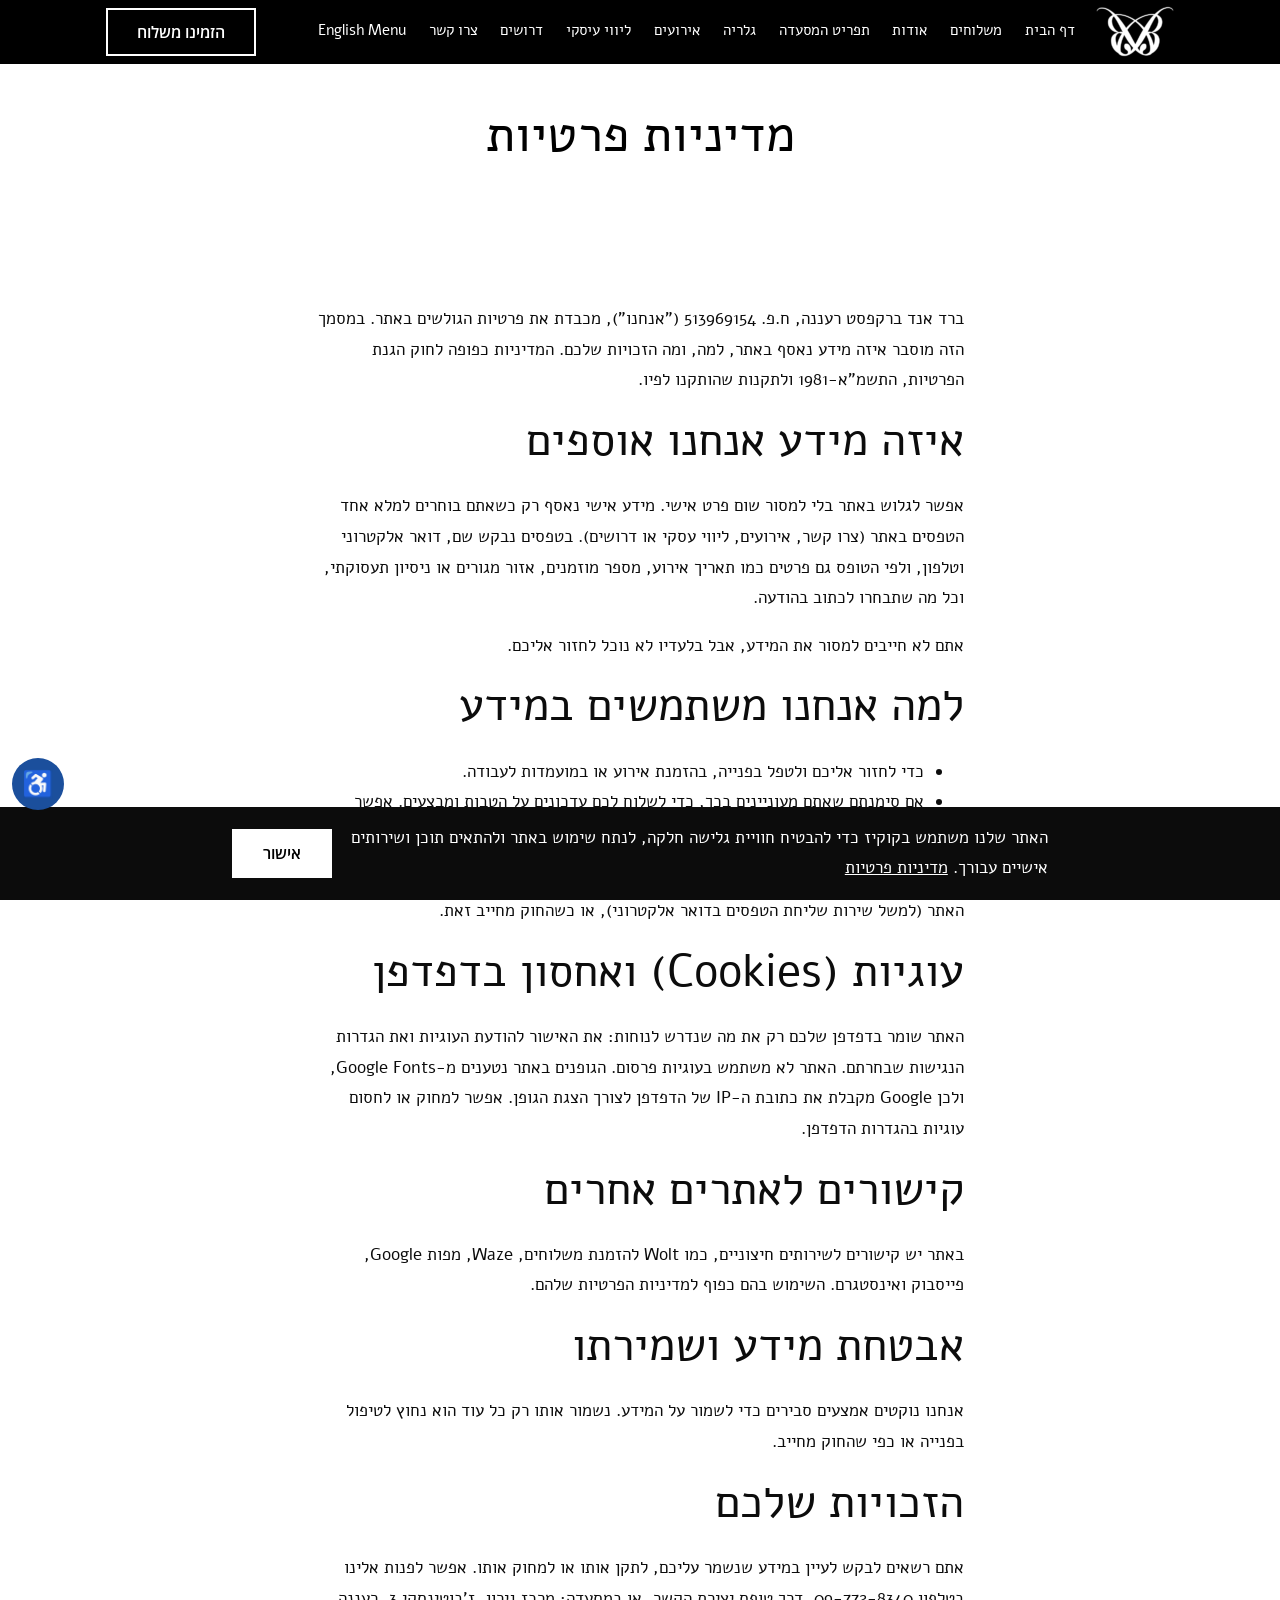
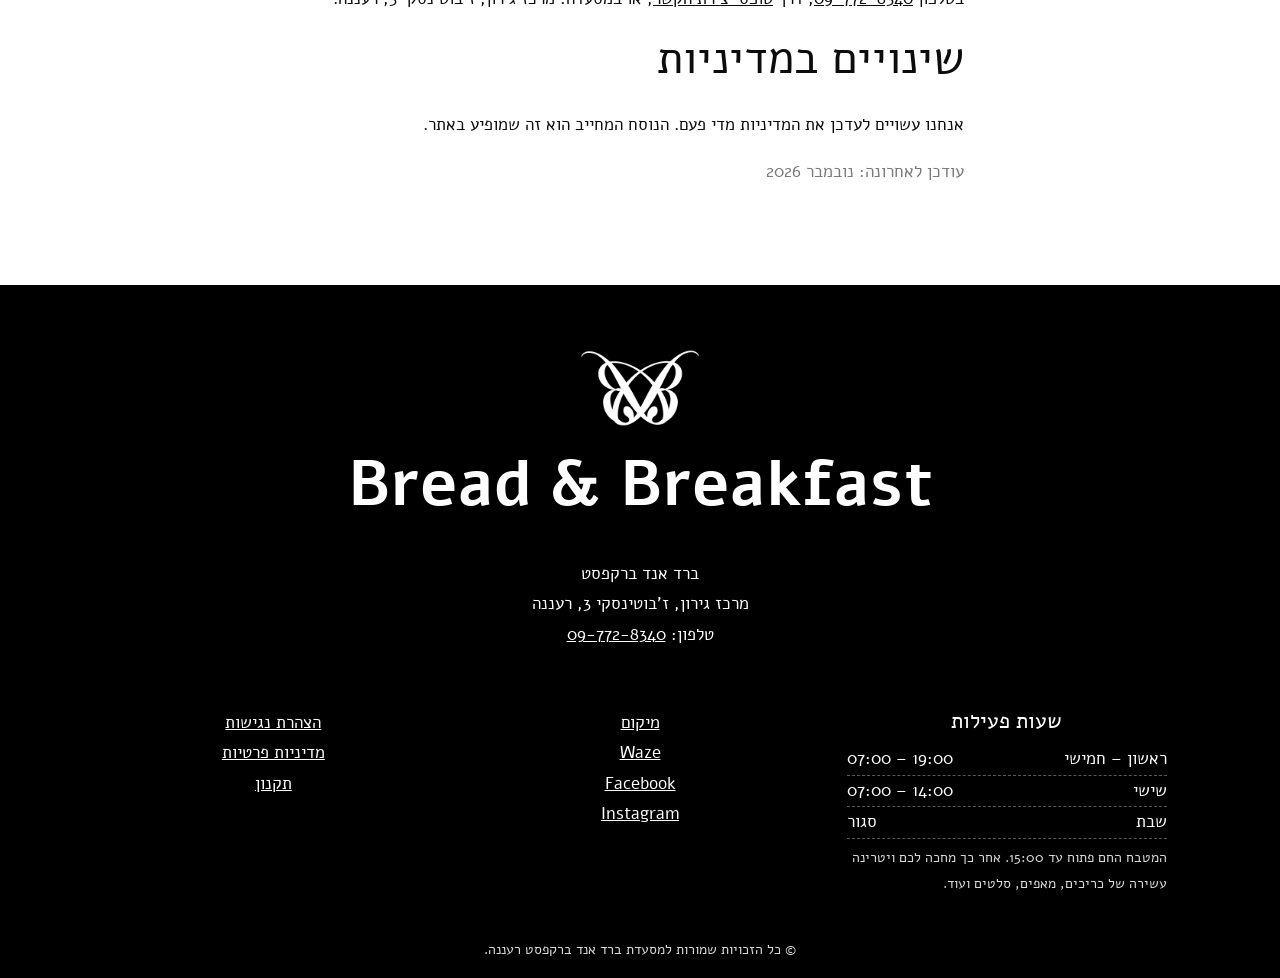
<file: privacy/index.html>
<!doctype html>
<html lang="he" dir="rtl">
<head>
<meta charset="utf-8">
<meta name="viewport" content="width=device-width, initial-scale=1">
<title>מדיניות פרטיות | ברד אנד ברקפסט רעננה</title>
<meta name="description" content="ברד אנד ברקפסט רעננה – בית למפגש, קפה וארוחות בוקר. כשר למהדרין.">
<link rel="icon" href="../images/2019-12-cropped-logo-01-270x270.png">
<link rel="preconnect" href="https://fonts.googleapis.com">
<link rel="preconnect" href="https://fonts.gstatic.com" crossorigin>
<link href="https://fonts.googleapis.com/css2?family=Alef:wght@400;700&family=Open+Sans:wght@400;600&display=swap" rel="stylesheet">
<link rel="stylesheet" href="../assets/style.css?v=308ce4e1">
</head>
<body>
<a class="skip" href="#main">דילוג לתוכן</a>
<header class="site-header">
  <div class="wrap header-row">
    <a class="brand" href="../"><img src="../images/2019-12-cropped-logo-04-78x51.png" alt="ברד אנד ברקפסט – דף הבית" width="78" height="51"></a>
    <button class="menu-toggle" aria-expanded="false" aria-controls="site-nav">תפריט</button>
    <nav id="site-nav" aria-label="ניווט ראשי"><ul><li><a href="../">דף הבית</a></li><li><a href="https://wolt.com/he/isr/hasharon/restaurant/bread-breakfast-raanana" target="_blank" rel="noopener">משלוחים</a></li><li><a href="../about/">אודות</a></li><li><a href="../breadandbreakfast_menu/">תפריט המסעדה</a></li><li><a href="../gallery/">גלריה</a></li><li><a href="../event/">אירועים</a></li><li><a href="../company/">ליווי עיסקי</a></li><li><a href="../jobs/">דרושים</a></li><li><a href="../contact/">צרו קשר</a></li><li><a href="../menu_eng/">English Menu</a></li></ul></nav>
    <a class="btn btn-order" href="https://wolt.com/he/isr/hasharon/restaurant/bread-breakfast-raanana" target="_blank" rel="noopener">הזמינו משלוח</a>
  </div>
</header>
<main id="main">

<section class="band page-head"><div class="wrap"><h1>מדיניות פרטיות</h1></div></section>
<section class="band"><div class="wrap prose">
<p>ברד אנד ברקפסט רעננה, ח.פ. 513969154 ("אנחנו"), מכבדת את פרטיות הגולשים באתר. במסמך הזה מוסבר איזה מידע נאסף באתר, למה, ומה הזכויות שלכם. המדיניות כפופה לחוק הגנת הפרטיות, התשמ"א-1981 ולתקנות שהותקנו לפיו.</p>
<h2>איזה מידע אנחנו אוספים</h2>
<p>אפשר לגלוש באתר בלי למסור שום פרט אישי. מידע אישי נאסף רק כשאתם בוחרים למלא אחד הטפסים באתר (צרו קשר, אירועים, ליווי עסקי או דרושים). בטפסים נבקש שם, דואר אלקטרוני וטלפון, ולפי הטופס גם פרטים כמו תאריך אירוע, מספר מוזמנים, אזור מגורים או ניסיון תעסוקתי, וכל מה שתבחרו לכתוב בהודעה.</p>
<p>אתם לא חייבים למסור את המידע, אבל בלעדיו לא נוכל לחזור אליכם.</p>
<h2>למה אנחנו משתמשים במידע</h2>
<ul>
<li>כדי לחזור אליכם ולטפל בפנייה, בהזמנת אירוע או במועמדות לעבודה.</li>
<li>אם סימנתם שאתם מעוניינים בכך, כדי לשלוח לכם עדכונים על הטבות ומבצעים. אפשר לבקש להפסיק לקבל עדכונים בכל רגע, בטלפון או בתשובה להודעה.</li>
</ul>
<p>איננו מוכרים את המידע ואיננו מעבירים אותו לאחרים, למעט ספקים שעוזרים לנו להפעיל את האתר (למשל שירות שליחת הטפסים בדואר אלקטרוני), או כשהחוק מחייב זאת.</p>
<h2>עוגיות (Cookies) ואחסון בדפדפן</h2>
<p>האתר שומר בדפדפן שלכם רק את מה שנדרש לנוחות: את האישור להודעת העוגיות ואת הגדרות הנגישות שבחרתם. האתר לא משתמש בעוגיות פרסום. הגופנים באתר נטענים מ-Google Fonts, ולכן Google מקבלת את כתובת ה-IP של הדפדפן לצורך הצגת הגופן. אפשר למחוק או לחסום עוגיות בהגדרות הדפדפן.</p>
<h2>קישורים לאתרים אחרים</h2>
<p>באתר יש קישורים לשירותים חיצוניים, כמו Wolt להזמנת משלוחים, Waze, מפות Google, פייסבוק ואינסטגרם. השימוש בהם כפוף למדיניות הפרטיות שלהם.</p>
<h2>אבטחת מידע ושמירתו</h2>
<p>אנחנו נוקטים אמצעים סבירים כדי לשמור על המידע. נשמור אותו רק כל עוד הוא נחוץ לטיפול בפנייה או כפי שהחוק מחייב.</p>
<h2>הזכויות שלכם</h2>
<p>אתם רשאים לבקש לעיין במידע שנשמר עליכם, לתקן אותו או למחוק אותו. אפשר לפנות אלינו בטלפון <a href="tel:097728340">09-772-8340</a>, דרך <a href="../contact/">טופס יצירת הקשר</a>, או במסעדה: מרכז גירון, ז'בוטינסקי 3, רעננה.</p>
<h2>שינויים במדיניות</h2>
<p>אנחנו עשויים לעדכן את המדיניות מדי פעם. הנוסח המחייב הוא זה שמופיע באתר.</p>
<p class="muted">עודכן לאחרונה: נובמבר 2026</p>
</div></section>

</main>
<footer class="site-footer" style="background-image:url(../images/2019-12-bg_0008_258A2446.jpg)">
  <div class="wrap footer-top">
    <img src="../images/2019-12-logo-04.png" alt="" class="footer-logo" loading="lazy">
    <p class="footer-title" lang="en" dir="ltr">Bread &amp; Breakfast</p>
    <p>ברד אנד ברקפסט<br>מרכז גירון, ז'בוטינסקי 3, רעננה<br>טלפון: <a href="tel:097728340">09-772-8340</a></p>
  </div>
  <div class="wrap footer-grid">
    <div>
      <h2>שעות פעילות</h2>
      <ul class="hours"><li><span>ראשון – חמישי</span><span dir='ltr'>07:00 – 19:00</span></li><li><span>שישי</span><span dir='ltr'>07:00 – 14:00</span></li><li><span>שבת</span><span dir='ltr'>סגור</span></li><li class="note">המטבח החם פתוח עד 15:00. אחר כך מחכה לכם ויטרינה עשירה של כריכים, מאפים, סלטים ועוד.</li></ul>
    </div>
    <div>
      <ul class="links">
        <li><a href="https://g.page/bnbreakfast?share" target="_blank" rel="noopener">מיקום</a></li>
        <li><a href="https://www.waze.com/he/livemap/directions/israel/center-district/raanana/%D7%91%D7%A8%D7%93-%D7%90%D7%A0%D7%93-%D7%91%D7%A8%D7%A7%D7%A4%D7%A1%D7%98-bread-and-breakfast?place=ChIJk-ovmhI4HRURC1-Mr70MzH0" target="_blank" rel="noopener">Waze</a></li>
        <li><a href="https://www.facebook.com/Bread.Breakfast.Coffee/" target="_blank" rel="noopener">Facebook</a></li>
        <li><a href="https://www.instagram.com/bread.breakfast.coffee/" target="_blank" rel="noopener">Instagram</a></li>
      </ul>
    </div>
    <div>
      <ul class="links">
        <li><a href="../accessibility/">הצהרת נגישות</a></li>
        <li><a href="../privacy/">מדיניות פרטיות</a></li>
        <li><a href="../terms/">תקנון</a></li>
      </ul>
    </div>
  </div>
  <p class="copy wrap">© כל הזכויות שמורות למסעדת ברד אנד ברקפסט רעננה.</p>
</footer>
<div class="cookie" id="cookie" hidden>
  <p>האתר שלנו משתמש בקוקיז כדי להבטיח חוויית גלישה חלקה, לנתח שימוש באתר ולהתאים תוכן ושירותים אישיים עבורך. <a href="../privacy/">מדיניות פרטיות</a></p>
  <button class="btn" id="cookie-ok">אישור</button>
</div>
<button class="a11y-toggle" aria-expanded="false" aria-controls="a11y-panel" aria-label="תפריט נגישות">♿</button>
<div class="a11y-panel" id="a11y-panel" hidden role="dialog" aria-label="תפריט נגישות">
  <h2>נגישות</h2>
  <button data-a11y="font-up">הגדלת טקסט</button>
  <button data-a11y="font-down">הקטנת טקסט</button>
  <button data-a11y="contrast">ניגודיות גבוהה</button>
  <button data-a11y="mono">מונוכרום</button>
  <button data-a11y="readable">גופן קריא</button>
  <button data-a11y="links">הדגשת קישורים</button>
  <button data-a11y="headings">הדגשת כותרות</button>
  <button data-a11y="cursor">סמן גדול</button>
  <button data-a11y="motion">עצירת אנימציות</button>
  <button data-a11y="reset">איפוס</button>
  <a href="../accessibility/">הצהרת נגישות</a>
</div>
<script src="../assets/site.js?v=308ce4e1" defer></script>
</body>
</html>
</file>
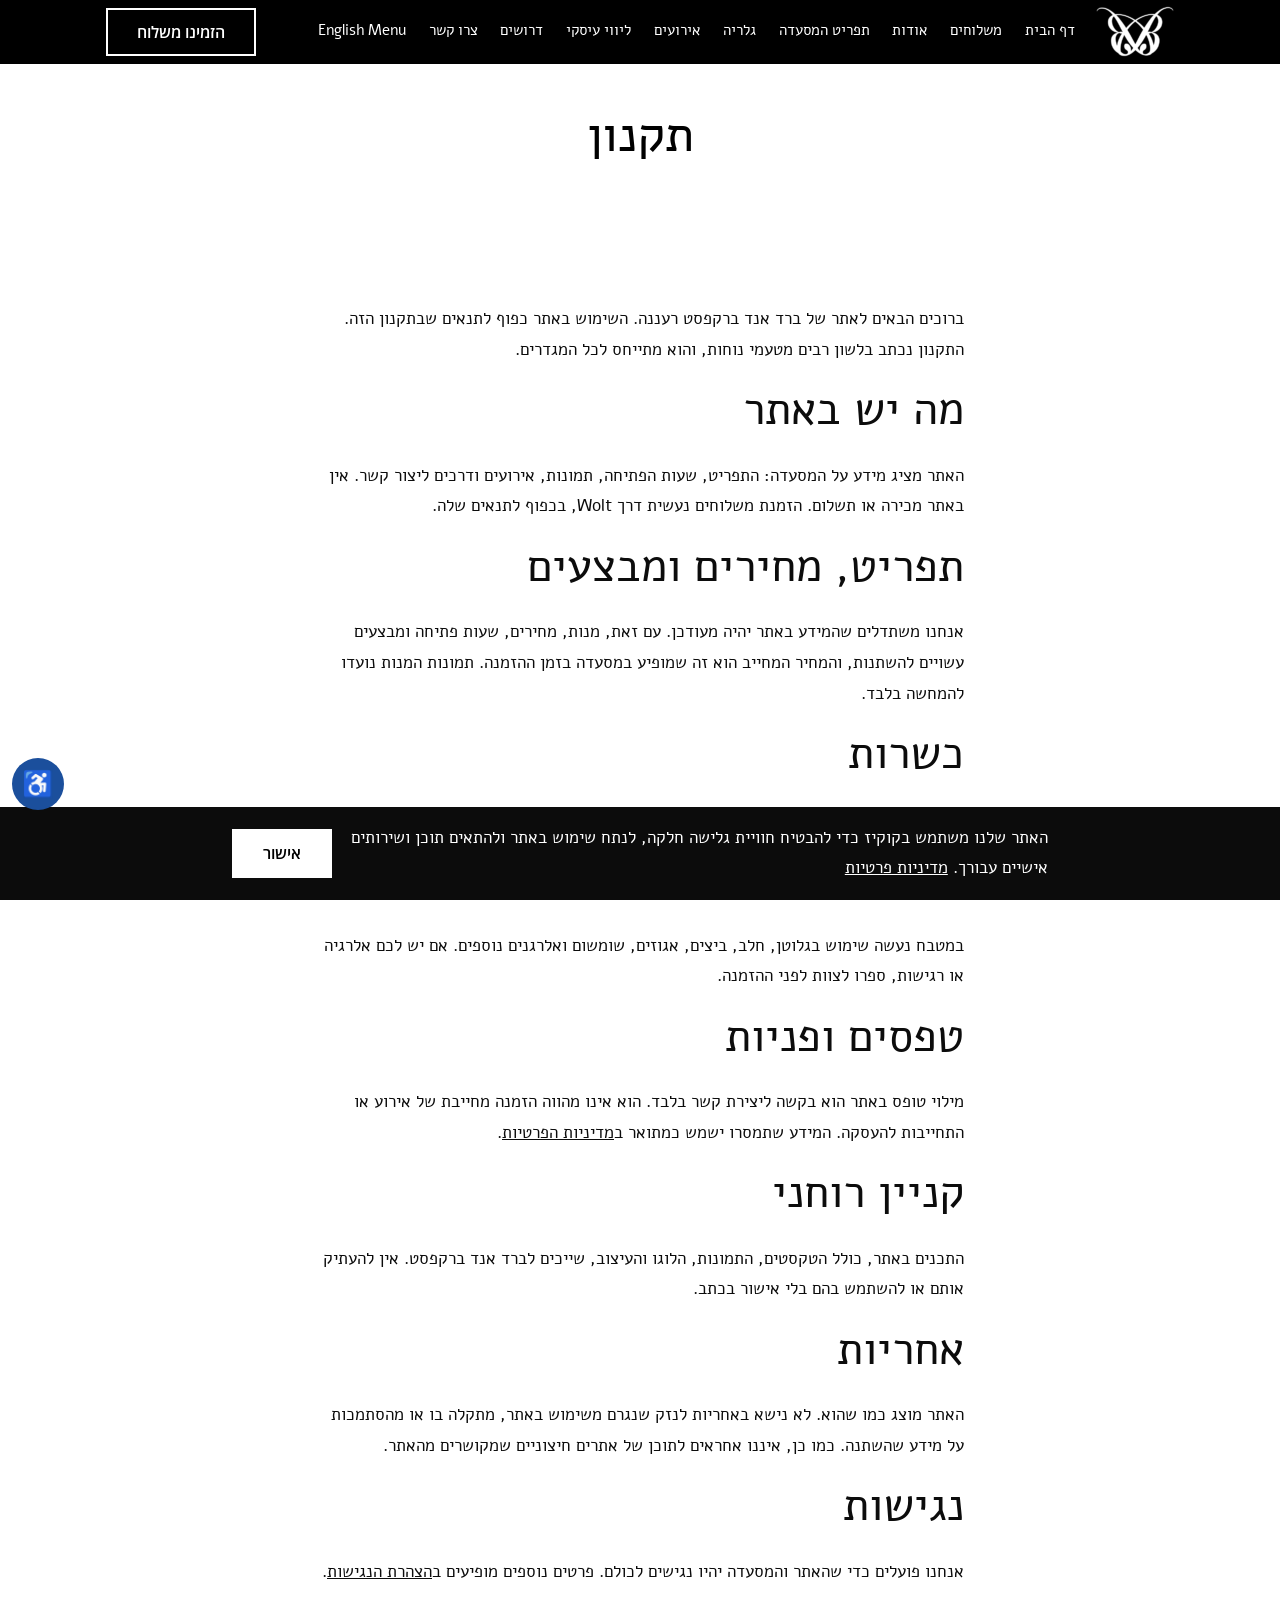
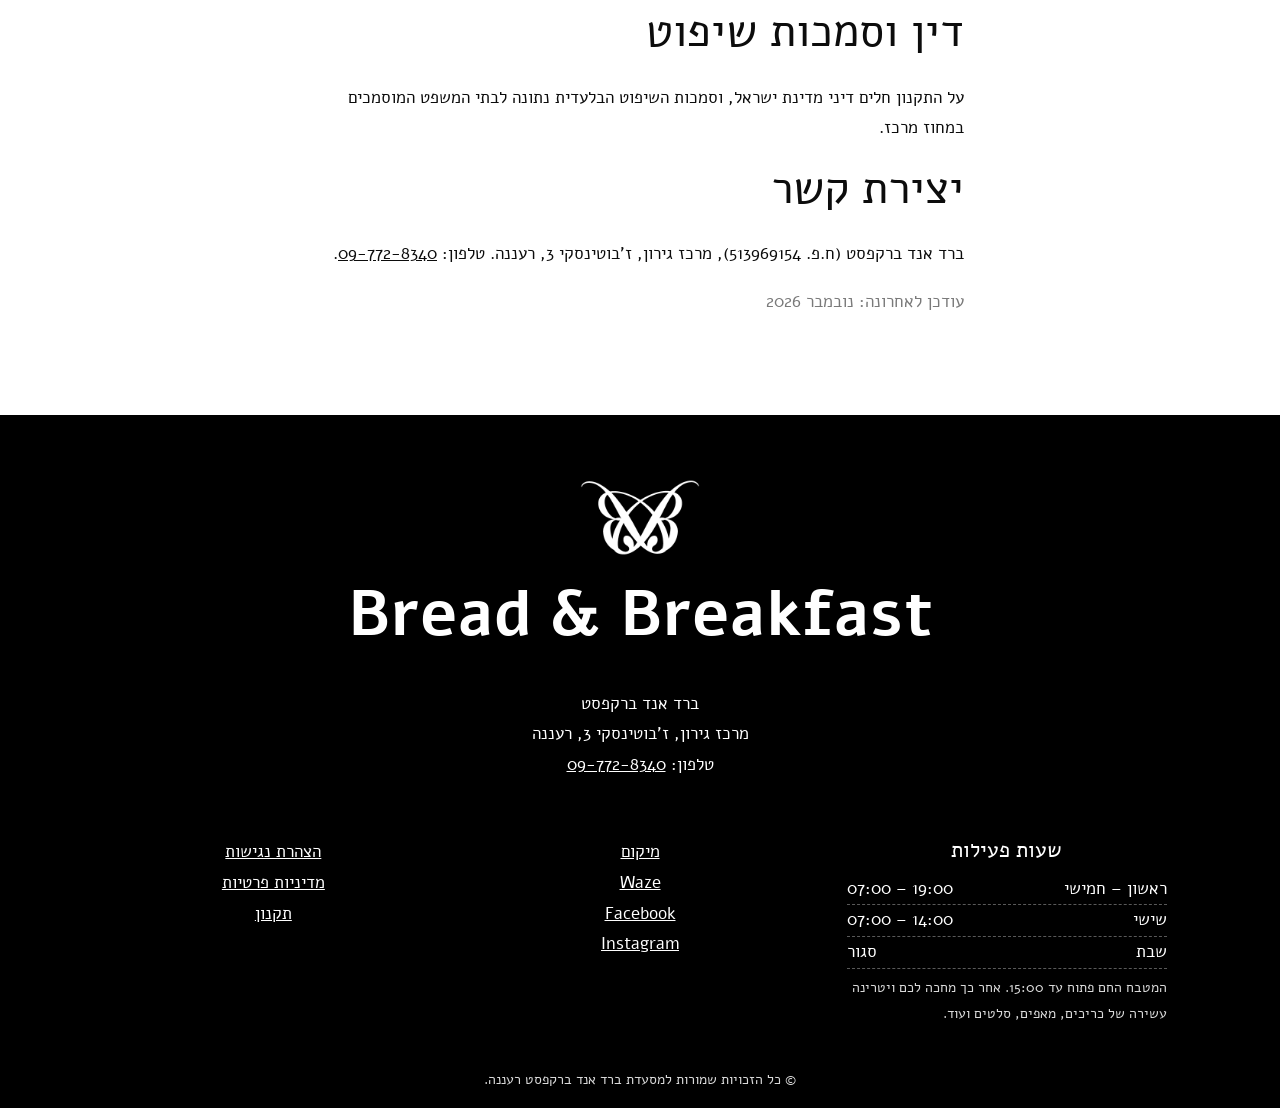
<file: terms/index.html>
<!doctype html>
<html lang="he" dir="rtl">
<head>
<meta charset="utf-8">
<meta name="viewport" content="width=device-width, initial-scale=1">
<title>תקנון | ברד אנד ברקפסט רעננה</title>
<meta name="description" content="ברד אנד ברקפסט רעננה – בית למפגש, קפה וארוחות בוקר. כשר למהדרין.">
<link rel="icon" href="../images/2019-12-cropped-logo-01-270x270.png">
<link rel="preconnect" href="https://fonts.googleapis.com">
<link rel="preconnect" href="https://fonts.gstatic.com" crossorigin>
<link href="https://fonts.googleapis.com/css2?family=Alef:wght@400;700&family=Open+Sans:wght@400;600&display=swap" rel="stylesheet">
<link rel="stylesheet" href="../assets/style.css?v=308ce4e1">
</head>
<body>
<a class="skip" href="#main">דילוג לתוכן</a>
<header class="site-header">
  <div class="wrap header-row">
    <a class="brand" href="../"><img src="../images/2019-12-cropped-logo-04-78x51.png" alt="ברד אנד ברקפסט – דף הבית" width="78" height="51"></a>
    <button class="menu-toggle" aria-expanded="false" aria-controls="site-nav">תפריט</button>
    <nav id="site-nav" aria-label="ניווט ראשי"><ul><li><a href="../">דף הבית</a></li><li><a href="https://wolt.com/he/isr/hasharon/restaurant/bread-breakfast-raanana" target="_blank" rel="noopener">משלוחים</a></li><li><a href="../about/">אודות</a></li><li><a href="../breadandbreakfast_menu/">תפריט המסעדה</a></li><li><a href="../gallery/">גלריה</a></li><li><a href="../event/">אירועים</a></li><li><a href="../company/">ליווי עיסקי</a></li><li><a href="../jobs/">דרושים</a></li><li><a href="../contact/">צרו קשר</a></li><li><a href="../menu_eng/">English Menu</a></li></ul></nav>
    <a class="btn btn-order" href="https://wolt.com/he/isr/hasharon/restaurant/bread-breakfast-raanana" target="_blank" rel="noopener">הזמינו משלוח</a>
  </div>
</header>
<main id="main">

<section class="band page-head"><div class="wrap"><h1>תקנון</h1></div></section>
<section class="band"><div class="wrap prose">
<p>ברוכים הבאים לאתר של ברד אנד ברקפסט רעננה. השימוש באתר כפוף לתנאים שבתקנון הזה. התקנון נכתב בלשון רבים מטעמי נוחות, והוא מתייחס לכל המגדרים.</p>
<h2>מה יש באתר</h2>
<p>האתר מציג מידע על המסעדה: התפריט, שעות הפתיחה, תמונות, אירועים ודרכים ליצור קשר. אין באתר מכירה או תשלום. הזמנת משלוחים נעשית דרך Wolt, בכפוף לתנאים שלה.</p>
<h2>תפריט, מחירים ומבצעים</h2>
<p>אנחנו משתדלים שהמידע באתר יהיה מעודכן. עם זאת, מנות, מחירים, שעות פתיחה ומבצעים עשויים להשתנות, והמחיר המחייב הוא זה שמופיע במסעדה בזמן ההזמנה. תמונות המנות נועדו להמחשה בלבד.</p>
<h2>כשרות</h2>
<p>המסעדה כשרה למהדרין בהשגחת הרבנות רעננה. תעודת הכשרות המעודכנת מוצגת במסעדה.</p>
<h2>אלרגנים</h2>
<p>במטבח נעשה שימוש בגלוטן, חלב, ביצים, אגוזים, שומשום ואלרגנים נוספים. אם יש לכם אלרגיה או רגישות, ספרו לצוות לפני ההזמנה.</p>
<h2>טפסים ופניות</h2>
<p>מילוי טופס באתר הוא בקשה ליצירת קשר בלבד. הוא אינו מהווה הזמנה מחייבת של אירוע או התחייבות להעסקה. המידע שתמסרו ישמש כמתואר ב<a href="../privacy/">מדיניות הפרטיות</a>.</p>
<h2>קניין רוחני</h2>
<p>התכנים באתר, כולל הטקסטים, התמונות, הלוגו והעיצוב, שייכים לברד אנד ברקפסט. אין להעתיק אותם או להשתמש בהם בלי אישור בכתב.</p>
<h2>אחריות</h2>
<p>האתר מוצג כמו שהוא. לא נישא באחריות לנזק שנגרם משימוש באתר, מתקלה בו או מהסתמכות על מידע שהשתנה. כמו כן, איננו אחראים לתוכן של אתרים חיצוניים שמקושרים מהאתר.</p>
<h2>נגישות</h2>
<p>אנחנו פועלים כדי שהאתר והמסעדה יהיו נגישים לכולם. פרטים נוספים מופיעים ב<a href="../accessibility/">הצהרת הנגישות</a>.</p>
<h2>דין וסמכות שיפוט</h2>
<p>על התקנון חלים דיני מדינת ישראל, וסמכות השיפוט הבלעדית נתונה לבתי המשפט המוסמכים במחוז מרכז.</p>
<h2>יצירת קשר</h2>
<p>ברד אנד ברקפסט (ח.פ. 513969154), מרכז גירון, ז'בוטינסקי 3, רעננה. טלפון: <a href="tel:097728340">09-772-8340</a>.</p>
<p class="muted">עודכן לאחרונה: נובמבר 2026</p>
</div></section>

</main>
<footer class="site-footer" style="background-image:url(../images/2019-12-bg_0008_258A2446.jpg)">
  <div class="wrap footer-top">
    <img src="../images/2019-12-logo-04.png" alt="" class="footer-logo" loading="lazy">
    <p class="footer-title" lang="en" dir="ltr">Bread &amp; Breakfast</p>
    <p>ברד אנד ברקפסט<br>מרכז גירון, ז'בוטינסקי 3, רעננה<br>טלפון: <a href="tel:097728340">09-772-8340</a></p>
  </div>
  <div class="wrap footer-grid">
    <div>
      <h2>שעות פעילות</h2>
      <ul class="hours"><li><span>ראשון – חמישי</span><span dir='ltr'>07:00 – 19:00</span></li><li><span>שישי</span><span dir='ltr'>07:00 – 14:00</span></li><li><span>שבת</span><span dir='ltr'>סגור</span></li><li class="note">המטבח החם פתוח עד 15:00. אחר כך מחכה לכם ויטרינה עשירה של כריכים, מאפים, סלטים ועוד.</li></ul>
    </div>
    <div>
      <ul class="links">
        <li><a href="https://g.page/bnbreakfast?share" target="_blank" rel="noopener">מיקום</a></li>
        <li><a href="https://www.waze.com/he/livemap/directions/israel/center-district/raanana/%D7%91%D7%A8%D7%93-%D7%90%D7%A0%D7%93-%D7%91%D7%A8%D7%A7%D7%A4%D7%A1%D7%98-bread-and-breakfast?place=ChIJk-ovmhI4HRURC1-Mr70MzH0" target="_blank" rel="noopener">Waze</a></li>
        <li><a href="https://www.facebook.com/Bread.Breakfast.Coffee/" target="_blank" rel="noopener">Facebook</a></li>
        <li><a href="https://www.instagram.com/bread.breakfast.coffee/" target="_blank" rel="noopener">Instagram</a></li>
      </ul>
    </div>
    <div>
      <ul class="links">
        <li><a href="../accessibility/">הצהרת נגישות</a></li>
        <li><a href="../privacy/">מדיניות פרטיות</a></li>
        <li><a href="../terms/">תקנון</a></li>
      </ul>
    </div>
  </div>
  <p class="copy wrap">© כל הזכויות שמורות למסעדת ברד אנד ברקפסט רעננה.</p>
</footer>
<div class="cookie" id="cookie" hidden>
  <p>האתר שלנו משתמש בקוקיז כדי להבטיח חוויית גלישה חלקה, לנתח שימוש באתר ולהתאים תוכן ושירותים אישיים עבורך. <a href="../privacy/">מדיניות פרטיות</a></p>
  <button class="btn" id="cookie-ok">אישור</button>
</div>
<button class="a11y-toggle" aria-expanded="false" aria-controls="a11y-panel" aria-label="תפריט נגישות">♿</button>
<div class="a11y-panel" id="a11y-panel" hidden role="dialog" aria-label="תפריט נגישות">
  <h2>נגישות</h2>
  <button data-a11y="font-up">הגדלת טקסט</button>
  <button data-a11y="font-down">הקטנת טקסט</button>
  <button data-a11y="contrast">ניגודיות גבוהה</button>
  <button data-a11y="mono">מונוכרום</button>
  <button data-a11y="readable">גופן קריא</button>
  <button data-a11y="links">הדגשת קישורים</button>
  <button data-a11y="headings">הדגשת כותרות</button>
  <button data-a11y="cursor">סמן גדול</button>
  <button data-a11y="motion">עצירת אנימציות</button>
  <button data-a11y="reset">איפוס</button>
  <a href="../accessibility/">הצהרת נגישות</a>
</div>
<script src="../assets/site.js?v=308ce4e1" defer></script>
</body>
</html>
</file>
<file: assets/style.css>
/* Matches the original site: black and white, Alef for text, Open Sans for buttons, square buttons */
[hidden]{display:none!important}
:root{
  --black:#000; --paper:#fff; --ink:#0c0c0c; --muted:#7a7a7a; --line:#e5e5e5; --soft:#f5f5f5;
  --crust:#000; --crumb:#f5f5f5; --butter:#000;
  --display:"Alef",Heebo,Arial,sans-serif; --body:"Alef",Heebo,Arial,sans-serif; --btn:"Open Sans",Heebo,Arial,sans-serif;
  --fs:1.0625rem;
}
*{box-sizing:border-box}
html{font-size:100%}
body{margin:0;background:var(--paper);color:var(--ink);font-family:var(--body);font-size:var(--fs);line-height:1.8}
img{max-width:100%;height:auto;display:block}
a{color:var(--ink)}
a:focus-visible,button:focus-visible,input:focus-visible,textarea:focus-visible{outline:3px solid #1b4f9c;outline-offset:2px}
h1,h2,h3{font-family:var(--display);font-weight:400;line-height:1.25;text-wrap:balance;margin:0 0 .5em}
h1{font-size:clamp(2rem,5vw,3.125rem)} h2{font-size:clamp(1.75rem,4vw,2.8rem)} h3{font-size:1.3rem}
.wrap{max-width:1100px;margin:0 auto;padding-left:max(16px,env(safe-area-inset-left,0px));padding-right:max(16px,env(safe-area-inset-right,0px))}
.skip{position:absolute;inset-inline-start:-999px;top:0;background:#000;color:#fff;padding:.5em 1em;z-index:100}
.skip:focus{inset-inline-start:0}
.btn{display:inline-block;background:#000;color:#fff;text-decoration:none;border:2px solid #000;border-radius:0;padding:.7em 1.8em;font:600 1rem var(--btn);cursor:pointer;transition:background .3s,color .3s}
.btn:hover,.btn:focus-visible{background:#fff;color:#000}
.btn-light{background:#fff;color:#000;border-color:#fff}
.btn-light:hover,.btn-light:focus-visible{background:#000;color:#fff}
/* header */
.site-header{position:sticky;top:0;z-index:50;background:#000;color:#fff}
.header-row{display:flex;align-items:center;gap:1rem;padding-block:.4rem}
.brand img{height:51px;width:auto}
#site-nav ul{display:flex;flex-wrap:wrap;gap:.25rem .8rem;font-size:.95rem;list-style:none;margin:0;padding:0}
#site-nav a{text-decoration:none;color:#fff;padding:.5em 5px;display:inline-block;border-bottom:2px solid transparent}
#site-nav a:hover,#site-nav a[aria-current]{border-bottom-color:#fff}
#site-nav{flex:1}
.btn-order{background:#000;color:#fff;border-color:#fff}
.btn-order:hover,.btn-order:focus-visible{background:#fff;color:#000}
.menu-toggle{display:none;background:none;color:#fff;border:1px solid #fff;border-radius:0;padding:.35em .9em;font:600 1rem var(--btn)}
@media (max-width:1100px){
  .menu-toggle{display:block;order:1}
  .btn-order{order:2}
  .brand{order:3;margin-inline-start:auto}
  #site-nav{display:none;flex-basis:100%;order:5}
  #site-nav.open{display:block}
  #site-nav ul{flex-direction:column;padding-block:.5rem}
  .header-row{flex-wrap:wrap}
  .btn-order{padding:.4em 1em;font-size:.9rem}
}
/* sections */
.band{padding-block:clamp(3rem,7vw,5rem)}
.band.alt{background:var(--soft)}
.page-head{text-align:center;padding-block:2.5rem 1rem}
.page-head h1{color:#000}
.banner{min-height:360px;background:#000 center/cover no-repeat}
@media (max-width:700px){.banner{min-height:200px}}
.prose{max-width:68ch}
.center{text-align:center;margin-inline:auto}
.center .icon,.duo-text .icon{margin:0 auto 1rem;max-height:90px;width:auto}
.lead{font-size:1.25rem;font-weight:700}
.more{font-weight:700}
/* home hero: crossfading photo slideshow with a dark tint */
.hero{position:relative;overflow:hidden;background:#000;color:#fff;text-align:center;min-height:min(92vh,760px);display:grid;place-items:center}
.hero-slides,.hero-slides span{position:absolute;inset:0}
.hero-slides span{background:center/cover no-repeat;opacity:0;animation:slide 24s infinite}
.hero-slides span:nth-child(1){opacity:1;animation-delay:0s}
.hero-slides span:nth-child(2){animation-delay:6s}
.hero-slides span:nth-child(3){animation-delay:12s}
.hero-slides span:nth-child(4){animation-delay:18s}
@keyframes slide{0%{opacity:0}4%{opacity:1}25%{opacity:1}29%{opacity:0}100%{opacity:0}}
.hero::after{content:"";position:absolute;inset:0;background:rgba(0,0,0,.23)}
.hero-text{position:relative;z-index:1;max-width:627px;padding-block:4rem;display:grid;justify-items:center}
.hero-img{width:40%;max-width:250px;margin-bottom:1rem}
.hero-name{font-family:var(--display);font-size:clamp(2rem,5vw,3.125rem);margin:0}
.hero h1,.kosher{font-size:clamp(1.6rem,4vw,2.3rem);font-weight:700;text-shadow:-7px 5px 16px rgba(0,0,0,.71);margin:0 0 .3em}
.kosher{font-family:var(--display);margin-bottom:1.5rem}
@media (max-width:767px){.hero-img{width:31%}}
/* home: black two-column bands, photo on one side */
.duo{display:grid;grid-template-columns:1fr 1fr;background:#000;color:#fff}
.duo-text{padding:clamp(3rem,8vw,100px) max(16px,clamp(1rem,8vw,100px));text-align:center;display:grid;justify-items:center;align-content:center}
.duo-text h2{color:#fff}
.duo-img{background:center/cover no-repeat;min-height:420px}
@media (max-width:767px){.duo{grid-template-columns:1fr}.duo-img{min-height:260px;order:-1}}
.split{display:grid;grid-template-columns:1fr 1.2fr;gap:2.5rem;align-items:center}
@media (max-width:700px){.split{grid-template-columns:1fr}}
.strip{overflow-x:auto}
.strip-row{display:flex;gap:0}
.strip-row img{height:min(48vh,360px);width:auto;flex:none}
.contact-home{max-width:500px}
.contact-name{font-family:var(--display);font-size:clamp(1.9rem,4vw,2.7rem);margin:0}
.contact-addr{font-size:clamp(1.25rem,2.5vw,1.55rem)}
.contact-home .hours{margin-inline:auto}
.hours{list-style:none;padding:0;margin:.5rem 0;max-width:320px;text-align:start}
.hours li{display:flex;justify-content:space-between;gap:1rem;border-bottom:1px dashed var(--line);font-variant-numeric:tabular-nums}
.team{display:grid;grid-template-columns:repeat(auto-fit,minmax(200px,1fr));gap:1.5rem}
.team figure{margin:0;text-align:center}.team img{width:100%}
.team figcaption{font-family:var(--display);font-size:1.25rem;margin-top:.5rem}
.cats{color:var(--muted)}
.menu-pages{display:grid;gap:1.5rem;justify-items:center}
.menu-pages img{box-shadow:0 2px 12px rgba(0,0,0,.12);max-width:900px;width:100%}
.gallery{display:grid;grid-template-columns:repeat(auto-fill,minmax(220px,1fr));gap:0}
.gallery img{aspect-ratio:1;object-fit:cover;width:100%}
/* forms */
.form-split{display:grid;grid-template-columns:1.4fr 1fr;gap:2.5rem;align-items:start}
@media (max-width:800px){.form-split{grid-template-columns:1fr}}
.lead-form{display:grid;gap:1rem;min-width:0}
.field{display:grid;gap:.25rem}
.field label,.field .label{font-weight:700;font-size:1.125rem;color:#000}
input,textarea{font:inherit;padding:.6em .75em;border:1px solid #000;border-radius:0;background:#fff;color:#000;width:100%}
.check{display:flex;gap:.5rem;align-items:flex-start}.check input{width:auto;margin-top:.45em}
.choices{display:flex;gap:1.5rem}.choices input{width:auto}
.form-ok{color:#1d6b35;font-weight:700}
.info{background:var(--soft);padding:1.5rem;text-align:center}
.info .hours{margin-inline:auto}
.form-split .info+.info{grid-column:2}
@media (max-width:800px){.form-split .info+.info{grid-column:auto}}
.todo{background:#fff3c4;padding:1rem}
.muted{color:var(--muted)}
/* footer: photo with a dark tint, fixed on desktop like the original */
.site-footer{position:relative;background:#000 center/cover no-repeat;color:#fff;padding-block:4rem 1rem;text-align:center}
.site-footer::before{content:"";position:absolute;inset:0;background:rgba(0,0,0,.5)}
.site-footer>*{position:relative}
@media (min-width:1025px){.site-footer{background-attachment:fixed}}
.site-footer a{color:#fff}
.site-footer h2{font-size:1.3rem}
.footer-top{display:grid;justify-items:center;margin-bottom:2.5rem}
.footer-logo{width:120px}
.footer-title{font-family:var(--display);font-weight:600;font-size:clamp(2rem,6vw,4rem);line-height:1.2;margin:.3em 0}
.footer-grid{display:grid;grid-template-columns:repeat(3,1fr);gap:2rem;justify-items:center}
@media (max-width:700px){.footer-grid{grid-template-columns:1fr}}
.site-footer .hours li{border-color:rgba(255,255,255,.35)}
.links{list-style:none;padding:0;margin:0}
.copy{font-size:.875rem;opacity:.85;margin-top:2rem}
/* cookie + a11y */
.cookie{position:fixed;inset:auto 0 0 0;z-index:60;background:var(--ink);color:#fff;display:flex;gap:1rem;align-items:center;justify-content:center;flex-wrap:wrap;padding:1rem max(16px,env(safe-area-inset-left,0px)) calc(1rem + env(safe-area-inset-bottom,0px))}
.cookie p{margin:0;max-width:70ch}.cookie a{color:#fff}
.cookie .btn{background:#fff;color:#000;border-color:#fff}
.a11y-toggle{position:fixed;left:max(12px,env(safe-area-inset-left,0px));bottom:calc(90px + env(safe-area-inset-bottom,0px));z-index:70;width:52px;height:52px;border-radius:50%;border:0;background:#1b4f9c;color:#fff;font-size:1.6rem;cursor:pointer}
.a11y-panel{position:fixed;left:max(12px,env(safe-area-inset-left,0px));bottom:calc(150px + env(safe-area-inset-bottom,0px));z-index:70;background:#fff;color:#111;border:1px solid #ccc;border-radius:10px;padding:1rem;display:grid;gap:.4rem;width:220px;box-shadow:0 4px 20px rgba(0,0,0,.2)}
.a11y-panel h2{font-size:1.1rem;margin:0}
.a11y-panel button{font:inherit;text-align:start;background:#f2f2f2;border:1px solid #ddd;border-radius:6px;padding:.35em .6em;cursor:pointer}
.a11y-panel button[aria-pressed="true"]{background:#1b4f9c;color:#fff}
html.a11y-contrast{--paper:#000;--ink:#fff;--crumb:#000;--crust:#ffeb3b;--line:#fff;--muted:#fff;--soft:#000}
html.a11y-contrast .page-head h1,html.a11y-contrast .field label,html.a11y-contrast a{color:#ffeb3b}
html.a11y-contrast .btn{color:#000}
html.a11y-contrast input,html.a11y-contrast textarea{background:#000;color:#fff}
html.a11y-mono body{filter:grayscale(1)}
html.a11y-readable{--display:Arial,sans-serif;--body:Arial,sans-serif}
html.a11y-links a{text-decoration:underline!important;background:#ff0;color:#000!important}
html.a11y-headings :is(h1,h2,h3){outline:2px dashed #c00;outline-offset:3px}
html.a11y-cursor,html.a11y-cursor *{cursor:url("data:image/svg+xml,%3Csvg xmlns='http://www.w3.org/2000/svg' width='48' height='48'%3E%3Cpath d='M4 4l16 40 6-16 16-6z' fill='black' stroke='white' stroke-width='2'/%3E%3C/svg%3E") 4 4,auto!important}
html.a11y-motion .hero-slides span{animation:none!important}
html.a11y-motion *,html.a11y-motion *::before{animation:none!important;transition:none!important;scroll-behavior:auto!important}
@media (prefers-reduced-motion:reduce){*{transition:none!important;animation:none!important}}
.hours li.note{display:block;border:0;font-size:.9rem;opacity:.85;padding-top:.4rem}
.form-ok{background:#e8f5ec;color:#1d6b35;padding:.5em .8em}
.form-ok.bad{background:#fde8e6;color:#b3261e}
.form-ok .tel{font-family:Arial,sans-serif;color:inherit;font-weight:700;text-decoration:underline;unicode-bidi:isolate}
</file>
